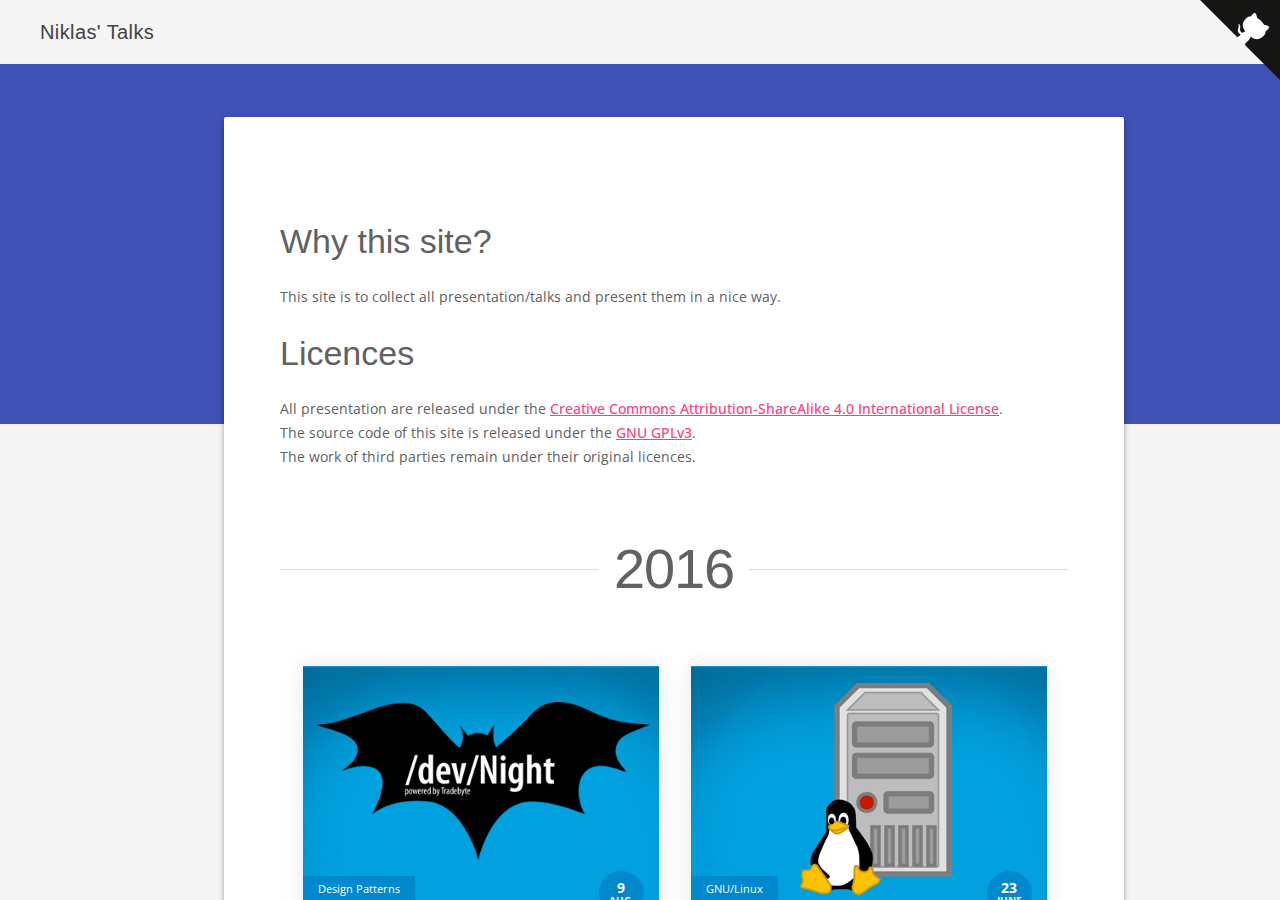
<file: public/index.html>
<!DOCTYPE html>
<html lang="en">
<head>
    <meta charset="UTF-8">
    <title>Awesome Presentation</title>

    <meta name="viewport" content="width=device-width, initial-scale=1.0">
    <link rel="icon" type="image/png" href="assets/img/favicon.png" />
    <meta name="twitter:card" content="summary_large_image">
    <meta name="twitter:image" content="//nheer.io/assets/img/avatar.jpg">
    <meta name="twitter:title" content="Niklas Heer">
    <meta name="twitter:description" content="All talks of Niklas Heer.">
    <meta name="twitter:creator" content="@niklas_heer">
    <meta property="og:title" content="Niklas Heer" />
    <meta property="og:type" content="website" />
    <meta property="og:description" content="All talks of Niklas Heer." />
    <meta property="og:url" content="https://talks.nheer.io/" />
    <meta property="og:image" content="https://nheer.io/assets/img/avatar.jpg" />
    <meta property="os:repo" content="https://github.com/niklas-heer/awesome-presentation" />
    <meta property="os:rcs_type" content="git" />

    <link rel="stylesheet" href="https://fonts.googleapis.com/icon?family=Material+Icons">
    <link rel="stylesheet" href="vendor/material.min.css">
    <link rel="stylesheet" href="assets/css/font-awesome.min.css">

    <link href='https://fonts.googleapis.com/css?family=Open+Sans:400,700' rel='stylesheet' type='text/css'>

    <link rel="stylesheet" href="assets/css/style.css">
    <link rel="stylesheet" href="assets/css/cards.css">
</head>
<body>

<div class="ap-layout mdl-layout mdl-layout--fixed-header mdl-js-layout mdl-color--grey-100">
    <header class="ap-header mdl-layout__header mdl-layout__header--scroll mdl-color--grey-100 mdl-color-text--grey-800">
        <div class="mdl-layout__header-row">
            <span class="mdl-layout-title">Niklas' Talks</span>
            <div class="mdl-layout-spacer"></div>

        </div>
    </header>
    <a style="z-index:5" href="https://github.com/niklas-heer/awesome-presentation" class="github-corner" aria-label="View source on Github"><svg width="80" height="80" viewBox="0 0 250 250" style="fill:#151513; color:#fff; position: absolute; top: 0; border: 0; right: 0;" aria-hidden="true"><path d="M0,0 L115,115 L130,115 L142,142 L250,250 L250,0 Z"></path><path d="M128.3,109.0 C113.8,99.7 119.0,89.6 119.0,89.6 C122.0,82.7 120.5,78.6 120.5,78.6 C119.2,72.0 123.4,76.3 123.4,76.3 C127.3,80.9 125.5,87.3 125.5,87.3 C122.9,97.6 130.6,101.9 134.4,103.2" fill="currentColor" style="transform-origin: 130px 106px;" class="octo-arm"></path><path d="M115.0,115.0 C114.9,115.1 118.7,116.5 119.8,115.4 L133.7,101.6 C136.9,99.2 139.9,98.4 142.2,98.6 C133.8,88.0 127.5,74.4 143.8,58.0 C148.5,53.4 154.0,51.2 159.7,51.0 C160.3,49.4 163.2,43.6 171.4,40.1 C171.4,40.1 176.1,42.5 178.8,56.2 C183.1,58.6 187.2,61.8 190.9,65.4 C194.5,69.0 197.7,73.2 200.1,77.6 C213.8,80.2 216.3,84.9 216.3,84.9 C212.7,93.1 206.9,96.0 205.4,96.6 C205.1,102.4 203.0,107.8 198.3,112.5 C181.9,128.9 168.3,122.5 157.7,114.1 C157.9,116.9 156.7,120.9 152.7,124.9 L141.0,136.5 C139.8,137.7 141.6,141.9 141.8,141.8 Z" fill="currentColor" class="octo-body"></path></svg></a><style>.github-corner:hover .octo-arm{animation:octocat-wave 560ms ease-in-out}@keyframes octocat-wave{0%,100%{transform:rotate(0)}20%,60%{transform:rotate(-25deg)}40%,80%{transform:rotate(10deg)}}@media (max-width:500px){.github-corner:hover .octo-arm{animation:none}.github-corner .octo-arm{animation:octocat-wave 560ms ease-in-out}}</style>
    <div class="ap-ribbon"></div>
    <main class="ap-main mdl-layout__content">
        <div class="ap-container mdl-grid">
            <div class="mdl-cell mdl-cell--2-col mdl-cell--hide-tablet mdl-cell--hide-phone"></div>
            <div class="ap-content mdl-color--white mdl-shadow--4dp content mdl-color-text--grey-700">
                <h3>Why this site?</h3>
                <p>
                    This site is to collect all presentation/talks and present them in a nice way.
                </p>
                <h3>Licences</h3>
                <p>
                    All presentation are released under the <a rel="license" href="https://creativecommons.org/licenses/by-sa/4.0/">Creative Commons Attribution-ShareAlike 4.0 International License</a>.
                    <br>
                    The source code of this site is released under the <a href="https://www.gnu.org/licenses/gpl-3.0.txt">GNU GPLv3</a>.
                    <br>
                    The work of third parties remain under their original licences.
                </p>

                <br />

                <div class="container"><h1>2016</h1></div>

                <div class="card_collection">

                    <article class="card">
                        <header class="card__thumb">
                            <a href="talks/2016_08_09-dev_night-transactions.html"><img src="assets/img/dev_night.png" ></a>
                        </header>
                        <div class="card__date">
                            <span class="card__date__day">9</span>
                            <span class="card__date__month">Aug.</span>
                        </div>
                        <div class="card__body">
                            <div class="card__category">Design Patterns</div>
                            <div class="card__title"><a href="talks/2016_08_09-dev_night-transactions.html">Transaction Pattern</a></div>
                            <div class="card__subtitle">Was ist eigentlich das Transaction Pattern?</div>
                            <p class="card__description">Dies ist ein Vortrag für die <a style="font-weight: bold; text-decoration: underline" href="https://www.tradebyte.com/dev-night/">/dev/night</a>-Veranstaltung.
                             Es soll in die Welt der Design Patterns einführen und uns die Frage beantworten: "Wozu braucht man das Transaction Pattern?"
                            </p>
                        </div>
                        <footer class="card__footer">
                            <span class="icon icon--time">25 min</span>
                            <span class="icon icon--user"><a href="https://nheer.io">Niklas Heer</a></span>
                            <span class="icon icon--law"><a href="https://creativecommons.org/licenses/by-sa/4.0/">CC BY-SA</a></span>
                        </footer>
                    </article>

                    <article class="card">
                        <header class="card__thumb">
                            <a href="talks/2016_06_23-linux_server.html"><img src="assets/img/linux.png" ></a>
                        </header>
                        <div class="card__date">
                            <span class="card__date__day">23</span>
                            <span class="card__date__month">June</span>
                        </div>
                        <div class="card__body">
                            <div class="card__category">GNU/Linux</div>
                            <div class="card__title"><a href="talks/2016_06_23-linux_server.html">Einführung in GNU/Linux-Server</a></div>
                            <div class="card__subtitle">Was ist eigentlich GNU/Linux? Was sind Distributionen?</div>
                            <p class="card__description">Eine Einführung in GNU/Linux. Angefangen bei der Geschichte
                            und hin zu den verschiedenen Distributionen.
                            </p>
                        </div>
                        <footer class="card__footer">
                            <span class="icon icon--time">50 min</span>
                            <span class="icon icon--user"><a href="https://nheer.io">Niklas Heer</a></span>
                            <span class="icon icon--law"><a href="https://creativecommons.org/licenses/by-sa/4.0/">CC BY-SA</a></span>
                        </footer>
                    </article>

                    <article class="card">
                        <header class="card__thumb">
                            <a href="talks/2016_04_28-overload_operators.html"><img src="assets/img/c++.png" ></a>
                        </header>
                        <div class="card__date">
                            <span class="card__date__day">28</span>
                            <span class="card__date__month">Apr.</span>
                        </div>
                        <div class="card__body">
                            <div class="card__category">Coding</div>
                            <div class="card__title"><a href="talks/2016_04_28-overload_operators.html">C++ - Operatoren überladen</a></div>
                            <div class="card__subtitle">Eine Einführung in das Überladen von Operatoren</div>
                            <p class="card__description">In C++ gibt es die Möglichkeit Operatoren wie "-" oder "+"
                                zu überladen und diese auf den Verwendungszweck anpassen.<br> Dies macht vor allem
                                bei eigenen Klassen Sinn.</p>
                        </div>
                        <footer class="card__footer">
                            <span class="icon icon--time">15 min</span>
                            <span class="icon icon--user"><a href="https://nheer.io">Niklas Heer</a></span>
                            <span class="icon icon--law"><a href="https://creativecommons.org/licenses/by-sa/4.0/">CC BY-SA</a></span>
                        </footer>
                    </article>

                    <article class="card">
                        <header class="card__thumb">
                            <a href="talks/2016_03_03-git.html"><img src="assets/img/git.png" ></a>
                        </header>
                        <div class="card__date">
                            <span class="card__date__day">3</span>
                            <span class="card__date__month">Mar.</span>
                        </div>
                        <div class="card__body">
                            <div class="card__category">Coding</div>
                            <div class="card__title"><a href="talks/2016_03_03-git.html">Einführung in Git</a></div>
                            <div class="card__subtitle">Was ist eigentlich Git und wie benutzt man es?</div>
                            <p class="card__description">Habt ihr euch schon immer mal gefragt was Git, Commits,
                                Repos und Forks sind und wozu man das braucht? Dann sollte dieser Vortrag einige
                                Fragen klären.</p>
                        </div>
                        <footer class="card__footer">
                            <span class="icon icon--time">45 min</span>
                            <span class="icon icon--user"><a href="https://nheer.io">Niklas Heer</a></span>
                            <span class="icon icon--law"><a href="https://creativecommons.org/licenses/by-sa/4.0/">CC BY-SA</a></span>
                        </footer>
                    </article>
                </div>
                <br>
                <br>
            </div>
        </div>
        <footer class="ap-footer mdl-mini-footer">
            <div class="mdl-mini-footer--left-section" style="text-align: center; margin: 0 auto">
                <p>Made with <span class="ion-heart love"> </span> by <span class="name"><a href="https://nheer.io">Niklas Heer</a></span></p>
                <p><a href="https://nheer.io/#imprint">imprint</a> • <a href="https://nheer.io/#disclaimer">disclaimer</a> • <a href="https://nheer.io/#privacy">privacy</a></p>
            </div>
        </footer>
    </main>
</div>
<script src="vendor/jquery-3.0.0.min.js"></script>
<script src="vendor/material.min.js"></script>
<script src="assets/js/main.js"></script>
</body>
</html>
</file>
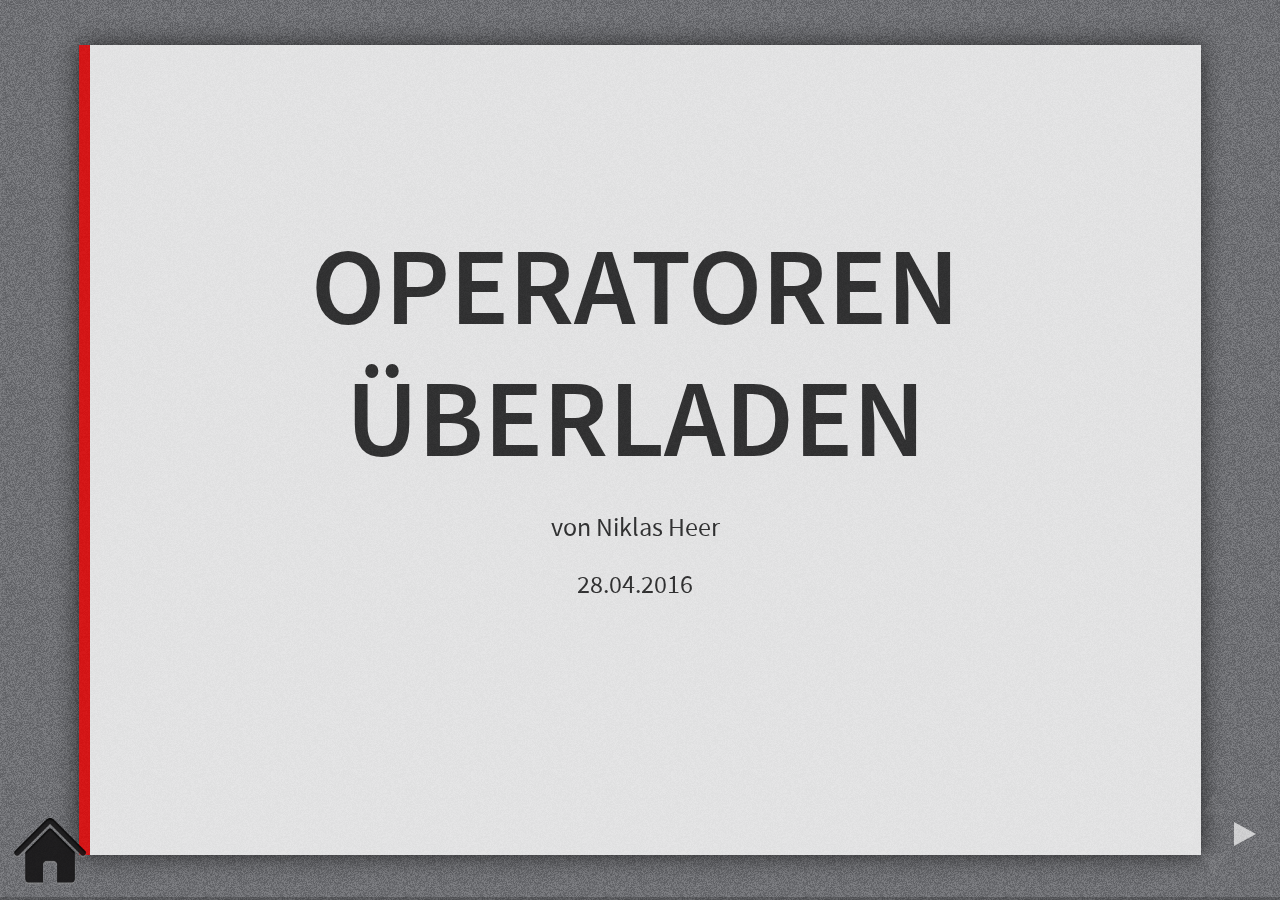
<file: public/talks/2016_04_28-overload_operators.html>
<!doctype html>
<html>
	<head>
		<meta charset="utf-8">
		<meta name="viewport" content="width=device-width, initial-scale=1.0, maximum-scale=1.0, user-scalable=no">

		<title>reveal.js</title>

		<link rel="stylesheet" href="css/reveal.css">
		<link rel="stylesheet" href="css/theme/nih.css">

		<!-- Theme used for syntax highlighting of code -->
		<link rel="stylesheet" href="lib/css/zenburn.css">

		<!-- Printing and PDF exports -->
		<script>
			var link = document.createElement( 'link' );
			link.rel = 'stylesheet';
			link.type = 'text/css';
			link.href = window.location.search.match( /print-pdf/gi ) ? 'css/print/pdf.css' : 'css/print/paper.css';
			document.getElementsByTagName( 'head' )[0].appendChild( link );
		</script>

		<style>
			.icon {
				z-index: 100;
				width: 80px;
				height: 80px;
				display: inline-block;
				background-image: url(../assets/img/home.png);
				background-size: cover;
				position: fixed;
				bottom: 10px;
				left: 10px;
			}
		</style>
	</head>
	<body>
		<a href="../index.html">
			<div class="icon"></div>
		</a>
		<div class="reveal">
			<div class="slides">
				<section>
					<h1>Operatoren überladen</h1>
				    <small>von Niklas Heer</small>
					<br>
					<small>28.04.2016</small>
				</section>
				<section>
					<section>
						<p>Mit Operatoren überladen ist gemeint, wenn man die Funktionsweise von z.B. der <code>+</code>-Funktion für seine Klasse anpasst um sie so intuitiver nutzbar zu machen.</p>
						<br>

						<pre class="fragment"><code class="hljs" data-trim contenteditable>
tBruch Bruch;
Bruch = Bruch + 5;
						</code></pre>
					</section>
					<section>
						<h2>Liste der Operatoren</h2>
						<pre><code class="hljs" data-trim contenteditable>
new        +   %   ~   >    /=   |=    <<=   >=   --   ()
delete     -   ^   !   +=   %=   <<    ==    &&   ,    []
new[]      *   &   =   -=   ^=   >>    !=    ||   ->*
delete[]   /   |   <   *=   &=   >>=   <=    ++   ->
						</code></pre>
					</section>
				</section>
				<section>
					<section>
						<h1>Beispiel</h1>
						<h2>Bruchrechnung</h2>
					</section>
					<section>
						<pre><code class="hljs" data-trim contenteditable>
class tBruch
{
public:
    tBruch() {zaehler=0; nenner=1;}
    int GetNenner()  {return nenner;}
    int GetZaehler()  {return zaehler;}
    void SetNenner(int p) {if (p!=0) nenner=p;}
    void SetZaehler(int p)  {zaehler=p;}
    void Addiere(int);
    void Addiere(tBruch);
    void Show();
private:
    int zaehler;
    int nenner;
};

void tBruch::Addiere(int summand)
{
    zaehler+=summand*nenner;
}

void tBruch::Addiere(tBruch summand)
{
    zaehler = zaehler*summand.GetNenner()
            + summand.GetZaehler()*nenner;
    nenner  = nenner * summand.GetNenner();
}
						</code></pre>
					</section>
				</section>

				<section>
					<section>
						<h1>Verwendung</h1>
						<h2>Beispiel anhand der Addition</h2>
					</section>
					<section>
						<pre><code class="hljs" data-trim data-noescape contenteditable>
class tBruch
{
public:
    tBruch() {zaehler=0; nenner=1;}
    int GetNenner()  {return nenner;}
    int GetZaehler()  {return zaehler;}
    void SetNenner(int p) {if (p!=0) nenner=p;}
    void SetZaehler(int p)  {zaehler=p;}
    tBruch operator+(int);
    tBruch operator+(tBruch);
    void Show();
private:
    int zaehler;
    int nenner;
};

tBruch tBruch::operator+(int summand)
{
    zaehler+=summand*nenner;
    return *this;                  // gibt Zeiger zurück
}

tBruch tBruch::operator+(tBruch summand)
{
    zaehler = zaehler*summand.GetNenner()
              + summand.GetZaehler()*nenner;
    nenner  = nenner * summand.GetNenner();
    return *this;
}
						</code></pre>
					</section>
					<section>
						<h2>Aufruf</h2>
						<pre><code class="hljs" data-trim data-noescape contenteditable>
tBruch Summe, Summand1, Summand2;

Summe = Summand1.operator+(Summand2);
Summe = Summand1 + Summand2;             // identisch zu .operator+
						</code></pre>
					</section>
				</section>
				<section>
					<section>
						<h1>Weitere Beispiele</h1>
					</section>
					<section>
						<h2>Inkrementieren und Dekrementieren</h2>
						<pre><code class="hljs" data-trim data-noescape contenteditable>
class tBruch
{
    tBruch& operator++();    // Präfix
    tBruch operator++(int);  // Postfix
    ...
};

tBruch& tBruch::operator++()
// Praefix-Inkrement
{
    // berechne den neuen Bruch
    // geht auch: *this = *this + 1;
    zaehler += nenner;
    return *this;
}

tBruch tBruch::operator++(int)
// Postfix-Inkrement
{
    tBruch oldBruch =*this; // alten Stand sichern
    zaehler += nenner;      // Variable erhöhen
    return oldBruch;        // return alten Stand
}
						</code></pre>
					</section>
					<section>
						<h2>Die Vergleichsoperatoren</h2>
						<h3></h3>
						<pre><code class="hljs" data-trim data-noescape contenteditable>
// Gleichheitsoperator (kleiner/größer analog)
bool tBruch::operator==(tBruch vgl)
{
    kuerze();
    vgl.kuerze();
    return (zaehler==vgl.zaehler && nenner==vgl.nenner);
}

// Ungleichheit
class tBruch
{
    ...
    bool operator==(tBruch op2);
    bool operator!=(tBruch op2)
        {
            return !(*this == op2);
        }
    ...
};
						</code></pre>
					</section>
				</section>
				<section>
					<section>
						<h1>Sonderfall</h1>
						<h2>Global überladen</h2>
					</section>
					<section>
						<h2>Besonderheiten auf einen Blick</h2>
						<ul>
							<li>können außerhalb einer Klasse verwendet werden</li>
							<li>diese Operatoren können damit nicht überladen werden:</li>
							<ul>
								<li><code> =</code> Zuweisungsoperator</li>
								<li><code>()</code> Funktionsaufruf</li>
								<li><code>[]</code> Index</li>
								<li><code>-></code> Zeigeroperator</li>
							</ul>
						</ul>
					</section>
					<section>
						<h2>Beispiel</h2>
						<pre><code class="hljs" data-trim contenteditable>
tBruch tBruch::operator+(int summand);   // globale Funktion

tBruch Buch;
Bruch = Bruch.operator+(5);              // Aufruf
Bruch = Bruch + 5;                       // Aufruf (Alternative)
						</code></pre>
					</section>
					<section>
						<h3>Hier kann auch die <code>friend</code>-Methode helfen</h3>
						<pre><code class="hljs" data-trim contenteditable>
class tBruch
{
    ...
    // die globale Funktion operator+ darf auf
    // Elementvariablen zugreifen
    friend tBruch operator+(int o1, const tBruch& o2);
    ...
};

tBruch operator+(int o1, const tBruch& o2)
{
    tBruch summe;
    summe.zaehler = o2.zaehler+o1*o2.nenner;
    summe.nenner = o2.nenner;
    return summe;
}
						</code></pre>
					</section>
				</section>
				<section>
					<section>
						<h1>Noch Fragen?</h1>
					</section>
					<section>
						<h1>Vielen Dank!</h1>
						<br>
						<p>Weitere Informationen: <a href="http://www.willemer.de/informatik/cpp/cppovrld.htm">http://www.willemer.de/informatik/cpp/cppovrld.htm</a></p>
					</section>
					<section>
						 <img src="./img/2016_04_28-overload_operators/all_the.jpg" style="background: rgba(0,0,0,0); border: none ;width: 65%; height:65%;"></img>
					</section>
				</section>
			</div>
		</div>

		<script src="lib/js/head.min.js"></script>
		<script src="js/reveal.js"></script>

		<script>
			// More info https://github.com/hakimel/reveal.js#configuration
			Reveal.initialize({
				history: true,

				// More info https://github.com/hakimel/reveal.js#dependencies
				dependencies: [
					{ src: 'plugin/markdown/marked.js' },
					{ src: 'plugin/markdown/markdown.js' },
					{ src: 'plugin/notes/notes.js', async: true },
					{ src: 'plugin/highlight/highlight.js', async: true, callback: function() { hljs.initHighlightingOnLoad(); } }
				]
			});
		</script>
	</body>
</html>
</file>
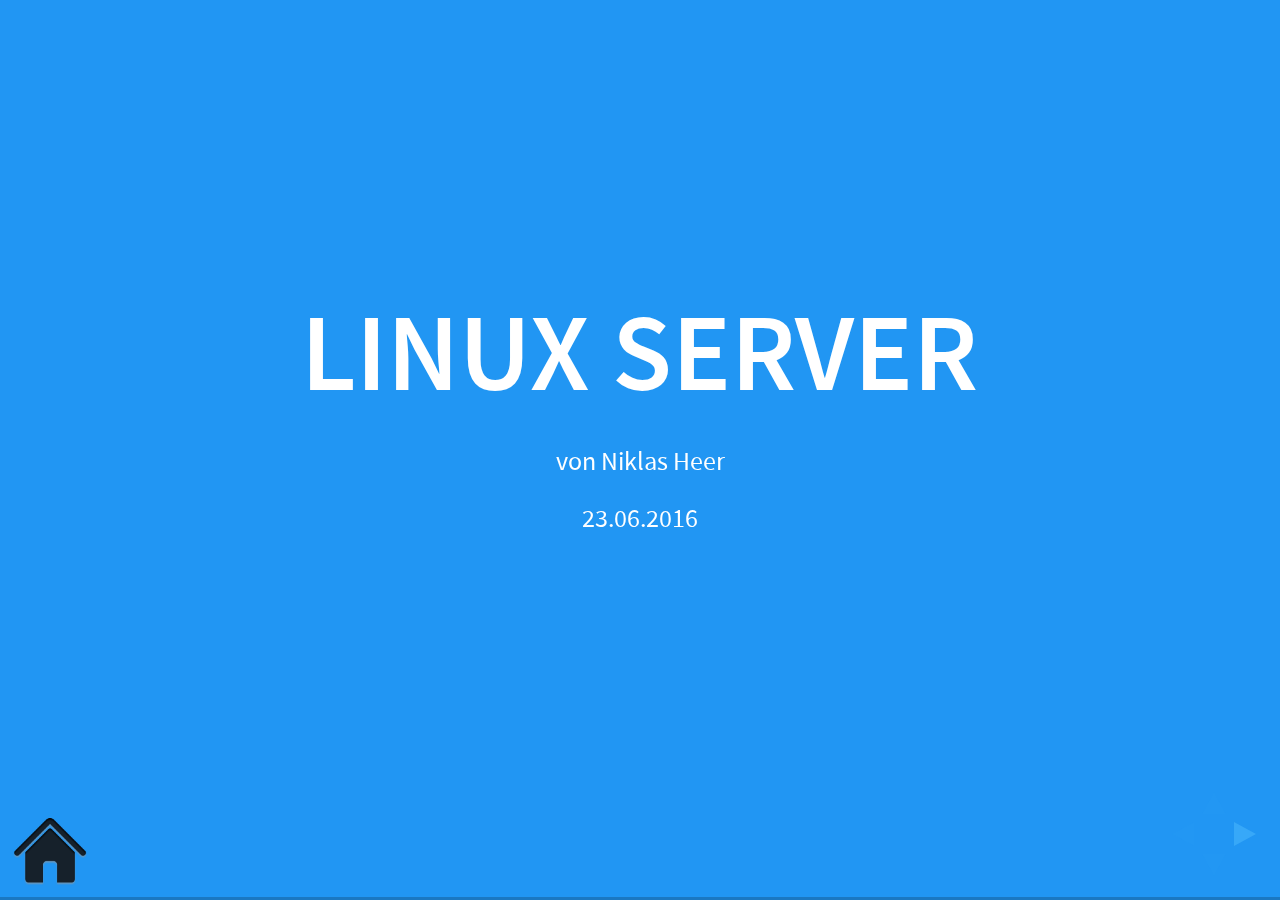
<file: public/talks/2016_06_23-linux_server.html>
<!doctype html>
<html>
	<head>
		<meta charset="utf-8">
		<meta name="viewport" content="width=device-width, initial-scale=1.0, maximum-scale=1.0, user-scalable=no">

		<title>reveal.js</title>

		<link rel="stylesheet" href="css/reveal.css">
		<link rel="stylesheet" href="css/theme/material.css">

		<!-- Theme used for syntax highlighting of code -->
		<link rel="stylesheet" href="lib/css/zenburn.css">

		<!-- Printing and PDF exports -->
		<script>
			var link = document.createElement( 'link' );
			link.rel = 'stylesheet';
			link.type = 'text/css';
			link.href = window.location.search.match( /print-pdf/gi ) ? 'css/print/pdf.css' : 'css/print/paper.css';
			document.getElementsByTagName( 'head' )[0].appendChild( link );
		</script>

		<style>
			.icon {
				z-index: 100;
				width: 80px;
				height: 80px;
				display: inline-block;
				background-image: url(../assets/img/home.png);
				background-size: cover;
				position: fixed;
				bottom: 10px;
				left: 10px;
			}
		</style>
	</head>
	<body>
		<a href="../index.html">
			<div class="icon"></div>
		</a>
		<div class="reveal">
			<div class="slides">
				<section>
					<h1>Linux Server</h1>
				    <small>von Niklas Heer</small>
				    <br>
				    <small>23.06.2016</small>
				</section>
				<!--<section>-->
					<!--<h2>Zu meiner Person</h2>-->
					<!--<p>Ich verwende Linux...</p>-->
					<!--<ul style="list-style-type: none;">-->
						<!--<li>...seit 10 Jahren privat</li>-->
						<!--<li>...seit 6 Jahren auf meinen Servern</li>-->
						<!--<li>...seit 4 Jahren als  mein Hauptbetriebssystem</li>-->
						<!--<li>...seit 3 Jahren auch beruflich</li>-->
						<!--<li>...seit 1 Jahr ausschließlich (auch auf der Arbeit)</li>-->
					<!--</ul>-->
					<!--<br/>-->
					<!--<p>Wer Fragen zu Linux hat kann gerne auf mich zukommen!</p>-->
					<!--<br/>-->
					<!--<i style="font-size: 15px;">Disclaimer: Die Präsentation kann persönliche Meinungen enthalten.</i>-->
				<!--</section>-->
				<section data-background-transition="zoom" data-background="#1976D2">
					<h1>Gliederung</h1>
					<p>
					<h3>
						<ol>
							<li class="fragment">Was ist Linux?</li>
							<li class="fragment">Distributionen</li>
							<li class="fragment">Fragen</li>
							<li class="fragment"><i>Demo</i></li>
						</ol>
					</h3>
					</p>
				</section>
				<section>
					<!--Was ist Linux-->
					<section data-background-transition="zoom" data-background="#1976D2">
						<h1>Was ist Linux?</h1>
					</section>
					<section>
						<h2>Statistiken</h2>
						<table>
							<thead>
							<tr>
								<th>Kategorie</th>
								<th>Linux</th>
								<th>Unix*</th>
								<th>Windows</th>
							</tr>
							</thead>
							<tbody>
							<tr>
								<td>PCs/Laptops</td>
								<td>2%</td>
								<td>9%</td>
								<td>89%</td>
							</tr>
							<tr>
								<td>Smartphones</td>
								<td><span style="color: #212121">65%</span></td>
								<td>24%</td>
								<td>2%</td>
							</tr>
							<tr>
								<td><span style="position: relative;left: -25px; top: 5px; float: left;"><span class="fragment current-fragment">> </span>Server (web)</span></td>
								<td><span style="color: #212121">37%</span></td>
								<td>30%</td>
								<td>33%</td>
							</tr>
							<tr>
								<td>  Supercomputer</td>
								<td><span style="color: #212121">99%</span></td>
								<td>1%</td>
								<td>-</td>
							</tr>
							<tr>
								<td>Mainframe</td>
								<td>28%</td>
								<td>72%</td>
								<td>-</td>
							</tr>
							<tr>
								<td>Embedded</td>
								<td><span style="color: #212121">30%</span></td>
								<td>4%</td>
								<td>12%</td>
							</tr>
							</tbody>
						</table>
						<br>
						<small>* OSX, iOS, FreeBSD, Solaris, AIX...</small>
						<br/><i style="font-size: 15px;">Quelle: <a href="https://en.wikipedia.org/wiki/Usage_share_of_operating_systems#Market_share_by_category">Wikipedia</a></i>
					</section>
					<section>
						<p>
							Als Linux oder auch GNU/Linux bezeichnet man ein <span class="fragment highlight-black visible">freies</span> <span class="fragment highlight-black visible">unix-ähnliches</span> Betriebssystem, welches auf dem <span class="fragment highlight-black visible">Linux-Kernel</span> und der <span class="fragment highlight-black visible">GNU-Software</span> basiert.
						</p>
					</section>
					<section>
						<h2>freies Linux</h2>
						<small>Druch die <i>"GNU General Public License" (GPL)</i></small>
						<img src="./img/2016_06_23-linux_server/fourfreedoms.png" style="background: rgba(0,0,0,0); border: none ;width: 60%; height:60%;"></img>
						<br/><i style="font-size: 15px;">Quelle: <a href="https://systemreboot.net/images/640px/fourfreedoms.png">https://systemreboot.net/post/what-is-free-software</a></i>
					</section>
					<section>
						<h2>unix-ähnliches Linux</h2>
						<p>Unix wurde 1969 in den Bell Labs entwickelt.</p>
						<h4>Merkmale:</h4>
						<ul>
							<li class="fragment">Modularität - Trennung von Kernel und Userland</li>
							<li class="fragment">Unix-Shell - z.B. bash</li>
							<li class="fragment">Benutzerverwaltung - root, Dateirechte</li>
							<li class="fragment">"alles ist eine Datei"</li>
						</ul>
					</section>
					<section>
						<h2>Der Linux-Kernel</h2>
						<ul>
							<li>1991 von Linus Torvalds entwickelt</li>
							<li>ist ein monolithischer Kernel</li>
							<li>steht unter der GPL</li>
						</ul>
						<br>
						<br>
						<img src="./img/2016_06_23-linux_server/linus.png" style="top: 10%; background: rgba(0,0,0,0); border: none ;width: 30%; height:30%;"></img>
						<br/><i style="font-size: 15px;">Quelle: <a href="http://1.bp.blogspot.com/-_EOfzILtAlc/TvtrX-nCmfI/AAAAAAAAKbY/Fbgn1MCK6hk/ga7.png">http://www.ubuntubuzz.com/2012/04/linus-torvalds-wins-millennium_20.html</a></i>
					</section>
					<section>
						<h2>Aufgaben des Linux-Kernels</h2>
						<img src="./img/2016_06_23-linux_server/Linux_Kernel_Struktur.svg.png" style="background: rgba(0,0,0,0); border: none ;width: 60%; height:60%;"></img>
						<br/><i style="font-size: 15px;">Quelle: <a href="https://de.wikipedia.org/wiki/Datei:Linux_Kernel_Struktur.svg">Wikipedia</a></i>
					</section>
					<section>
						<h2>Die GNU-Software</h2>
						<small>GNU steht für <i>"GNU ist Nicht Unix"</i></small>
						<br>
						<ul>
							<li>Gründung 1984 von Richard Stallman</li>
							<li>Ziel: Schaffung eines freien Betriebsystem</li>
							<li>1990 Beginn der Entwicklung des GNU Hurd Kernels</li>
							<li>Der Linux-Kernel <i>"ersetzte"</i> den Hurd-Kernel</li>
						</ul>
						<br>
						<br>
						<img src="./img/2016_06_23-linux_server/richard-stallman.png" style="top: 10%; background: rgba(0,0,0,0); border: none ;width: 25%; height:25%;box-shadow: none"></img>
						<br/><i style="font-size: 15px;">Quelle: <a href="https://images.duckduckgo.com/iu/?u=http%3A%2F%2F3.bp.blogspot.com%2F-4HFh4MLoAzk%2FTzZOehJ25ZI%2FAAAAAAAAAII%2FWtp_PTyPYLo%2Fs1600%2Frichard-stallman.png&f=1">duckduckgo.com</a></i>
					</section>
					<section>
						<h2>GNU-Software im Überblick</h2>
						<ul>
							<li>Shell (z.B. bash)</li>
							<li>Coreutils (z.B. ls, cp, mv...)</li>
							<li>Compiler (z.B. GCC - für C) </li>
							<li>Bibliotheken (z.B. glibc - C-Standard-Bibliothek)</li>
							<li>Umsetzung des POSIX-Standards (API Standard aus UNIX)</li>
						</ul>
					</section>
				</section>
				<section>
					<!--Distributionen-->
					<section data-background-transition="zoom" data-background="#1976D2">
						<h1>Distributionen</h1>
					</section>
					<section>
						<h2>Was sind Distributionen?</h2>
						<br>
						<p>Mit Distributionen oder auch Distros bezeichnet man Komplettpakete aus aufeinander abgestimmter Linux-Software.</p>
					</section>
					<section>
						<h2>Wie viele Distros gibt es?</h2>
						<br>
						<br>
						<div class="fragment">
							<h1>~ 800!</h1>
							<br/><i style="font-size: 15px;">Quelle: <a href="http://distrowatch.com/search.php?status=All">distrowatch.com</a></i>
						</div>
					</section>
					<section>
						<h2>800 Distros?!</h2>
						<br>
						<p>
							Es gibt aber hauptsächlich 3 Lager.
							<br>
							Unterscheidungsmerkmal: <i>Package Manager</i>.
						</p>
						<ul>
							<li>.deb-basierte</li>
							<li>.rpm-basierte</li>
							<li><i>andere</i></li>
						</ul>
					</section>
					<section>
						<h2>.deb-basierte</h2>
						<br>
						<p>
							Dieses Paketformat wurde 1995 von Debian entwickelt.
							<br>
							Dazu gehören u.a.:
						</p>
						<ul>
							<li>Debian</li>
							<li>Ubuntu</li>
							<li>Linux Mint</li>
						</ul>
						<br>
						<br>
						<img src="./img/2016_06_23-linux_server/debian.jpg" style="top: 10%; background: rgba(0,0,0,0); border: none ;width: 25%; height:25%;box-shadow: none"></img>
						<br/><i style="font-size: 15px;">Quelle: <a href="http://i1-news.softpedia-static.com/images/fitted/340x180/debian-gnu-linux-7-11-wheezy-is-the-last-in-the-series-debian-8-5-out-now.jpg">softpedia</a></i>
					</section>
					<section>
						<h2>.rpm-basierte</h2>
						<br>
						<p>
							Dieses Paketformat wurde 1997 von Redhat entwickelt.
							<br>
							Es ist laut der LSB (Linux Standard Base) der Standard.
							<br>
							Dazu gehören u.a.:
						</p>
						<ul>
							<li>Mageia/Mandriva</li>
							<li>Fedora/RHEL/CentOS</li>
							<li>openSUSE/SLES/SLED</li>
						</ul>
						<br>
						<br>
						<img src="./img/2016_06_23-linux_server/1024px-Red_Hat_logo.svg.png" style="top: 10%; background: rgba(0,0,0,0); border: none ;width: 25%; height:25%;box-shadow: none"></img>
						<br/><i style="font-size: 15px;">Quelle: <a href="https://de.wikipedia.org/wiki/Red_Hat_Enterprise_Linux#/media/File:Red_Hat_logo.svg">Wikipedia</a></i>
					</section>
					<section>
						<h2>Die verschiedenen Paketmanager</h2>
						<pre><code class="hljs" data-trim contenteditable>
# Debian, Ubuntu & Linux Mint
apt-get install bash

# Fedora
dnf install bash

# RHEL/CentOS
yum intall bash

# openSUSE/SLES/SLED
zypper in bash
						</code></pre>
					</section>
				</section>
				<section>
					<!--Fragen-->
					<section data-background-transition="zoom" data-background="#1976D2">
						<h1>Fragen?</h1>
					</section>
				</section>
				<section>
					<!--Quellen-->
					<section data-background-transition="zoom" data-background="#1976D2">
						<h1>Quellen</h1>
						<ul>
							<li>https://de.wikipedia.org</li>
							<li>http://www.linuxfoundation.org/</li>
							<li>https://www.fsf.org/</li>
							<li>http://www.softpedia.com/</li>
							<li>http://distrowatch.com/</li>
							<li>https://systemreboot.net</li>
							<li>https://www.suse.com/products/</li>
							<li>https://www.redhat.com/en</li>
							<li>über die Jahre angehäuftes Wissen</li>
						</ul>
					</section>
				</section>
				<section>
					<!--Demo-->
					<section data-background-transition="zoom" data-background="#B6B6B6">
						<h1><i>Demo</i></h1>
					</section>
				</section>
				<section>
					<section>
						<h2>One more thing</h2>
						<p>Es gibt auch Zertifikate für Linux, z.B. vom Linux Professional Institute (LPI)!</p>
						<ul>
							<li>Linux Essentials</li>
							<li>LPIC-1 Linux Server Professional</li>
							<li>LPIC-2 Linux Network Professional</li>
							<li>LPIC-3 Linux Enterprise Professional</li>
						</ul>
						<br/>
						<img src="./img/2016_06_23-linux_server/LPIC-1.png" style="top: 10%; background: rgba(0,0,0,0); border: none ;width: 20%; height:20%;box-shadow: none"></img>
						<br/><i style="font-size: 15px;">Quelle: <a href="https://de.wikipedia.org/wiki/Red_Hat_Enterprise_Linux#/media/File:Red_Hat_logo.svg">Wikipedia</a></i>
					</section>
					<section>
						<h1>Vielen Dank!</h1>
 					</section>
					<section>
						 <img src="./img/2016_06_23-linux_server/stallman.jpg" style="background: rgba(0,0,0,0); border: none ;width: 70%; height:70%;"></img>
					</section>
					<section data-background-transition="zoom" data-background="#1976D2">
						<h1>Bonus</h1>
						<h3>Docker vs. <i>"Virtual Machines"</i> (VMs)</h3>
					</section>
					<section>
						<h2>Docker</h2>
						<img src="./img/2016_06_23-linux_server/Docker-linux-interfaces.svg.png" style="background: rgba(0,0,0,0); border: none; width: 60%; height:60%;box-shadow: none"></img>
						<br/><i style="font-size: 15px;">Quelle: <a href="https://de.wikipedia.org/wiki/Docker_(Software)#/media/File:Docker-linux-interfaces.svg">Wikipedia</a></i>
					</section>
					<section>
						<h2>Virtual Machine</h2>
						<img src="./img/2016_06_23-linux_server/Hypervisors_new_V2.jpg" style="background: rgba(0,0,0,0); border: none; width: 55%; height:55%;box-shadow: none"></img>
						<br/><i style="font-size: 15px;">Quelle: <a href="https://www.viux.com/Portals/0/images/hosting/cloud_servers/Hypervisors_new_V2.jpg">https://www.viux.com</a></i>
					</section>
				</section>
			</div>
		</div>

		<script src="lib/js/head.min.js"></script>
		<script src="js/reveal.js"></script>

		<script>
			// More info https://github.com/hakimel/reveal.js#configuration
			Reveal.initialize({
				history: true,

				// More info https://github.com/hakimel/reveal.js#dependencies
				dependencies: [
					{ src: 'plugin/markdown/marked.js' },
					{ src: 'plugin/markdown/markdown.js' },
					{ src: 'plugin/notes/notes.js', async: true },
					{ src: 'plugin/highlight/highlight.js', async: true, callback: function() { hljs.initHighlightingOnLoad(); } }
				]
			});
		</script>
	</body>
</html>
</file>
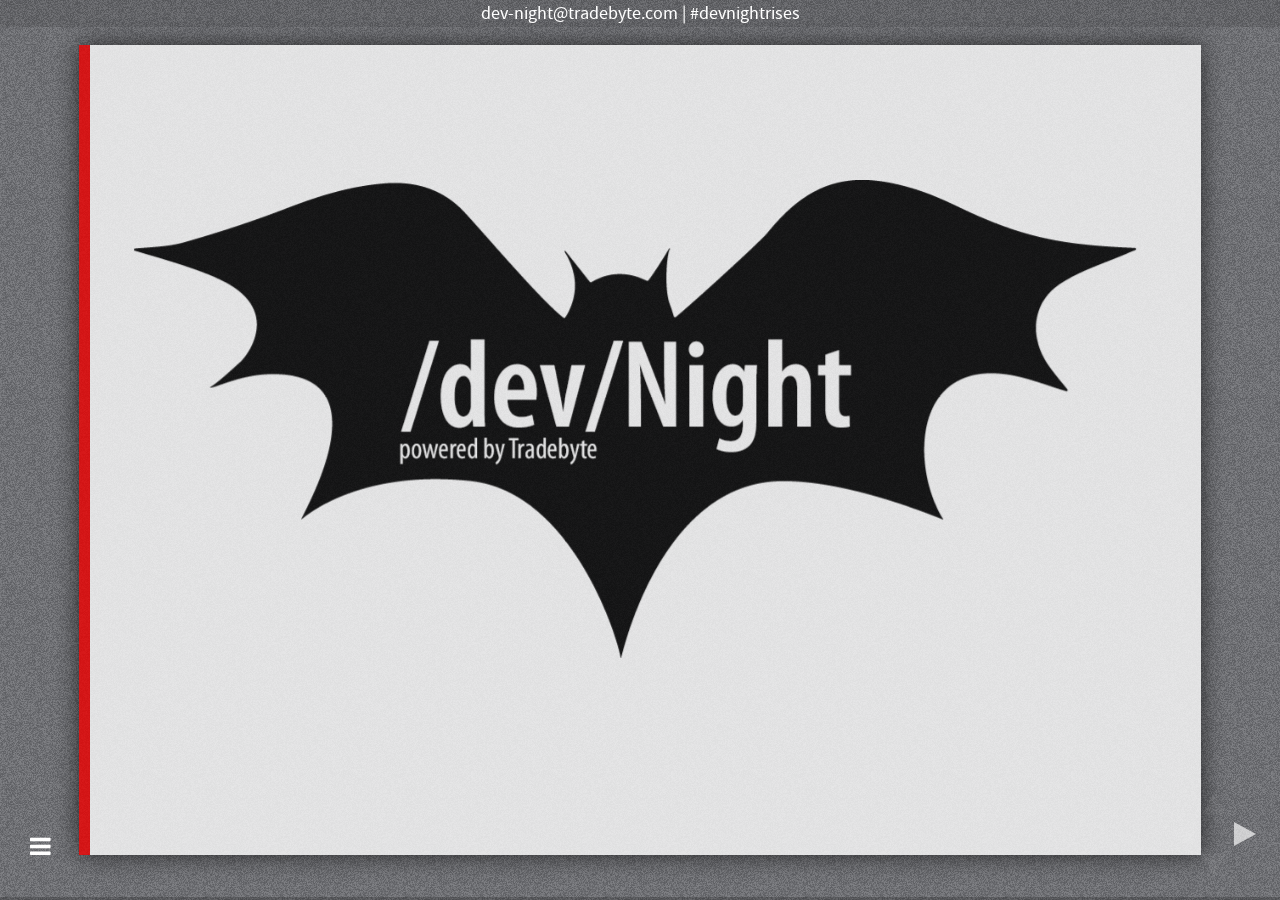
<file: public/talks/2016_08_02-dev_night-transactions.html>
<!doctype html>
<html>
	<head>
		<meta charset="utf-8">
		<meta name="viewport" content="width=device-width, initial-scale=1.0, maximum-scale=1.0, user-scalable=no">

		<title>reveal.js</title>

		<link rel="stylesheet" href="css/reveal.css">
		<link rel="stylesheet" href="css/theme/nih.css">

		<link rel="stylesheet" href="plugin/title-footer/title-footer.css">

		<!-- Theme used for syntax highlighting of code -->
		<link rel="stylesheet" href="lib/css/zenburn.css">

		<!-- Printing and PDF exports -->
		<script>
			var link = document.createElement( 'link' );
			link.rel = 'stylesheet';
			link.type = 'text/css';
			link.href = window.location.search.match( /print-pdf/gi ) ? 'css/print/pdf.css' : 'css/print/paper.css';
			document.getElementsByTagName( 'head' )[0].appendChild( link );
		</script>
	</head>
	<body>


	<div class="reveal">

		<div style="top: 0px; margin-left: 0px; width: 100%; background: rgba(0,0,0,0.1); text-align: center; height: 2vh; z-index: 5; font-size: 2vh; text-align: center; letter-spacing: 0em; padding-top: 0.5vh; padding-bottom: 0.5vh; opacity: 1; transition: opacity 800ms ease-in-out; position: fixed;">
		<span style="color:#fff; "><a href="mailto:dev-night@tradebyte.com" style="color:#fff; text-decoration: none">dev-night@tradebyte.com</a> | <a href="https://twitter.com/search?q=%23devnightrises&amp;src=hash" style="color:#fff; text-decoration: none">#devnightrises</a></span>
	</div>

			<div class="slides">
				<section data-state="no-toc-progress">
					<img src="./img/2016_08_02-dev_night-transactions/dev_night-logo.png">
				</section>

				<!-- Greeting -->
				<section>
					<section>
						<h1>Herzlich Willkommen!</h1>
					</section>

					<section>
						<p>Über das Event berichten:</p>
						<h2><a href="https://twitter.com/search?q=%23devnightrises&amp;src=hash">#devnightrises</a></h2>

						<br />

						<p>Bei Fragen:</p>
						<h2><a href="mailto:dev-night@tradebyte.com">dev-night@tradebyte.com</a></h2>
					</section>
				</section>

				<!-- Intro -->
				<section>
					<section>
						<h1>Transaction Patterns</h1>
					</section>

					<section>
						<h2>Warum ist das nützlich?</h2>
					</section>

					<section>
						<h2>Beispiel: Geldautomat</h2>

						<br />

						<p class="fragment">Was muss der Automat können?</p>

						<ul class="fragment">
							<li>Zusammenspiel von mehreren Diensten</li>
							<li>Aktionen müssen korrekt ausgeführt werden</li>
							<li>Ausfallsicherheit</li>
						</ul>

						<br />
						<br />

						<h3 class="fragment">Die Lösung: <b>ACID!</b></h3>
					</section>
				</section>

				<section>
					<h2>Was wir uns ansehen werden</h2>

					<img src="./img/2016_08_02-dev_night-transactions/map.jpg" style="background: rgba(0,0,0,0); border: none; width: 70%;"></img>
					<br/><i style="font-size: 15px;">Quelle: <a href="http://hillside.net/plop/plop99/proceedings/grand/plop_99_transaction_patterns.pdf">Hillside PDF</a></i>
				</section>

				<!-- ACID -->
				<section>
					<!--https://dev.mysql.com/doc/refman/5.5/en/mysql-acid.html-->

					<section>
						<img src="./img/2016_08_02-dev_night-transactions/ACID.jpg" style="background: rgba(0,0,0,0); border: none ;width: 90%; height:90%;"></img>
						<br/><i style="font-size: 15px;">Quelle: <a href="http://www.bsimard.com/presentation-neo4j">http://www.bsimard.com/presentation-neo4j</a></i>
					</section>

					<section>
						<p>Das <code><b>ACID Transaction pattern</b></code> beschreibt wie man eine Transaction designen kann die niemals in einen inkonsistenten oder unerwarteten Zustand läuft.</p>
					</section>

					<section>
						<h1>Beispiel?</h1>
					</section>

					<section>
						<img src="./img/2016_08_02-dev_night-transactions/MySQL.png" style="background: rgba(0,0,0,0); border: none ;width: 90%; height:90%;"></img>
						<br/><i style="font-size: 15px;">Quelle: <a href="https://de.wikipedia.org/wiki/Datei:Logo_MySQL.svg">Wikipedia</a></i>
					</section>

					<section>
						<h1 style="text-transform: none"><code>InnoDB</code></h1>
					</section>

					<section>
						<h2>Atomicity</h2>

						<br />

						<ul>
							<li>Autocommit Einstellung</li>
							<li><code>COMMIT</code> Statement</li>
							<li><code>ROLLBACK</code> Statement</li>
						</ul>

						<br />
						<br />

						<pre class="fragment"><code class="hljs" data-trim contenteditable>
START TRANSACTION;
UPDATE customers SET balance = 500 WHERE customer = 'Dennis';
COMMIT;
						</code></pre>
					</section>

					<section>
						<h2>Consistency</h2>

						<br />

						<ul>
							<li><code>InnoDB</code> <b><i>doublewrite buffer</i></b></li>
							<li><code>InnoDB</code> <b><i>crash recovery</i></b></li>
						</ul>

						<br />
						<br />

					</section>

					<section>
						<h2>Isolation</h2>

						<br />

						<ul>
							<li>Autocommit Einstellung</li>
							<li><code>SET ISOLATION LEVEL</code> Statement</li>
						</ul>
					</section>

					<section>
						<h2>Durability</h2>

						<br />

						<p>Verschiedene Einstellung zur Anpassung an die Hardware. z.B.:</p>

						<ul>
							<li>Autocommit Einstellung</li>
							<li>Konfiguration zu <code>innodb_file_per_table</code></li>
							<li>Konfiguration zu <code>sync_binlog</code></li>
						</ul>
					</section>

					<section>
						<img src="./img/2016_08_02-dev_night-transactions/bsp1.jpg" style="background: rgba(0,0,0,0); border: none ;width: 90%; height:90%;"></img>
						<br/><i style="font-size: 15px;">Quelle: <a href="http://hillside.net/plop/plop99/proceedings/grand/plop_99_transaction_patterns.pdf">Hillside PDF</a></i>
					</section>

					<section>
						<img src="./img/2016_08_02-dev_night-transactions/bsp2.jpg" style="background: rgba(0,0,0,0); border: none; width: 70%;"></img>
						<br/><i style="font-size: 15px;">Quelle: <a href="http://hillside.net/plop/plop99/proceedings/grand/plop_99_transaction_patterns.pdf">Hillside PDF</a></i>
					</section>

					<section>
						<img src="./img/2016_08_02-dev_night-transactions/bsp3.jpg" style="background: rgba(0,0,0,0); border: none; width: 70%;"></img>
						<br/><i style="font-size: 15px;">Quelle: <a href="http://hillside.net/plop/plop99/proceedings/grand/plop_99_transaction_patterns.pdf">Hillside PDF</a></i>
					</section>

				</section>

				<!-- Composite Transaction -->
				<section>
					<section>
						<h1>Composite Transaction</h1>
					</section>

					<section>
						<p>
							Einfache Transactions sind leichter korrekt zu implementieren.
							<br />
							Daher kann man komplexere Transactions aus einfacheren ACID Transactions entwickeln.
						</p>
					</section>

					<section>
						<img src="./img/2016_08_02-dev_night-transactions/comp.jpg" style="background: rgba(0,0,0,0); border: none; width: 58%;"></img>
						<br/><i style="font-size: 15px;">Quelle: <a href="http://hillside.net/plop/plop99/proceedings/grand/plop_99_transaction_patterns.pdf">Hillside PDF</a></i>
					</section>
				</section>

				<!-- 2 Phase -->
				<section>
					<section>
						<h1>Two Phase Commit</h1>
					</section>

					<section>
						<p>
							Wenn eine Transaction aus simpleren Transactions besteht, sollten entweder alle erfolgreich durchlaufen oder alle abgebrochen werden.
							<br />
							Bei einem Abbruch sollten alle Objekte in dem Status vor der Transactions verbleiben.
						</p>
					</section>

					<section>
						<img src="./img/2016_08_02-dev_night-transactions/2phase-1.jpg" style="background: rgba(0,0,0,0); border: none; width: 50%;"></img>
						<br/><i style="font-size: 15px;">Quelle: <a href="http://hillside.net/plop/plop99/proceedings/grand/plop_99_transaction_patterns.pdf">Hillside PDF</a></i>
					</section>

					<section>
						<img src="./img/2016_08_02-dev_night-transactions/2phase-2.jpg" style="background: rgba(0,0,0,0); border: none; width: 70%;"></img>
						<br/><i style="font-size: 15px;">Quelle: <a href="http://hillside.net/plop/plop99/proceedings/grand/plop_99_transaction_patterns.pdf">Hillside PDF</a></i>
					</section>
				</section>

				<!-- Übung -->
				<section>
					<section>
						<h1>Challenge</h1>
					</section>

					<section>
						<h2>Mategetränke-Automat</h2>

						<p>Ihr sollt mit dem "Two Phase Commit"-Pattern einen verteilten Service erstellen, der aus folgenden Komponenten besteht.</p>

						<ul>
							<li>AutomatenController</li>
							<li>Geldannahme</li>
							<li>Getränkeausgabe</li>
						</ul>
					</section>

					<section>
						<h2>Modalitäten</h2>

						<ul>
							<li>Zeit zum erstellen: ca. 1h 30m</li>
							<li>Team sollten max. aus <b>2-3 Leuten</b> bestehen.</li>
							<li>Ein Team implementiert <b>nur</b> einen <b>Service</b>.</li>
							<li>Wir wollen <b>Clean Code</b> schreiben.</li>
							<li>Wir wollen <b>Test First</b> entwickeln.</li>
							<li>Und am wichtigsten: <b>Have fun! :)</b></li>
						</ul>
					</section>
				</section>

				<section>
					<section>
						<img src="./img/2016_08_02-dev_night-transactions/happy-dance.gif">
						<br>
						<h2>Vielen Dank! :)</h2>
					</section>
				</section>
			</div>
		</div>


		<script src="lib/js/head.min.js"></script>
		<script src="js/reveal.js"></script>

		<script>
			// More info https://github.com/hakimel/reveal.js#configuration
			Reveal.initialize({
				history: true,

				// More info https://github.com/hakimel/reveal.js#dependencies
				dependencies: [
					{ src: 'plugin/markdown/marked.js' },
					{ src: 'plugin/markdown/markdown.js' },
					{ src: 'plugin/notes/notes.js', async: true },
					{ src: 'plugin/highlight/highlight.js', async: true, callback: function() { hljs.initHighlightingOnLoad(); } },
					{ src: 'plugin/title-footer/title-footer.js', async: true, callback: function() { title_footer.initialize('/dev/night - Transaction Patterns'); } },
					{ src: 'plugin/menu/menu.js' }
				],

				menu: {
					themes: [
						{ name: 'nih', theme: 'css/theme/nih.css' },
					],
					custom: [
						{ title: 'Über', icon: '<i class="fa fa-info">', content: '' +
						'<h2>Links</h2>' +
						'<ul class="slide-menu-items">' +
							'<li class="slide-menu-item"><a href="https://www.tradebyte.com/dev-night/">/dev/night Seite</a></li>' +
							'<li class="slide-menu-item"><a href="https://twitter.com/search?q=%23devnightrises&src=hash">/dev/night Twitter Hashtag</a></li>' +
							'<li class="slide-menu-item"><a href="https://www.tradebyte.com">Tradebyte Homepage</a></li>' +
							'<li class="slide-menu-item"><a href="http://nheer.io">Niklas Homepage</a></li>' +
							'<li class="slide-menu-item"><a href="http://talks.nheer.io">Niklas Präsentationen</a></li>' +
						'</ul>'}
					]
				}
			});
		</script>
	</body>
</html>
</file>
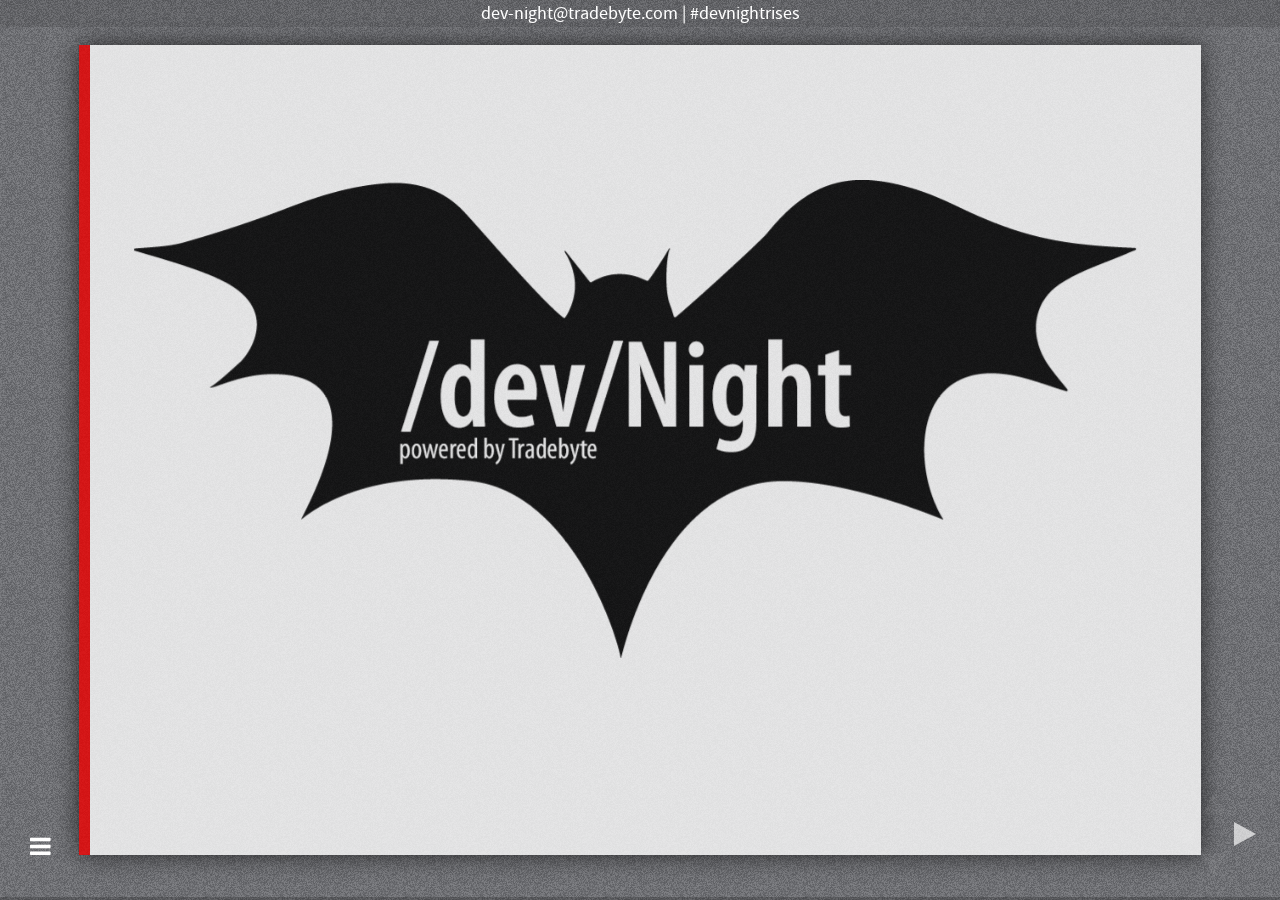
<file: public/talks/2016_08_09-dev_night-transactions.html>
<!doctype html>
<html>
	<head>
		<meta charset="utf-8">
		<meta name="viewport" content="width=device-width, initial-scale=1.0, maximum-scale=1.0, user-scalable=no">

		<title>reveal.js</title>

		<link rel="stylesheet" href="css/reveal.css">
		<link rel="stylesheet" href="css/theme/nih.css">

		<link rel="stylesheet" href="plugin/title-footer/title-footer.css">

		<!-- Theme used for syntax highlighting of code -->
		<link rel="stylesheet" href="lib/css/zenburn.css">

		<!-- Printing and PDF exports -->
		<script>
			var link = document.createElement( 'link' );
			link.rel = 'stylesheet';
			link.type = 'text/css';
			link.href = window.location.search.match( /print-pdf/gi ) ? 'css/print/pdf.css' : 'css/print/paper.css';
			document.getElementsByTagName( 'head' )[0].appendChild( link );
		</script>
	</head>
	<body>


	<div class="reveal">

		<div style="top: 0px; margin-left: 0px; width: 100%; background: rgba(0,0,0,0.1); text-align: center; height: 2vh; z-index: 5; font-size: 2vh; text-align: center; letter-spacing: 0em; padding-top: 0.5vh; padding-bottom: 0.5vh; opacity: 1; transition: opacity 800ms ease-in-out; position: fixed;">
		<span style="color:#fff; "><a href="mailto:dev-night@tradebyte.com" style="color:#fff; text-decoration: none">dev-night@tradebyte.com</a> | <a href="https://twitter.com/search?q=%23devnightrises&amp;src=hash" style="color:#fff; text-decoration: none">#devnightrises</a></span>
	</div>

			<div class="slides">
				<section data-state="no-toc-progress">
					<img src="./img/2016_08_09-dev_night-transactions/dev_night-logo.png">
				</section>

				<!-- Greeting -->
				<section>
					<section>
						<h1>Herzlich Willkommen!</h1>
					</section>

					<section>
						<p>Über das Event berichten:</p>
						<h2><a href="https://twitter.com/search?q=%23devnightrises&amp;src=hash">#devnightrises</a></h2>

						<br />

						<p>Bei Fragen:</p>
						<h2><a href="mailto:dev-night@tradebyte.com">dev-night@tradebyte.com</a></h2>
					</section>
				</section>

				<!-- Intro -->
				<section>
					<section>
						<h1>Transaction Patterns</h1>
					</section>

					<section>
						<h2>Warum ist das nützlich?</h2>
					</section>

					<section>
						<h2>Beispiel: Geldautomat</h2>

						<br />

						<p class="fragment">Was muss der Automat können?</p>

						<ul class="fragment">
							<li>Zusammenspiel von mehreren Diensten</li>
							<li>Aktionen müssen korrekt ausgeführt werden</li>
							<li>Ausfallsicherheit</li>
						</ul>

						<br />
						<br />

						<h3 class="fragment">Die Lösung: <b>ACID!</b></h3>
					</section>
				</section>

				<section>
					<h2>Was wir uns ansehen werden</h2>

					<img src="./img/2016_08_09-dev_night-transactions/map.jpg" style="background: rgba(0,0,0,0); border: none; width: 70%;"></img>
					<br/><i style="font-size: 15px;">Quelle: <a href="http://hillside.net/plop/plop99/proceedings/grand/plop_99_transaction_patterns.pdf">Hillside PDF</a></i>
				</section>

				<!-- ACID -->
				<section>
					<!--https://dev.mysql.com/doc/refman/5.5/en/mysql-acid.html-->

					<section>
						<img src="./img/2016_08_09-dev_night-transactions/ACID.jpg" style="background: rgba(0,0,0,0); border: none ;width: 90%; height:90%;"></img>
						<br/><i style="font-size: 15px;">Quelle: <a href="http://www.bsimard.com/presentation-neo4j">http://www.bsimard.com/presentation-neo4j</a></i>
					</section>

					<section>
						<p>Das <code><b>ACID Transaction pattern</b></code> beschreibt wie man eine Transaction designen kann die niemals in einen inkonsistenten oder unerwarteten Zustand läuft.</p>
					</section>

					<section>
						<h1>Beispiel?</h1>
					</section>

					<section>
						<img src="./img/2016_08_09-dev_night-transactions/MySQL.png" style="background: rgba(0,0,0,0); border: none ;width: 90%; height:90%;"></img>
						<br/><i style="font-size: 15px;">Quelle: <a href="https://de.wikipedia.org/wiki/Datei:Logo_MySQL.svg">Wikipedia</a></i>
					</section>

					<section>
						<h1 style="text-transform: none"><code>InnoDB</code></h1>
					</section>

					<section>
						<h2>Atomicity</h2>

						<br />

						<ul>
							<li>Autocommit Einstellung</li>
							<li><code>COMMIT</code> Statement</li>
							<li><code>ROLLBACK</code> Statement</li>
						</ul>

						<br />
						<br />

						<pre class="fragment"><code class="hljs" data-trim contenteditable>
START TRANSACTION;
UPDATE customers SET balance = 500 WHERE customer = 'Dennis';
COMMIT;
						</code></pre>
					</section>

					<section>
						<h2>Consistency</h2>

						<br />

						<ul>
							<li><code>InnoDB</code> <b><i>doublewrite buffer</i></b></li>
							<li><code>InnoDB</code> <b><i>crash recovery</i></b></li>
						</ul>

						<br />
						<br />

					</section>

					<section>
						<h2>Isolation</h2>

						<br />

						<ul>
							<li>Autocommit Einstellung</li>
							<li><code>SET ISOLATION LEVEL</code> Statement</li>
						</ul>
					</section>

					<section>
						<h2>Durability</h2>

						<br />

						<p>Verschiedene Einstellung zur Anpassung an die Hardware. z.B.:</p>

						<ul>
							<li>Autocommit Einstellung</li>
							<li>Konfiguration zu <code>innodb_file_per_table</code></li>
							<li>Konfiguration zu <code>sync_binlog</code></li>
						</ul>
					</section>

					<section>
						<img src="./img/2016_08_09-dev_night-transactions/bsp1.jpg" style="background: rgba(0,0,0,0); border: none ;width: 90%; height:90%;"></img>
						<br/><i style="font-size: 15px;">Quelle: <a href="http://hillside.net/plop/plop99/proceedings/grand/plop_99_transaction_patterns.pdf">Hillside PDF</a></i>
					</section>

					<section>
						<img src="./img/2016_08_09-dev_night-transactions/bsp2.jpg" style="background: rgba(0,0,0,0); border: none; width: 70%;"></img>
						<br/><i style="font-size: 15px;">Quelle: <a href="http://hillside.net/plop/plop99/proceedings/grand/plop_99_transaction_patterns.pdf">Hillside PDF</a></i>
					</section>

					<section>
						<img src="./img/2016_08_09-dev_night-transactions/bsp3.jpg" style="background: rgba(0,0,0,0); border: none; width: 70%;"></img>
						<br/><i style="font-size: 15px;">Quelle: <a href="http://hillside.net/plop/plop99/proceedings/grand/plop_99_transaction_patterns.pdf">Hillside PDF</a></i>
					</section>

				</section>

				<!-- Composite Transaction -->
				<section>
					<section>
						<h1>Composite Transaction</h1>
					</section>

					<section>
						<p>
							Einfache Transactions sind leichter korrekt zu implementieren.
							<br />
							Daher kann man komplexere Transactions aus einfacheren ACID Transactions entwickeln.
						</p>
					</section>

					<section>
						<img src="./img/2016_08_09-dev_night-transactions/comp.jpg" style="background: rgba(0,0,0,0); border: none; width: 58%;"></img>
						<br/><i style="font-size: 15px;">Quelle: <a href="http://hillside.net/plop/plop99/proceedings/grand/plop_99_transaction_patterns.pdf">Hillside PDF</a></i>
					</section>
				</section>

				<!-- 2 Phase -->
				<section>
					<section>
						<h1>Two Phase Commit</h1>
					</section>

					<section>
						<p>
							Wenn eine Transaction aus simpleren Transactions besteht, sollten entweder alle erfolgreich durchlaufen oder alle abgebrochen werden.
							<br />
							Bei einem Abbruch sollten alle Objekte in dem Status vor der Transactions verbleiben.
						</p>
					</section>

					<section>
						<img src="./img/2016_08_09-dev_night-transactions/2phase-1.jpg" style="background: rgba(0,0,0,0); border: none; width: 50%;"></img>
						<br/><i style="font-size: 15px;">Quelle: <a href="http://hillside.net/plop/plop99/proceedings/grand/plop_99_transaction_patterns.pdf">Hillside PDF</a></i>
					</section>

					<section>
						<img src="./img/2016_08_09-dev_night-transactions/2phase-2.jpg" style="background: rgba(0,0,0,0); border: none; width: 70%;"></img>
						<br/><i style="font-size: 15px;">Quelle: <a href="http://hillside.net/plop/plop99/proceedings/grand/plop_99_transaction_patterns.pdf">Hillside PDF</a></i>
					</section>
				</section>

				<!-- Übung -->
				<section>
					<section>
						<h1>Challenge</h1>
					</section>

					<section>
						<h2>Mategetränke-Automat</h2>

						<p>Ihr sollt mit dem "Two Phase Commit"-Pattern einen verteilten Service erstellen, der aus folgenden Komponenten besteht.</p>

						<ul>
							<li>AutomatenController</li>
							<li>Geldannahme</li>
							<li>Getränkeausgabe</li>
						</ul>
					</section>

					<section>
						<h2>Modalitäten</h2>

						<ul>
							<li>Zeit zum erstellen: ca. 1h 30m</li>
							<li>Team sollten max. aus <b>2-3 Leuten</b> bestehen.</li>
							<li>Ein Team implementiert <b>nur</b> einen <b>Service</b>.</li>
							<li>Wir wollen <b>Clean Code</b> schreiben.</li>
							<li>Wir wollen <b>Test First</b> entwickeln.</li>
							<li>Und am wichtigsten: <b>Have fun! :)</b></li>
						</ul>
					</section>
				</section>

				<section>
					<section>
						<img src="./img/2016_08_09-dev_night-transactions/happy-dance.gif">
						<br>
						<h2>Vielen Dank! :)</h2>
					</section>
				</section>
			</div>
		</div>


		<script src="lib/js/head.min.js"></script>
		<script src="js/reveal.js"></script>

		<script>
			// More info https://github.com/hakimel/reveal.js#configuration
			Reveal.initialize({
				history: true,

				// More info https://github.com/hakimel/reveal.js#dependencies
				dependencies: [
					{ src: 'plugin/markdown/marked.js' },
					{ src: 'plugin/markdown/markdown.js' },
					{ src: 'plugin/notes/notes.js', async: true },
					{ src: 'plugin/highlight/highlight.js', async: true, callback: function() { hljs.initHighlightingOnLoad(); } },
					{ src: 'plugin/title-footer/title-footer.js', async: true, callback: function() { title_footer.initialize('/dev/night - Transaction Patterns'); } },
					{ src: 'plugin/menu/menu.js' }
				],

				menu: {
					themes: [
						{ name: 'nih', theme: 'css/theme/nih.css' },
					],
					custom: [
						{ title: 'Über', icon: '<i class="fa fa-info">', content: '' +
						'<h2>Links</h2>' +
						'<ul class="slide-menu-items">' +
							'<li class="slide-menu-item"><a href="https://www.tradebyte.com/dev-night/">/dev/night Seite</a></li>' +
							'<li class="slide-menu-item"><a href="https://twitter.com/search?q=%23devnightrises&src=hash">/dev/night Twitter Hashtag</a></li>' +
							'<li class="slide-menu-item"><a href="https://www.tradebyte.com">Tradebyte Homepage</a></li>' +
							'<li class="slide-menu-item"><a href="http://nheer.io">Niklas Homepage</a></li>' +
							'<li class="slide-menu-item"><a href="http://talks.nheer.io">Niklas Präsentationen</a></li>' +
						'</ul>'}
					]
				}
			});
		</script>
	</body>
</html>
</file>
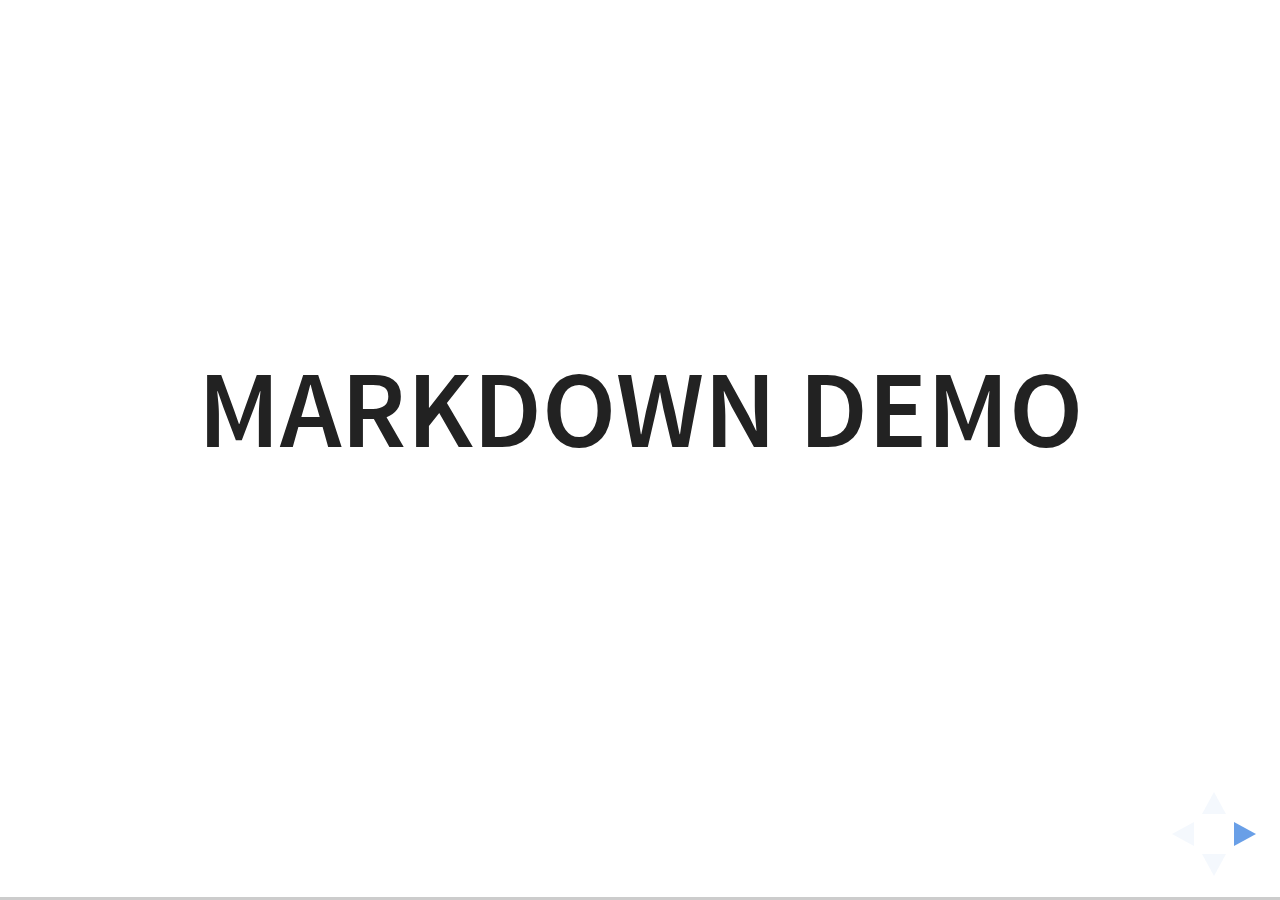
<file: public/talks/plugin/markdown/example.html>
<!doctype html>
<html lang="en">

	<head>
		<meta charset="utf-8">

		<title>reveal.js - Markdown Demo</title>

		<link rel="stylesheet" href="../../css/reveal.css">
		<link rel="stylesheet" href="../../css/theme/white.css" id="theme">

        <link rel="stylesheet" href="../../lib/css/zenburn.css">
	</head>

	<body>

		<div class="reveal">

			<div class="slides">

                <!-- Use external markdown resource, separate slides by three newlines; vertical slides by two newlines -->
                <section data-markdown="example.md" data-separator="^\n\n\n" data-separator-vertical="^\n\n"></section>

                <!-- Slides are separated by three dashes (quick 'n dirty regular expression) -->
                <section data-markdown data-separator="---">
                    <script type="text/template">
                        ## Demo 1
                        Slide 1
                        ---
                        ## Demo 1
                        Slide 2
                        ---
                        ## Demo 1
                        Slide 3
                    </script>
                </section>

                <!-- Slides are separated by newline + three dashes + newline, vertical slides identical but two dashes -->
                <section data-markdown data-separator="^\n---\n$" data-separator-vertical="^\n--\n$">
                    <script type="text/template">
                        ## Demo 2
                        Slide 1.1

                        --

                        ## Demo 2
                        Slide 1.2

                        ---

                        ## Demo 2
                        Slide 2
                    </script>
                </section>

                <!-- No "extra" slides, since there are no separators defined (so they'll become horizontal rulers) -->
                <section data-markdown>
                    <script type="text/template">
                        A

                        ---

                        B

                        ---

                        C
                    </script>
                </section>

                <!-- Slide attributes -->
                <section data-markdown>
                    <script type="text/template">
                        <!-- .slide: data-background="#000000" -->
                        ## Slide attributes
                    </script>
                </section>

                <!-- Element attributes -->
                <section data-markdown>
                    <script type="text/template">
                        ## Element attributes
                        - Item 1 <!-- .element: class="fragment" data-fragment-index="2" -->
                        - Item 2 <!-- .element: class="fragment" data-fragment-index="1" -->
                    </script>
                </section>

                <!-- Code -->
                <section data-markdown>
                    <script type="text/template">
                        ```php
                        public function foo()
                        {
                            $foo = array(
                                'bar' => 'bar'
                            )
                        }
                        ```
                    </script>
                </section>

            </div>
		</div>

		<script src="../../lib/js/head.min.js"></script>
		<script src="../../js/reveal.js"></script>

		<script>

			Reveal.initialize({
				controls: true,
				progress: true,
				history: true,
				center: true,

				// Optional libraries used to extend on reveal.js
				dependencies: [
					{ src: '../../lib/js/classList.js', condition: function() { return !document.body.classList; } },
					{ src: 'marked.js', condition: function() { return !!document.querySelector( '[data-markdown]' ); } },
                    { src: 'markdown.js', condition: function() { return !!document.querySelector( '[data-markdown]' ); } },
                    { src: '../highlight/highlight.js', async: true, callback: function() { hljs.initHighlightingOnLoad(); } },
					{ src: '../notes/notes.js' }
				]
			});

		</script>

	</body>
</html>
</file>
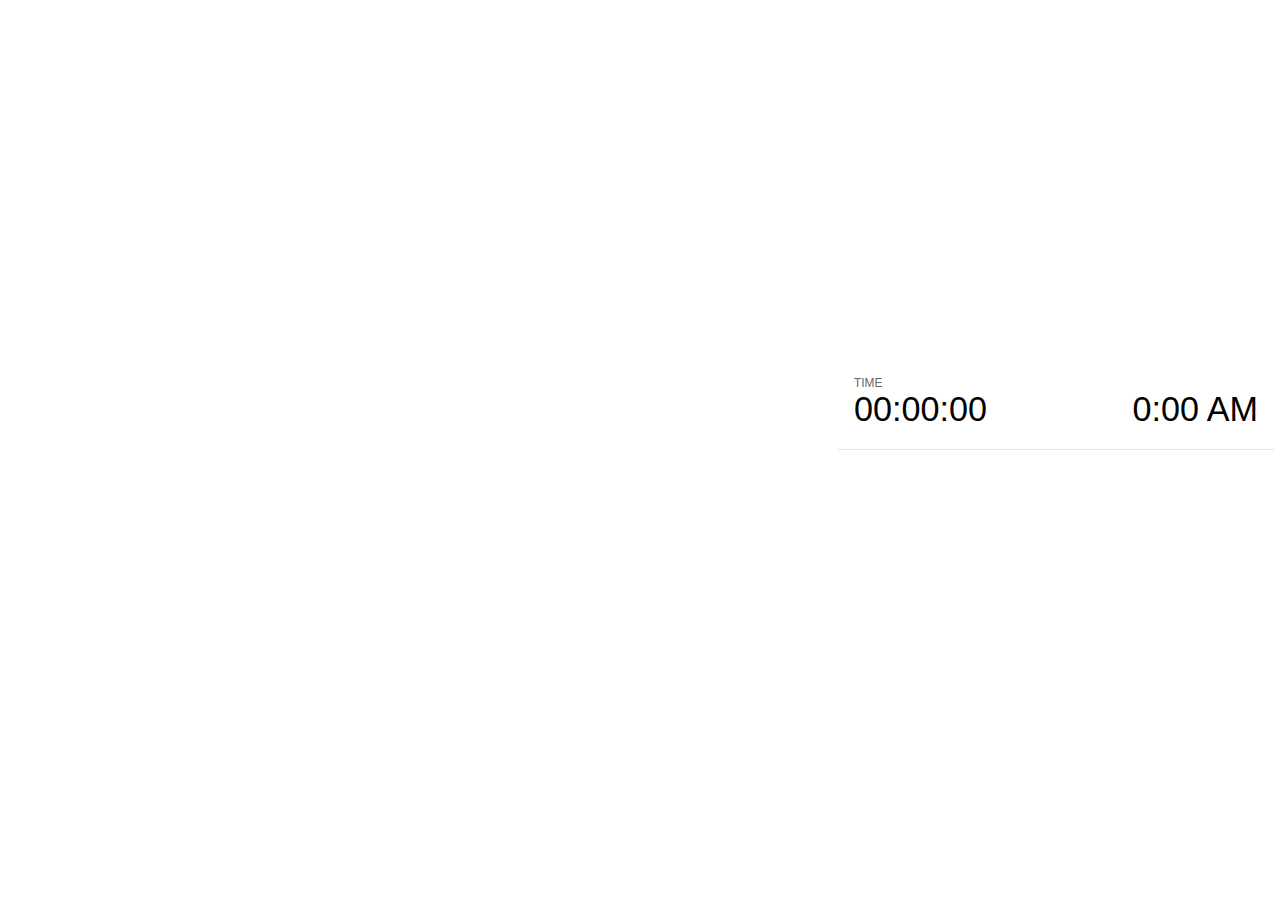
<file: public/talks/plugin/notes/notes.html>
<!doctype html>
<html lang="en">
	<head>
		<meta charset="utf-8">

		<title>reveal.js - Slide Notes</title>

		<style>
			body {
				font-family: Helvetica;
			}

			#current-slide,
			#upcoming-slide,
			#speaker-controls {
				padding: 6px;
				box-sizing: border-box;
				-moz-box-sizing: border-box;
			}

			#current-slide iframe,
			#upcoming-slide iframe {
				width: 100%;
				height: 100%;
				border: 1px solid #ddd;
			}

			#current-slide .label,
			#upcoming-slide .label {
				position: absolute;
				top: 10px;
				left: 10px;
				font-weight: bold;
				font-size: 14px;
				z-index: 2;
				color: rgba( 255, 255, 255, 0.9 );
			}

			#current-slide {
				position: absolute;
				width: 65%;
				height: 100%;
				top: 0;
				left: 0;
				padding-right: 0;
			}

			#upcoming-slide {
				position: absolute;
				width: 35%;
				height: 40%;
				right: 0;
				top: 0;
			}

			#speaker-controls {
				position: absolute;
				top: 40%;
				right: 0;
				width: 35%;
				height: 60%;
				overflow: auto;

				font-size: 18px;
			}

				.speaker-controls-time.hidden,
				.speaker-controls-notes.hidden {
					display: none;
				}

				.speaker-controls-time .label,
				.speaker-controls-notes .label {
					text-transform: uppercase;
					font-weight: normal;
					font-size: 0.66em;
					color: #666;
					margin: 0;
				}

				.speaker-controls-time {
					border-bottom: 1px solid rgba( 200, 200, 200, 0.5 );
					margin-bottom: 10px;
					padding: 10px 16px;
					padding-bottom: 20px;
					cursor: pointer;
				}

				.speaker-controls-time .reset-button {
					opacity: 0;
					float: right;
					color: #666;
					text-decoration: none;
				}
				.speaker-controls-time:hover .reset-button {
					opacity: 1;
				}

				.speaker-controls-time .timer,
				.speaker-controls-time .clock {
					width: 50%;
					font-size: 1.9em;
				}

				.speaker-controls-time .timer {
					float: left;
				}

				.speaker-controls-time .clock {
					float: right;
					text-align: right;
				}

				.speaker-controls-time span.mute {
					color: #bbb;
				}

				.speaker-controls-notes {
					padding: 10px 16px;
				}

				.speaker-controls-notes .value {
					margin-top: 5px;
					line-height: 1.4;
					font-size: 1.2em;
				}

			.clear {
				clear: both;
			}

			@media screen and (max-width: 1080px) {
				#speaker-controls {
					font-size: 16px;
				}
			}

			@media screen and (max-width: 900px) {
				#speaker-controls {
					font-size: 14px;
				}
			}

			@media screen and (max-width: 800px) {
				#speaker-controls {
					font-size: 12px;
				}
			}

		</style>
	</head>

	<body>

		<div id="current-slide"></div>
		<div id="upcoming-slide"><span class="label">UPCOMING:</span></div>
		<div id="speaker-controls">
			<div class="speaker-controls-time">
				<h4 class="label">Time <span class="reset-button">Click to Reset</span></h4>
				<div class="clock">
					<span class="clock-value">0:00 AM</span>
				</div>
				<div class="timer">
					<span class="hours-value">00</span><span class="minutes-value">:00</span><span class="seconds-value">:00</span>
				</div>
				<div class="clear"></div>
			</div>

			<div class="speaker-controls-notes hidden">
				<h4 class="label">Notes</h4>
				<div class="value"></div>
			</div>
		</div>

		<script src="../../plugin/markdown/marked.js"></script>
		<script>

			(function() {

				var notes,
					notesValue,
					currentState,
					currentSlide,
					upcomingSlide,
					connected = false;

				window.addEventListener( 'message', function( event ) {

					var data = JSON.parse( event.data );

					// The overview mode is only useful to the reveal.js instance
					// where navigation occurs so we don't sync it
					if( data.state ) delete data.state.overview;

					// Messages sent by the notes plugin inside of the main window
					if( data && data.namespace === 'reveal-notes' ) {
						if( data.type === 'connect' ) {
							handleConnectMessage( data );
						}
						else if( data.type === 'state' ) {
							handleStateMessage( data );
						}
					}
					// Messages sent by the reveal.js inside of the current slide preview
					else if( data && data.namespace === 'reveal' ) {
						if( /ready/.test( data.eventName ) ) {
							// Send a message back to notify that the handshake is complete
							window.opener.postMessage( JSON.stringify({ namespace: 'reveal-notes', type: 'connected'} ), '*' );
						}
						else if( /slidechanged|fragmentshown|fragmenthidden|paused|resumed/.test( data.eventName ) && currentState !== JSON.stringify( data.state ) ) {

							window.opener.postMessage( JSON.stringify({ method: 'setState', args: [ data.state ]} ), '*' );

						}
					}

				} );

				/**
				 * Called when the main window is trying to establish a
				 * connection.
				 */
				function handleConnectMessage( data ) {

					if( connected === false ) {
						connected = true;

						setupIframes( data );
						setupKeyboard();
						setupNotes();
						setupTimer();
					}

				}

				/**
				 * Called when the main window sends an updated state.
				 */
				function handleStateMessage( data ) {

					// Store the most recently set state to avoid circular loops
					// applying the same state
					currentState = JSON.stringify( data.state );

					// No need for updating the notes in case of fragment changes
					if ( data.notes ) {
						notes.classList.remove( 'hidden' );
						notesValue.style.whiteSpace = data.whitespace;
						if( data.markdown ) {
							notesValue.innerHTML = marked( data.notes );
						}
						else {
							notesValue.innerHTML = data.notes;
						}
					}
					else {
						notes.classList.add( 'hidden' );
					}

					// Update the note slides
					currentSlide.contentWindow.postMessage( JSON.stringify({ method: 'setState', args: [ data.state ] }), '*' );
					upcomingSlide.contentWindow.postMessage( JSON.stringify({ method: 'setState', args: [ data.state ] }), '*' );
					upcomingSlide.contentWindow.postMessage( JSON.stringify({ method: 'next' }), '*' );

				}

				// Limit to max one state update per X ms
				handleStateMessage = debounce( handleStateMessage, 200 );

				/**
				 * Forward keyboard events to the current slide window.
				 * This enables keyboard events to work even if focus
				 * isn't set on the current slide iframe.
				 */
				function setupKeyboard() {

					document.addEventListener( 'keydown', function( event ) {
						currentSlide.contentWindow.postMessage( JSON.stringify({ method: 'triggerKey', args: [ event.keyCode ] }), '*' );
					} );

				}

				/**
				 * Creates the preview iframes.
				 */
				function setupIframes( data ) {

					var params = [
						'receiver',
						'progress=false',
						'history=false',
						'transition=none',
						'autoSlide=0',
						'backgroundTransition=none'
					].join( '&' );

					var urlSeparator = /\?/.test(data.url) ? '&' : '?';
					var hash = '#/' + data.state.indexh + '/' + data.state.indexv;
					var currentURL = data.url + urlSeparator + params + '&postMessageEvents=true' + hash;
					var upcomingURL = data.url + urlSeparator + params + '&controls=false' + hash;

					currentSlide = document.createElement( 'iframe' );
					currentSlide.setAttribute( 'width', 1280 );
					currentSlide.setAttribute( 'height', 1024 );
					currentSlide.setAttribute( 'src', currentURL );
					document.querySelector( '#current-slide' ).appendChild( currentSlide );

					upcomingSlide = document.createElement( 'iframe' );
					upcomingSlide.setAttribute( 'width', 640 );
					upcomingSlide.setAttribute( 'height', 512 );
					upcomingSlide.setAttribute( 'src', upcomingURL );
					document.querySelector( '#upcoming-slide' ).appendChild( upcomingSlide );

				}

				/**
				 * Setup the notes UI.
				 */
				function setupNotes() {

					notes = document.querySelector( '.speaker-controls-notes' );
					notesValue = document.querySelector( '.speaker-controls-notes .value' );

				}

				/**
				 * Create the timer and clock and start updating them
				 * at an interval.
				 */
				function setupTimer() {

					var start = new Date(),
						timeEl = document.querySelector( '.speaker-controls-time' ),
						clockEl = timeEl.querySelector( '.clock-value' ),
						hoursEl = timeEl.querySelector( '.hours-value' ),
						minutesEl = timeEl.querySelector( '.minutes-value' ),
						secondsEl = timeEl.querySelector( '.seconds-value' );

					function _updateTimer() {

						var diff, hours, minutes, seconds,
							now = new Date();

						diff = now.getTime() - start.getTime();
						hours = Math.floor( diff / ( 1000 * 60 * 60 ) );
						minutes = Math.floor( ( diff / ( 1000 * 60 ) ) % 60 );
						seconds = Math.floor( ( diff / 1000 ) % 60 );

						clockEl.innerHTML = now.toLocaleTimeString( 'en-US', { hour12: true, hour: '2-digit', minute:'2-digit' } );
						hoursEl.innerHTML = zeroPadInteger( hours );
						hoursEl.className = hours > 0 ? '' : 'mute';
						minutesEl.innerHTML = ':' + zeroPadInteger( minutes );
						minutesEl.className = minutes > 0 ? '' : 'mute';
						secondsEl.innerHTML = ':' + zeroPadInteger( seconds );

					}

					// Update once directly
					_updateTimer();

					// Then update every second
					setInterval( _updateTimer, 1000 );

					timeEl.addEventListener( 'click', function() {
						start = new Date();
						_updateTimer();
						return false;
					} );

				}

				function zeroPadInteger( num ) {

					var str = '00' + parseInt( num );
					return str.substring( str.length - 2 );

				}

				/**
				 * Limits the frequency at which a function can be called.
				 */
				function debounce( fn, ms ) {

					var lastTime = 0,
						timeout;

					return function() {

						var args = arguments;
						var context = this;

						clearTimeout( timeout );

						var timeSinceLastCall = Date.now() - lastTime;
						if( timeSinceLastCall > ms ) {
							fn.apply( context, args );
							lastTime = Date.now();
						}
						else {
							timeout = setTimeout( function() {
								fn.apply( context, args );
								lastTime = Date.now();
							}, ms - timeSinceLastCall );
						}

					}

				}

			})();

		</script>
	</body>
</html>
</file>
<file: public/assets/css/cards.css>
*{box-sizing:border-box}body{font-family:'Open sans';font-size:16px;line-height:1.4;background:#d8e0e5}.card{width:356px;margin-left:18px;margin-right:10px;margin-top:35px;text-align:left;display:inline-block;background:#fff;box-shadow:0 0 20px rgba(0,0,0,0.1);-webkit-transition:box-shadow .3s;transition:box-shadow .3s;}.card:hover{box-shadow:0 0 50px rgba(0,0,0,0.3);}.card:hover .card__thumb{height:90px;}.card:hover .card__thumb img{opacity:.6;-webkit-transform:scale(1.2);-ms-transform:scale(1.2);transform:scale(1.2)}.card:hover .card__body{height:330px}.card:hover .card__title{-webkit-animation:titleBlur .3s;animation:titleBlur .3s}.card:hover .card__subtitle{-webkit-animation:subtitleBlur .3s;animation:subtitleBlur .3s}.card:hover .card__description{opacity:1;-webkit-transition-delay:.1s;transition-delay:.1s;-webkit-transform:translateY(0);-ms-transform:translateY(0);transform:translateY(0)}.card a{color:inherit;text-decoration:none}.card__date{background:#08c;position:relative;top:-30px;float:right;right:15px;width:45px;height:45px;border-radius:50%;color:#fff;text-align:center;line-height:13px;font-weight:bold;padding-top:10px}.card__date__day{display:block;font-size:14px}.card__date__month{display:block;font-size:10px;text-transform:uppercase}.card__thumb{height:235px;overflow:hidden;background-color:#000;-webkit-transition:height .3s;transition:height .3s;}.card__thumb img{display:block;opacity:1;-webkit-transition:opacity .3s,-webkit-transform .3s;transition:opacity .3s,transform .3s;-webkit-transform:scale(1);-ms-transform:scale(1);transform:scale(1)}.card__body{position:relative;padding:20px;height:185px;-webkit-transition:height .3s;transition:height .3s}.card__category{position:absolute;top:-25px;left:0;height:25px;padding:0 15px;background:#08c;color:#fff;font-size:11px;line-height:25px;}.card__category a{color:#fff;text-decoration:none;text-transform:uppercase}.card__title{padding:0 0 10px 0;margin:0;font-size:22px;color:#000;font-weight:bold}.card__subtitle{margin:0;padding:0 0 10px 0;color:#08c;font-size:19px}.card__description{position:absolute;left:20px;right:20px;bottom:65px;margin:0;padding:0;color:#666c74;font-size:14px;line-height:27px;opacity:0;-webkit-transition:opacity .2s,-webkit-transform .2s;transition:opacity .2s,transform .2s;-webkit-transition-delay:0s;transition-delay:0s;-webkit-transform:translateY(25px);-ms-transform:translateY(25px);transform:translateY(25px)}.card__footer{position:relative;color:#a3a9ab;bottom:20px;left:20px;font-size:11px;}.card__footer .icon--comment{margin-left:10px}.icon{display:inline-block;vertical-align:middle;margin-right:8px;}.icon:before{display:inline-block;text-align:center;height:14px;width:14px;margin-top:-2px;margin-right:6px}.icon--law{float:right;right:30px;position:relative;}.icon--law:before{content:"\f24e";margin-right:10px;display:inline-block;font:normal normal normal 16px/1 FontAwesome;text-rendering:auto;-webkit-font-smoothing:antialiased;-moz-osx-font-smoothing:grayscale;-webkit-transform:translate(0,0);-ms-transform:translate(0,0);transform:translate(0,0)}.icon--user:before{content:"\f007";display:inline-block;font:normal normal normal 16px/1 FontAwesome;text-rendering:auto;-webkit-font-smoothing:antialiased;-moz-osx-font-smoothing:grayscale;-webkit-transform:translate(0,0);-ms-transform:translate(0,0);transform:translate(0,0)}.icon--time:before{content:"\f017 ";display:inline-block;font:normal normal normal 16px/1 FontAwesome;text-rendering:auto;-webkit-font-smoothing:antialiased;-moz-osx-font-smoothing:grayscale;-webkit-transform:translate(0,0);-ms-transform:translate(0,0);transform:translate(0,0)}@-webkit-keyframes titleBlur{0%{opacity:.6;text-shadow:0 5px 5px rgba(0,0,0,0.6)}100%{opacity:1;text-shadow:0 5px 5px transparent}}@-webkit-keyframes subtitleBlur{0%{opacity:.6;text-shadow:0 5px 5px rgba(0,136,204,0.6)}100%{opacity:1;text-shadow:0 5px 5px rgba(0,136,204,0)}}@-moz-keyframes titleBlur{0%{opacity:.6;text-shadow:0 5px 5px rgba(0,0,0,0.6)}100%{opacity:1;text-shadow:0 5px 5px transparent}}@-webkit-keyframes titleBlur{0%{opacity:.6;text-shadow:0 5px 5px rgba(0,0,0,0.6)}100%{opacity:1;text-shadow:0 5px 5px transparent}}@-o-keyframes titleBlur{0%{opacity:.6;text-shadow:0 5px 5px rgba(0,0,0,0.6)}100%{opacity:1;text-shadow:0 5px 5px transparent}}@keyframes titleBlur{0%{opacity:.6;text-shadow:0 5px 5px rgba(0,0,0,0.6)}100%{opacity:1;text-shadow:0 5px 5px transparent}}@-moz-keyframes subtitleBlur{0%{opacity:.6;text-shadow:0 5px 5px rgba(0,136,204,0.6)}100%{opacity:1;text-shadow:0 5px 5px rgba(0,136,204,0)}}@-webkit-keyframes subtitleBlur{0%{opacity:.6;text-shadow:0 5px 5px rgba(0,136,204,0.6)}100%{opacity:1;text-shadow:0 5px 5px rgba(0,136,204,0)}}@-o-keyframes subtitleBlur{0%{opacity:.6;text-shadow:0 5px 5px rgba(0,136,204,0.6)}100%{opacity:1;text-shadow:0 5px 5px rgba(0,136,204,0)}}@keyframes subtitleBlur{0%{opacity:.6;text-shadow:0 5px 5px rgba(0,136,204,0.6)}100%{opacity:1;text-shadow:0 5px 5px rgba(0,136,204,0)}}
</file>
<file: public/talks/css/theme/nih.css>
/**
 * This theme is based on the white theme for reveal.js.
 *
 * By Niklas Heer, http://nheer.io
 */
@import url(../../lib/font/source-sans-pro/source-sans-pro.css);
section.has-dark-background, section.has-dark-background h1, section.has-dark-background h2, section.has-dark-background h3, section.has-dark-background h4, section.has-dark-background h5, section.has-dark-background h6 {
  color: #fff;
}

/*********************************************
 * GLOBAL STYLES
 *********************************************/
body {
    background: #6e6f73 url("../../img/general/noise.png");
}

.reveal {
    font-family: "Source Sans Pro", Helvetica, sans-serif;
    font-size: 38px;
    font-weight: normal;
    color: #222;
}

::selection {
    color: #fff;
    background: #98bdef;
    text-shadow: none;
}

.reveal .slides > section,
.reveal .slides > section > section {
    line-height: 1.3;
    font-weight: inherit;
    padding: 15px;
    width: 95%;
}

/*********************************************
 * HEADERS
 *********************************************/
.reveal h1,
.reveal h2,
.reveal h3,
.reveal h4,
.reveal h5,
.reveal h6 {
    margin: 0 0 20px 0;
    color: #222;
    font-family: "Source Sans Pro", Helvetica, sans-serif;
    font-weight: 600;
    line-height: 1.2;
    letter-spacing: normal;
    text-transform: uppercase;
    text-shadow: none;
    word-wrap: break-word;
}

.reveal h1 {
    font-size: 2.5em;
}

.reveal h2 {
    font-size: 1.6em;
}

.reveal h3 {
    font-size: 1.3em;
}

.reveal h4 {
    font-size: 1em;
}

.reveal h1 {
    text-shadow: none;
}

/*********************************************
 * OTHER
 *********************************************/
.reveal p {
    margin: 20px 0;
    line-height: 1.3;
}

/* Ensure certain elements are never larger than the slide itself */
.reveal img,
.reveal video,
.reveal iframe {
    max-width: 95%;
    max-height: 95%;
}

.reveal strong,
.reveal b {
    font-weight: bold;
}

.reveal em {
    font-style: italic;
}

.reveal ol,
.reveal dl,
.reveal ul {
    display: inline-block;
    text-align: left;
    margin: 0 0 0 1em;
}

.reveal ol {
    list-style-type: decimal;
}

.reveal ul {
    list-style-type: disc;
}

.reveal ul ul {
    list-style-type: square;
}

.reveal ul ul ul {
    list-style-type: circle;
}

.reveal ul ul,
.reveal ul ol,
.reveal ol ol,
.reveal ol ul {
    display: block;
    margin-left: 40px;
}

.reveal dt {
    font-weight: bold;
}

.reveal dd {
    margin-left: 40px;
}

.reveal q,
.reveal blockquote {
    quotes: none;
}

.reveal blockquote {
    display: block;
    position: relative;
    width: 70%;
    margin: 20px auto;
    padding: 5px;
    font-style: italic;
    background: rgba(255, 255, 255, 0.05);
    box-shadow: 0px 0px 2px rgba(0, 0, 0, 0.2);
}

.reveal blockquote p:first-child,
.reveal blockquote p:last-child {
    display: inline-block;
}

.reveal q {
    font-style: italic;
}

.reveal pre {
    display: block;
    position: relative;
    width: 90%;
    margin: 20px auto;
    text-align: left;
    font-size: 0.55em;
    font-family: monospace;
    line-height: 1.2em;
    word-wrap: break-word;
    box-shadow: 0px 0px 6px rgba(0, 0, 0, 0.3);
}

.reveal code {
    font-family: monospace;
}

.reveal pre code {
    display: block;
    padding: 5px;
    overflow: auto;
    max-height: 400px;
    word-wrap: normal;
}

.reveal table {
    margin: auto;
    border-collapse: collapse;
    border-spacing: 0;
}

.reveal table th {
    font-weight: bold;
}

.reveal table th,
.reveal table td {
    text-align: left;
    padding: 0.2em 0.5em 0.2em 0.5em;
    border-bottom: 1px solid;
}

.reveal table th[align="center"],
.reveal table td[align="center"] {
    text-align: center;
}

.reveal table th[align="right"],
.reveal table td[align="right"] {
    text-align: right;
}

.reveal table tbody tr:last-child th,
.reveal table tbody tr:last-child td {
     border-bottom: none;
}

.reveal sup {
    vertical-align: super;
}

.reveal sub {
    vertical-align: sub;
}

.reveal small {
    display: inline-block;
    font-size: 0.6em;
    line-height: 1.2em;
    vertical-align: top;
}

.reveal small * {
    vertical-align: top;
}

/*********************************************
 * LINKS
 *********************************************/
.reveal a {
    color: #2a76dd;
    text-decoration: none;
    -webkit-transition: color .15s ease;
    -moz-transition: color .15s ease;
    transition: color .15s ease;
}

.reveal a:hover {
    color: #6ca0e8;
    text-shadow: none;
    border: none;
}

.reveal .roll span:after {
    color: #fff;
    background: #1a53a1;
}

/*********************************************
 * IMAGES
 *********************************************/
.reveal section img {
    margin: 15px 0px;
    /*background: rgba(255, 255, 255, 0.12);*/
    /*border: 4px solid #222;*/
    /*box-shadow: 0 0 10px rgba(0, 0, 0, 0.15);*/
}

.reveal section img.plain {
    border: 0;
    box-shadow: none;
}

.reveal a img {
    -webkit-transition: all .15s linear;
    -moz-transition: all .15s linear;
    transition: all .15s linear;
}

.reveal a:hover img {
    /*background: rgba(255, 255, 255, 0.2);*/
    /*border-color: #2a76dd;*/
    /*box-shadow: 0 0 20px rgba(0, 0, 0, 0.55);*/
}

/*********************************************
 * NAVIGATION CONTROLS
 *********************************************/
.reveal .controls .navigate-left,
.reveal .controls .navigate-left.enabled {
    border-right-color: rgba(255,255,255,0.95);
}

.reveal .controls .navigate-right,
.reveal .controls .navigate-right.enabled {
    border-left-color: rgba(255,255,255,0.95);
}

.reveal .controls .navigate-up,
.reveal .controls .navigate-up.enabled {
    border-bottom-color: rgba(255,255,255,0.95);
}

.reveal .controls .navigate-down,
.reveal .controls .navigate-down.enabled {
    border-top-color: rgba(255,255,255,0.95);
}

.reveal .controls .navigate-left.enabled:hover {
    border-right-color: rgba(255,255,255,0.75);
}

.reveal .controls .navigate-right.enabled:hover {
    border-left-color: rgba(255,255,255,0.75);
}

.reveal .controls .navigate-up.enabled:hover {
    border-bottom-color: rgba(255,255,255,0.75);
}

.reveal .controls .navigate-down.enabled:hover {
    border-top-color: rgba(255,255,255,0.75);
}

/*********************************************
 * PROGRESS BAR
 *********************************************/
.reveal .progress {
    background: rgba(0, 0, 0, 0.2);
}

.reveal .progress span {
    background: #e00;
    -webkit-transition: width 800ms cubic-bezier(0.26, 0.86, 0.44, 0.985);
    -moz-transition: width 800ms cubic-bezier(0.26, 0.86, 0.44, 0.985);
    transition: width 800ms cubic-bezier(0.26, 0.86, 0.44, 0.985);
}

.reveal .slides {
    border-left: 10px solid #e00;
    box-shadow: 0 0 20px rgba(0,0,0,0.8);
    background-color: white;
    opacity: 0.8;
}

#title-footer a{
    color: white;
}

.reveal .slide-menu-button {
    bottom: 40px !important;
}

.reveal .slide-menu-button a {
    color: white;
}

.reveal .slide-menu-button a:hover {
    color: white;
    opacity: 0.8;
}
</file>
<file: public/talks/lib/css/zenburn.css>
/*

Zenburn style from voldmar.ru (c) Vladimir Epifanov <voldmar@voldmar.ru>
based on dark.css by Ivan Sagalaev

*/

.hljs {
  display: block;
  overflow-x: auto;
  padding: 0.5em;
  background: #3f3f3f;
  color: #dcdcdc;
}

.hljs-keyword,
.hljs-selector-tag,
.hljs-tag {
  color: #e3ceab;
}

.hljs-template-tag {
  color: #dcdcdc;
}

.hljs-number {
  color: #8cd0d3;
}

.hljs-variable,
.hljs-template-variable,
.hljs-attribute {
  color: #efdcbc;
}

.hljs-literal {
  color: #efefaf;
}

.hljs-subst {
  color: #8f8f8f;
}

.hljs-title,
.hljs-name,
.hljs-selector-id,
.hljs-selector-class,
.hljs-section,
.hljs-type {
  color: #efef8f;
}

.hljs-symbol,
.hljs-bullet,
.hljs-link {
  color: #dca3a3;
}

.hljs-deletion,
.hljs-string,
.hljs-built_in,
.hljs-builtin-name {
  color: #cc9393;
}

.hljs-addition,
.hljs-comment,
.hljs-quote,
.hljs-meta {
  color: #7f9f7f;
}


.hljs-emphasis {
  font-style: italic;
}

.hljs-strong {
  font-weight: bold;
}
</file>
<file: public/talks/css/theme/material.css>
/**
 * Black theme for reveal.js. This is the opposite of the 'white' theme.
 *
 * By Hakim El Hattab, http://hakim.se
 */
@import url(../../lib/font/source-sans-pro/source-sans-pro.css);
section.has-light-background, section.has-light-background h1, section.has-light-background h2, section.has-light-background h3, section.has-light-background h4, section.has-light-background h5, section.has-light-background h6 {
  color: #222; }

/*********************************************
 * GLOBAL STYLES
 *********************************************/
body {
  background: #2196F3;
  background-color: #2196F3; }

.reveal {
  font-family: "Source Sans Pro", Helvetica, sans-serif;
  font-size: 38px;
  font-weight: normal;
  color: #fff; }

::selection {
  color: #fff;
  background: #bee4fd;
  text-shadow: none; }

.reveal .slides > section,
.reveal .slides > section > section {
  line-height: 1.3;
  font-weight: inherit; }

/*********************************************
 * HEADERS
 *********************************************/
.reveal h1,
.reveal h2,
.reveal h3,
.reveal h4,
.reveal h5,
.reveal h6 {
  margin: 0 0 20px 0;
  color: #fff;
  font-family: "Source Sans Pro", Helvetica, sans-serif;
  font-weight: 600;
  line-height: 1.2;
  letter-spacing: normal;
  text-transform: uppercase;
  text-shadow: none;
  word-wrap: break-word; }

.reveal h1 {
  font-size: 2.5em; }

.reveal h2 {
  font-size: 1.6em; }

.reveal h3 {
  font-size: 1.3em; }

.reveal h4 {
  font-size: 1em; }

.reveal h1 {
  text-shadow: none; }

/*********************************************
 * OTHER
 *********************************************/
.reveal p {
  margin: 20px 0;
  line-height: 1.3; }

/* Ensure certain elements are never larger than the slide itself */
.reveal img,
.reveal video,
.reveal iframe {
  max-width: 95%;
  max-height: 95%; }

.reveal strong,
.reveal b {
  font-weight: bold; }

.reveal em {
  font-style: italic; }

.reveal ol,
.reveal dl,
.reveal ul {
  display: inline-block;
  text-align: left;
  margin: 0 0 0 1em; }

.reveal ol {
  list-style-type: decimal; }

.reveal ul {
  list-style-type: disc; }

.reveal ul ul {
  list-style-type: square; }

.reveal ul ul ul {
  list-style-type: circle; }

.reveal ul ul,
.reveal ul ol,
.reveal ol ol,
.reveal ol ul {
  display: block;
  margin-left: 40px; }

.reveal dt {
  font-weight: bold; }

.reveal dd {
  margin-left: 40px; }

.reveal q,
.reveal blockquote {
  quotes: none; }

.reveal blockquote {
  display: block;
  position: relative;
  width: 70%;
  margin: 20px auto;
  padding: 5px;
  font-style: italic;
  background: rgba(255, 255, 255, 0.05);
  box-shadow: 0px 0px 2px rgba(0, 0, 0, 0.2); }

.reveal blockquote p:first-child,
.reveal blockquote p:last-child {
  display: inline-block; }

.reveal q {
  font-style: italic; }

.reveal pre {
  display: block;
  position: relative;
  width: 90%;
  margin: 20px auto;
  text-align: left;
  font-size: 0.55em;
  font-family: monospace;
  line-height: 1.2em;
  word-wrap: break-word;
  box-shadow: 0px 0px 6px rgba(0, 0, 0, 0.3); }

.reveal code {
  font-family: monospace; }

.reveal pre code {
  display: block;
  padding: 5px;
  overflow: auto;
  max-height: 400px;
  word-wrap: normal; }

.reveal table {
  margin: auto;
  border-collapse: collapse;
  border-spacing: 0; }

.reveal table th {
  font-weight: bold; }

.reveal table th,
.reveal table td {
  text-align: left;
  padding: 0.2em 0.5em 0.2em 0.5em;
  border-bottom: 1px solid; }

.reveal table th[align="center"],
.reveal table td[align="center"] {
  text-align: center; }

.reveal table th[align="right"],
.reveal table td[align="right"] {
  text-align: right; }

.reveal table tbody tr:last-child th,
.reveal table tbody tr:last-child td {
  border-bottom: none; }

.reveal sup {
  vertical-align: super; }

.reveal sub {
  vertical-align: sub; }

.reveal small {
  display: inline-block;
  font-size: 0.6em;
  line-height: 1.2em;
  vertical-align: top; }

.reveal small * {
  vertical-align: top; }

/*********************************************
 * LINKS
 *********************************************/
.reveal a {
  color: #8dcffc;
  text-decoration: none;
  -webkit-transition: color .15s ease;
  -moz-transition: color .15s ease;
  transition: color .15s ease; }

.reveal a:hover {
  color: #212121;
  text-shadow: none;
  border: none; }

.reveal .roll span:after {
  color: #fff;
  background: #068de9; }

/*********************************************
 * IMAGES
 *********************************************/
.reveal section img {
  margin: 15px 0px;
  background: rgba(255, 255, 255, 0.12);
  border: 4px solid #fff;
  box-shadow: 0 0 10px rgba(0, 0, 0, 0.15); }

.reveal section img.plain {
  border: 0;
  box-shadow: none; }

.reveal a img {
  -webkit-transition: all .15s linear;
  -moz-transition: all .15s linear;
  transition: all .15s linear; }

.reveal a:hover img {
  background: rgba(255, 255, 255, 0.2);
  border-color: #42affa;
  box-shadow: 0 0 20px rgba(0, 0, 0, 0.55); }

/*********************************************
 * NAVIGATION CONTROLS
 *********************************************/
.reveal .controls .navigate-left,
.reveal .controls .navigate-left.enabled {
  border-right-color: #42affa; }

.reveal .controls .navigate-right,
.reveal .controls .navigate-right.enabled {
  border-left-color: #42affa; }

.reveal .controls .navigate-up,
.reveal .controls .navigate-up.enabled {
  border-bottom-color: #42affa; }

.reveal .controls .navigate-down,
.reveal .controls .navigate-down.enabled {
  border-top-color: #42affa; }

.reveal .controls .navigate-left.enabled:hover {
  border-right-color: #8dcffc; }

.reveal .controls .navigate-right.enabled:hover {
  border-left-color: #8dcffc; }

.reveal .controls .navigate-up.enabled:hover {
  border-bottom-color: #8dcffc; }

.reveal .controls .navigate-down.enabled:hover {
  border-top-color: #8dcffc; }

/*********************************************
 * PROGRESS BAR
 *********************************************/
.reveal .progress {
  background: rgba(0, 0, 0, 0.2); }

.reveal .progress span {
  background: #42affa;
  -webkit-transition: width 800ms cubic-bezier(0.26, 0.86, 0.44, 0.985);
  -moz-transition: width 800ms cubic-bezier(0.26, 0.86, 0.44, 0.985);
  transition: width 800ms cubic-bezier(0.26, 0.86, 0.44, 0.985); }
</file>
<file: public/talks/plugin/title-footer/title-footer.css>
/*************************************************
*                                                *
* CSS for the Title-Footer plugin for Reveal.js  *
*                                                *
* Author: Igor Leturia                           *
*                                                *
* License: GPL v3                                *
* http://www.gnu.org/copyleft/gpl.html           *
*                                                *
*************************************************/

/* Style for the Title-Footer footer */

#title-footer
{
	opacity: 1;
	transition: opacity 800ms ease-in-out;
	position: fixed;
	height: 2vh;
	z-index: 20;
	width: 100%;
	font-size: 2vh;
	text-align: center;
	letter-spacing: 0em;
	padding-top: 0.5vh;
	padding-bottom: 0.5vh;
}

/* Bottom position for the Title-Footer footer when both progress bar and TOC-Progress are visible */

div.progress[style="display: block;"] ~ #title-footer
{
	bottom: calc(3px + 10.5vh);
}

/* Bottom position for the Title-Footer footer when TOC-Progress is visible */

#title-footer
{
	bottom: 10.5vh;
}

/* This is to fix the positioning of the title which goes off screen due to a new reveal.js CSS property. */
#title-footer p{
	margin: 0;
}

/* Bottom position for the Title-Footer footer when progress bar is visible */

div.progress[style="display: block;"] ~ footer:last-of-type#title-footer
{
	bottom: 3px;
}

/* Bottom position for the Title-Footer footer when neither progress bar nor TOC-Progress are visible */

footer:last-of-type#title-footer
{
	bottom: 0px;
}

/* Make Title-Footer invisible if explicitly indicated */

.no-title-footer #title-footer
{
	opacity: 0;
	transition: opacity 800ms ease-in-out;
}

.no-toc-progress #title-footer
{
	opacity: 0;
	transition: opacity 800ms ease-in-out;
}

/* Make Title-Footer invisible in overview mode */

.overview #title-footer
{
	opacity: 0;
	transition: opacity 800ms ease-in-out;
}
</file>
<file: public/talks/css/theme/white.css>
/**
 * White theme for reveal.js. This is the opposite of the 'black' theme.
 *
 * By Hakim El Hattab, http://hakim.se
 */
@import url(../../lib/font/source-sans-pro/source-sans-pro.css);
section.has-dark-background, section.has-dark-background h1, section.has-dark-background h2, section.has-dark-background h3, section.has-dark-background h4, section.has-dark-background h5, section.has-dark-background h6 {
  color: #fff; }

/*********************************************
 * GLOBAL STYLES
 *********************************************/
body {
  background: #fff;
  background-color: #fff; }

.reveal {
  font-family: "Source Sans Pro", Helvetica, sans-serif;
  font-size: 38px;
  font-weight: normal;
  color: #222; }

::selection {
  color: #fff;
  background: #98bdef;
  text-shadow: none; }

.reveal .slides > section,
.reveal .slides > section > section {
  line-height: 1.3;
  font-weight: inherit; }

/*********************************************
 * HEADERS
 *********************************************/
.reveal h1,
.reveal h2,
.reveal h3,
.reveal h4,
.reveal h5,
.reveal h6 {
  margin: 0 0 20px 0;
  color: #222;
  font-family: "Source Sans Pro", Helvetica, sans-serif;
  font-weight: 600;
  line-height: 1.2;
  letter-spacing: normal;
  text-transform: uppercase;
  text-shadow: none;
  word-wrap: break-word; }

.reveal h1 {
  font-size: 2.5em; }

.reveal h2 {
  font-size: 1.6em; }

.reveal h3 {
  font-size: 1.3em; }

.reveal h4 {
  font-size: 1em; }

.reveal h1 {
  text-shadow: none; }

/*********************************************
 * OTHER
 *********************************************/
.reveal p {
  margin: 20px 0;
  line-height: 1.3; }

/* Ensure certain elements are never larger than the slide itself */
.reveal img,
.reveal video,
.reveal iframe {
  max-width: 95%;
  max-height: 95%; }

.reveal strong,
.reveal b {
  font-weight: bold; }

.reveal em {
  font-style: italic; }

.reveal ol,
.reveal dl,
.reveal ul {
  display: inline-block;
  text-align: left;
  margin: 0 0 0 1em; }

.reveal ol {
  list-style-type: decimal; }

.reveal ul {
  list-style-type: disc; }

.reveal ul ul {
  list-style-type: square; }

.reveal ul ul ul {
  list-style-type: circle; }

.reveal ul ul,
.reveal ul ol,
.reveal ol ol,
.reveal ol ul {
  display: block;
  margin-left: 40px; }

.reveal dt {
  font-weight: bold; }

.reveal dd {
  margin-left: 40px; }

.reveal q,
.reveal blockquote {
  quotes: none; }

.reveal blockquote {
  display: block;
  position: relative;
  width: 70%;
  margin: 20px auto;
  padding: 5px;
  font-style: italic;
  background: rgba(255, 255, 255, 0.05);
  box-shadow: 0px 0px 2px rgba(0, 0, 0, 0.2); }

.reveal blockquote p:first-child,
.reveal blockquote p:last-child {
  display: inline-block; }

.reveal q {
  font-style: italic; }

.reveal pre {
  display: block;
  position: relative;
  width: 90%;
  margin: 20px auto;
  text-align: left;
  font-size: 0.55em;
  font-family: monospace;
  line-height: 1.2em;
  word-wrap: break-word;
  box-shadow: 0px 0px 6px rgba(0, 0, 0, 0.3); }

.reveal code {
  font-family: monospace; }

.reveal pre code {
  display: block;
  padding: 5px;
  overflow: auto;
  max-height: 400px;
  word-wrap: normal; }

.reveal table {
  margin: auto;
  border-collapse: collapse;
  border-spacing: 0; }

.reveal table th {
  font-weight: bold; }

.reveal table th,
.reveal table td {
  text-align: left;
  padding: 0.2em 0.5em 0.2em 0.5em;
  border-bottom: 1px solid; }

.reveal table th[align="center"],
.reveal table td[align="center"] {
  text-align: center; }

.reveal table th[align="right"],
.reveal table td[align="right"] {
  text-align: right; }

.reveal table tbody tr:last-child th,
.reveal table tbody tr:last-child td {
  border-bottom: none; }

.reveal sup {
  vertical-align: super; }

.reveal sub {
  vertical-align: sub; }

.reveal small {
  display: inline-block;
  font-size: 0.6em;
  line-height: 1.2em;
  vertical-align: top; }

.reveal small * {
  vertical-align: top; }

/*********************************************
 * LINKS
 *********************************************/
.reveal a {
  color: #2a76dd;
  text-decoration: none;
  -webkit-transition: color .15s ease;
  -moz-transition: color .15s ease;
  transition: color .15s ease; }

.reveal a:hover {
  color: #6ca0e8;
  text-shadow: none;
  border: none; }

.reveal .roll span:after {
  color: #fff;
  background: #1a53a1; }

/*********************************************
 * IMAGES
 *********************************************/
.reveal section img {
  margin: 15px 0px;
  background: rgba(255, 255, 255, 0.12);
  border: 4px solid #222;
  box-shadow: 0 0 10px rgba(0, 0, 0, 0.15); }

.reveal section img.plain {
  border: 0;
  box-shadow: none; }

.reveal a img {
  -webkit-transition: all .15s linear;
  -moz-transition: all .15s linear;
  transition: all .15s linear; }

.reveal a:hover img {
  background: rgba(255, 255, 255, 0.2);
  border-color: #2a76dd;
  box-shadow: 0 0 20px rgba(0, 0, 0, 0.55); }

/*********************************************
 * NAVIGATION CONTROLS
 *********************************************/
.reveal .controls .navigate-left,
.reveal .controls .navigate-left.enabled {
  border-right-color: #2a76dd; }

.reveal .controls .navigate-right,
.reveal .controls .navigate-right.enabled {
  border-left-color: #2a76dd; }

.reveal .controls .navigate-up,
.reveal .controls .navigate-up.enabled {
  border-bottom-color: #2a76dd; }

.reveal .controls .navigate-down,
.reveal .controls .navigate-down.enabled {
  border-top-color: #2a76dd; }

.reveal .controls .navigate-left.enabled:hover {
  border-right-color: #6ca0e8; }

.reveal .controls .navigate-right.enabled:hover {
  border-left-color: #6ca0e8; }

.reveal .controls .navigate-up.enabled:hover {
  border-bottom-color: #6ca0e8; }

.reveal .controls .navigate-down.enabled:hover {
  border-top-color: #6ca0e8; }

/*********************************************
 * PROGRESS BAR
 *********************************************/
.reveal .progress {
  background: rgba(0, 0, 0, 0.2); }

.reveal .progress span {
  background: #2a76dd;
  -webkit-transition: width 800ms cubic-bezier(0.26, 0.86, 0.44, 0.985);
  -moz-transition: width 800ms cubic-bezier(0.26, 0.86, 0.44, 0.985);
  transition: width 800ms cubic-bezier(0.26, 0.86, 0.44, 0.985); }
</file>
<file: public/vendor/material.min.css>
/**
 * material-design-lite - Material Design Components in CSS, JS and HTML
 * @version v1.1.3
 * @license Apache-2.0
 * @copyright 2015 Google, Inc.
 * @link https://github.com/google/material-design-lite
 */
@charset "UTF-8";html{color:rgba(0,0,0,.87)}::-moz-selection{background:#b3d4fc;text-shadow:none}::selection{background:#b3d4fc;text-shadow:none}hr{display:block;height:1px;border:0;border-top:1px solid #ccc;margin:1em 0;padding:0}audio,canvas,iframe,img,svg,video{vertical-align:middle}fieldset{border:0;margin:0;padding:0}textarea{resize:vertical}.browserupgrade{margin:.2em 0;background:#ccc;color:#000;padding:.2em 0}.hidden{display:none!important}.visuallyhidden{border:0;clip:rect(0 0 0 0);height:1px;margin:-1px;overflow:hidden;padding:0;position:absolute;width:1px}.visuallyhidden.focusable:active,.visuallyhidden.focusable:focus{clip:auto;height:auto;margin:0;overflow:visible;position:static;width:auto}.invisible{visibility:hidden}.clearfix:before,.clearfix:after{content:" ";display:table}.clearfix:after{clear:both}@media print{*,*:before,*:after,*:first-letter{background:transparent!important;color:#000!important;box-shadow:none!important}a,a:visited{text-decoration:underline}a[href]:after{content:" (" attr(href)")"}abbr[title]:after{content:" (" attr(title)")"}a[href^="#"]:after,a[href^="javascript:"]:after{content:""}pre,blockquote{border:1px solid #999;page-break-inside:avoid}thead{display:table-header-group}tr,img{page-break-inside:avoid}img{max-width:100%!important}p,h2,h3{orphans:3;widows:3}h2,h3{page-break-after:avoid}}a,.mdl-accordion,.mdl-button,.mdl-card,.mdl-checkbox,.mdl-dropdown-menu,.mdl-icon-toggle,.mdl-item,.mdl-radio,.mdl-slider,.mdl-switch,.mdl-tabs__tab{-webkit-tap-highlight-color:transparent;-webkit-tap-highlight-color:rgba(255,255,255,0)}html{width:100%;height:100%;-ms-touch-action:manipulation;touch-action:manipulation}body{width:100%;min-height:100%;margin:0}main{display:block}*[hidden]{display:none!important}html,body{font-family:"Helvetica","Arial",sans-serif;font-size:14px;font-weight:400;line-height:20px}h1,h2,h3,h4,h5,h6,p{padding:0}h1 small,h2 small,h3 small,h4 small,h5 small,h6 small{font-family:"Roboto","Helvetica","Arial",sans-serif;font-weight:400;line-height:1.35;letter-spacing:-.02em;opacity:.54;font-size:.6em}h1{font-size:56px;line-height:1.35;letter-spacing:-.02em;margin:24px 0}h1,h2{font-family:"Roboto","Helvetica","Arial",sans-serif;font-weight:400}h2{font-size:45px;line-height:48px}h2,h3{margin:24px 0}h3{font-size:34px;line-height:40px}h3,h4{font-family:"Roboto","Helvetica","Arial",sans-serif;font-weight:400}h4{font-size:24px;line-height:32px;-moz-osx-font-smoothing:grayscale;margin:24px 0 16px}h5{font-size:20px;font-weight:500;line-height:1;letter-spacing:.02em}h5,h6{font-family:"Roboto","Helvetica","Arial",sans-serif;margin:24px 0 16px}h6{font-size:16px;letter-spacing:.04em}h6,p{font-weight:400;line-height:24px}p{font-size:14px;letter-spacing:0;margin:0 0 16px}a{color:#ff4081;font-weight:500}blockquote{font-family:"Roboto","Helvetica","Arial",sans-serif;position:relative;font-size:24px;font-weight:300;font-style:italic;line-height:1.35;letter-spacing:.08em}blockquote:before{position:absolute;left:-.5em;content:'“'}blockquote:after{content:'”';margin-left:-.05em}mark{background-color:#f4ff81}dt{font-weight:700}address{font-size:12px;line-height:1;font-style:normal}address,ul,ol{font-weight:400;letter-spacing:0}ul,ol{font-size:14px;line-height:24px}.mdl-typography--display-4,.mdl-typography--display-4-color-contrast{font-family:"Roboto","Helvetica","Arial",sans-serif;font-size:112px;font-weight:300;line-height:1;letter-spacing:-.04em}.mdl-typography--display-4-color-contrast{opacity:.54}.mdl-typography--display-3,.mdl-typography--display-3-color-contrast{font-family:"Roboto","Helvetica","Arial",sans-serif;font-size:56px;font-weight:400;line-height:1.35;letter-spacing:-.02em}.mdl-typography--display-3-color-contrast{opacity:.54}.mdl-typography--display-2,.mdl-typography--display-2-color-contrast{font-family:"Roboto","Helvetica","Arial",sans-serif;font-size:45px;font-weight:400;line-height:48px}.mdl-typography--display-2-color-contrast{opacity:.54}.mdl-typography--display-1,.mdl-typography--display-1-color-contrast{font-family:"Roboto","Helvetica","Arial",sans-serif;font-size:34px;font-weight:400;line-height:40px}.mdl-typography--display-1-color-contrast{opacity:.54}.mdl-typography--headline,.mdl-typography--headline-color-contrast{font-family:"Roboto","Helvetica","Arial",sans-serif;font-size:24px;font-weight:400;line-height:32px;-moz-osx-font-smoothing:grayscale}.mdl-typography--headline-color-contrast{opacity:.87}.mdl-typography--title,.mdl-typography--title-color-contrast{font-family:"Roboto","Helvetica","Arial",sans-serif;font-size:20px;font-weight:500;line-height:1;letter-spacing:.02em}.mdl-typography--title-color-contrast{opacity:.87}.mdl-typography--subhead,.mdl-typography--subhead-color-contrast{font-family:"Roboto","Helvetica","Arial",sans-serif;font-size:16px;font-weight:400;line-height:24px;letter-spacing:.04em}.mdl-typography--subhead-color-contrast{opacity:.87}.mdl-typography--body-2,.mdl-typography--body-2-color-contrast{font-size:14px;font-weight:700;line-height:24px;letter-spacing:0}.mdl-typography--body-2-color-contrast{opacity:.87}.mdl-typography--body-1,.mdl-typography--body-1-color-contrast{font-size:14px;font-weight:400;line-height:24px;letter-spacing:0}.mdl-typography--body-1-color-contrast{opacity:.87}.mdl-typography--body-2-force-preferred-font,.mdl-typography--body-2-force-preferred-font-color-contrast{font-family:"Roboto","Helvetica","Arial",sans-serif;font-size:14px;font-weight:500;line-height:24px;letter-spacing:0}.mdl-typography--body-2-force-preferred-font-color-contrast{opacity:.87}.mdl-typography--body-1-force-preferred-font,.mdl-typography--body-1-force-preferred-font-color-contrast{font-family:"Roboto","Helvetica","Arial",sans-serif;font-size:14px;font-weight:400;line-height:24px;letter-spacing:0}.mdl-typography--body-1-force-preferred-font-color-contrast{opacity:.87}.mdl-typography--caption,.mdl-typography--caption-force-preferred-font{font-size:12px;font-weight:400;line-height:1;letter-spacing:0}.mdl-typography--caption-force-preferred-font{font-family:"Roboto","Helvetica","Arial",sans-serif}.mdl-typography--caption-color-contrast,.mdl-typography--caption-force-preferred-font-color-contrast{font-size:12px;font-weight:400;line-height:1;letter-spacing:0;opacity:.54}.mdl-typography--caption-force-preferred-font-color-contrast,.mdl-typography--menu{font-family:"Roboto","Helvetica","Arial",sans-serif}.mdl-typography--menu{font-size:14px;font-weight:500;line-height:1;letter-spacing:0}.mdl-typography--menu-color-contrast{opacity:.87}.mdl-typography--menu-color-contrast,.mdl-typography--button,.mdl-typography--button-color-contrast{font-family:"Roboto","Helvetica","Arial",sans-serif;font-size:14px;font-weight:500;line-height:1;letter-spacing:0}.mdl-typography--button,.mdl-typography--button-color-contrast{text-transform:uppercase}.mdl-typography--button-color-contrast{opacity:.87}.mdl-typography--text-left{text-align:left}.mdl-typography--text-right{text-align:right}.mdl-typography--text-center{text-align:center}.mdl-typography--text-justify{text-align:justify}.mdl-typography--text-nowrap{white-space:nowrap}.mdl-typography--text-lowercase{text-transform:lowercase}.mdl-typography--text-uppercase{text-transform:uppercase}.mdl-typography--text-capitalize{text-transform:capitalize}.mdl-typography--font-thin{font-weight:200!important}.mdl-typography--font-light{font-weight:300!important}.mdl-typography--font-regular{font-weight:400!important}.mdl-typography--font-medium{font-weight:500!important}.mdl-typography--font-bold{font-weight:700!important}.mdl-typography--font-black{font-weight:900!important}.material-icons{font-family:'Material Icons';font-weight:400;font-style:normal;font-size:24px;line-height:1;letter-spacing:normal;text-transform:none;display:inline-block;word-wrap:normal;-moz-font-feature-settings:'liga';font-feature-settings:'liga';-webkit-font-feature-settings:'liga';-webkit-font-smoothing:antialiased}.mdl-color-text--red{color:#f44336 !important}.mdl-color--red{background-color:#f44336 !important}.mdl-color-text--red-50{color:#ffebee !important}.mdl-color--red-50{background-color:#ffebee !important}.mdl-color-text--red-100{color:#ffcdd2 !important}.mdl-color--red-100{background-color:#ffcdd2 !important}.mdl-color-text--red-200{color:#ef9a9a !important}.mdl-color--red-200{background-color:#ef9a9a !important}.mdl-color-text--red-300{color:#e57373 !important}.mdl-color--red-300{background-color:#e57373 !important}.mdl-color-text--red-400{color:#ef5350 !important}.mdl-color--red-400{background-color:#ef5350 !important}.mdl-color-text--red-500{color:#f44336 !important}.mdl-color--red-500{background-color:#f44336 !important}.mdl-color-text--red-600{color:#e53935 !important}.mdl-color--red-600{background-color:#e53935 !important}.mdl-color-text--red-700{color:#d32f2f !important}.mdl-color--red-700{background-color:#d32f2f !important}.mdl-color-text--red-800{color:#c62828 !important}.mdl-color--red-800{background-color:#c62828 !important}.mdl-color-text--red-900{color:#b71c1c !important}.mdl-color--red-900{background-color:#b71c1c !important}.mdl-color-text--red-A100{color:#ff8a80 !important}.mdl-color--red-A100{background-color:#ff8a80 !important}.mdl-color-text--red-A200{color:#ff5252 !important}.mdl-color--red-A200{background-color:#ff5252 !important}.mdl-color-text--red-A400{color:#ff1744 !important}.mdl-color--red-A400{background-color:#ff1744 !important}.mdl-color-text--red-A700{color:#d50000 !important}.mdl-color--red-A700{background-color:#d50000 !important}.mdl-color-text--pink{color:#e91e63 !important}.mdl-color--pink{background-color:#e91e63 !important}.mdl-color-text--pink-50{color:#fce4ec !important}.mdl-color--pink-50{background-color:#fce4ec !important}.mdl-color-text--pink-100{color:#f8bbd0 !important}.mdl-color--pink-100{background-color:#f8bbd0 !important}.mdl-color-text--pink-200{color:#f48fb1 !important}.mdl-color--pink-200{background-color:#f48fb1 !important}.mdl-color-text--pink-300{color:#f06292 !important}.mdl-color--pink-300{background-color:#f06292 !important}.mdl-color-text--pink-400{color:#ec407a !important}.mdl-color--pink-400{background-color:#ec407a !important}.mdl-color-text--pink-500{color:#e91e63 !important}.mdl-color--pink-500{background-color:#e91e63 !important}.mdl-color-text--pink-600{color:#d81b60 !important}.mdl-color--pink-600{background-color:#d81b60 !important}.mdl-color-text--pink-700{color:#c2185b !important}.mdl-color--pink-700{background-color:#c2185b !important}.mdl-color-text--pink-800{color:#ad1457 !important}.mdl-color--pink-800{background-color:#ad1457 !important}.mdl-color-text--pink-900{color:#880e4f !important}.mdl-color--pink-900{background-color:#880e4f !important}.mdl-color-text--pink-A100{color:#ff80ab !important}.mdl-color--pink-A100{background-color:#ff80ab !important}.mdl-color-text--pink-A200{color:#ff4081 !important}.mdl-color--pink-A200{background-color:#ff4081 !important}.mdl-color-text--pink-A400{color:#f50057 !important}.mdl-color--pink-A400{background-color:#f50057 !important}.mdl-color-text--pink-A700{color:#c51162 !important}.mdl-color--pink-A700{background-color:#c51162 !important}.mdl-color-text--purple{color:#9c27b0 !important}.mdl-color--purple{background-color:#9c27b0 !important}.mdl-color-text--purple-50{color:#f3e5f5 !important}.mdl-color--purple-50{background-color:#f3e5f5 !important}.mdl-color-text--purple-100{color:#e1bee7 !important}.mdl-color--purple-100{background-color:#e1bee7 !important}.mdl-color-text--purple-200{color:#ce93d8 !important}.mdl-color--purple-200{background-color:#ce93d8 !important}.mdl-color-text--purple-300{color:#ba68c8 !important}.mdl-color--purple-300{background-color:#ba68c8 !important}.mdl-color-text--purple-400{color:#ab47bc !important}.mdl-color--purple-400{background-color:#ab47bc !important}.mdl-color-text--purple-500{color:#9c27b0 !important}.mdl-color--purple-500{background-color:#9c27b0 !important}.mdl-color-text--purple-600{color:#8e24aa !important}.mdl-color--purple-600{background-color:#8e24aa !important}.mdl-color-text--purple-700{color:#7b1fa2 !important}.mdl-color--purple-700{background-color:#7b1fa2 !important}.mdl-color-text--purple-800{color:#6a1b9a !important}.mdl-color--purple-800{background-color:#6a1b9a !important}.mdl-color-text--purple-900{color:#4a148c !important}.mdl-color--purple-900{background-color:#4a148c !important}.mdl-color-text--purple-A100{color:#ea80fc !important}.mdl-color--purple-A100{background-color:#ea80fc !important}.mdl-color-text--purple-A200{color:#e040fb !important}.mdl-color--purple-A200{background-color:#e040fb !important}.mdl-color-text--purple-A400{color:#d500f9 !important}.mdl-color--purple-A400{background-color:#d500f9 !important}.mdl-color-text--purple-A700{color:#a0f !important}.mdl-color--purple-A700{background-color:#a0f !important}.mdl-color-text--deep-purple{color:#673ab7 !important}.mdl-color--deep-purple{background-color:#673ab7 !important}.mdl-color-text--deep-purple-50{color:#ede7f6 !important}.mdl-color--deep-purple-50{background-color:#ede7f6 !important}.mdl-color-text--deep-purple-100{color:#d1c4e9 !important}.mdl-color--deep-purple-100{background-color:#d1c4e9 !important}.mdl-color-text--deep-purple-200{color:#b39ddb !important}.mdl-color--deep-purple-200{background-color:#b39ddb !important}.mdl-color-text--deep-purple-300{color:#9575cd !important}.mdl-color--deep-purple-300{background-color:#9575cd !important}.mdl-color-text--deep-purple-400{color:#7e57c2 !important}.mdl-color--deep-purple-400{background-color:#7e57c2 !important}.mdl-color-text--deep-purple-500{color:#673ab7 !important}.mdl-color--deep-purple-500{background-color:#673ab7 !important}.mdl-color-text--deep-purple-600{color:#5e35b1 !important}.mdl-color--deep-purple-600{background-color:#5e35b1 !important}.mdl-color-text--deep-purple-700{color:#512da8 !important}.mdl-color--deep-purple-700{background-color:#512da8 !important}.mdl-color-text--deep-purple-800{color:#4527a0 !important}.mdl-color--deep-purple-800{background-color:#4527a0 !important}.mdl-color-text--deep-purple-900{color:#311b92 !important}.mdl-color--deep-purple-900{background-color:#311b92 !important}.mdl-color-text--deep-purple-A100{color:#b388ff !important}.mdl-color--deep-purple-A100{background-color:#b388ff !important}.mdl-color-text--deep-purple-A200{color:#7c4dff !important}.mdl-color--deep-purple-A200{background-color:#7c4dff !important}.mdl-color-text--deep-purple-A400{color:#651fff !important}.mdl-color--deep-purple-A400{background-color:#651fff !important}.mdl-color-text--deep-purple-A700{color:#6200ea !important}.mdl-color--deep-purple-A700{background-color:#6200ea !important}.mdl-color-text--indigo{color:#3f51b5 !important}.mdl-color--indigo{background-color:#3f51b5 !important}.mdl-color-text--indigo-50{color:#e8eaf6 !important}.mdl-color--indigo-50{background-color:#e8eaf6 !important}.mdl-color-text--indigo-100{color:#c5cae9 !important}.mdl-color--indigo-100{background-color:#c5cae9 !important}.mdl-color-text--indigo-200{color:#9fa8da !important}.mdl-color--indigo-200{background-color:#9fa8da !important}.mdl-color-text--indigo-300{color:#7986cb !important}.mdl-color--indigo-300{background-color:#7986cb !important}.mdl-color-text--indigo-400{color:#5c6bc0 !important}.mdl-color--indigo-400{background-color:#5c6bc0 !important}.mdl-color-text--indigo-500{color:#3f51b5 !important}.mdl-color--indigo-500{background-color:#3f51b5 !important}.mdl-color-text--indigo-600{color:#3949ab !important}.mdl-color--indigo-600{background-color:#3949ab !important}.mdl-color-text--indigo-700{color:#303f9f !important}.mdl-color--indigo-700{background-color:#303f9f !important}.mdl-color-text--indigo-800{color:#283593 !important}.mdl-color--indigo-800{background-color:#283593 !important}.mdl-color-text--indigo-900{color:#1a237e !important}.mdl-color--indigo-900{background-color:#1a237e !important}.mdl-color-text--indigo-A100{color:#8c9eff !important}.mdl-color--indigo-A100{background-color:#8c9eff !important}.mdl-color-text--indigo-A200{color:#536dfe !important}.mdl-color--indigo-A200{background-color:#536dfe !important}.mdl-color-text--indigo-A400{color:#3d5afe !important}.mdl-color--indigo-A400{background-color:#3d5afe !important}.mdl-color-text--indigo-A700{color:#304ffe !important}.mdl-color--indigo-A700{background-color:#304ffe !important}.mdl-color-text--blue{color:#2196f3 !important}.mdl-color--blue{background-color:#2196f3 !important}.mdl-color-text--blue-50{color:#e3f2fd !important}.mdl-color--blue-50{background-color:#e3f2fd !important}.mdl-color-text--blue-100{color:#bbdefb !important}.mdl-color--blue-100{background-color:#bbdefb !important}.mdl-color-text--blue-200{color:#90caf9 !important}.mdl-color--blue-200{background-color:#90caf9 !important}.mdl-color-text--blue-300{color:#64b5f6 !important}.mdl-color--blue-300{background-color:#64b5f6 !important}.mdl-color-text--blue-400{color:#42a5f5 !important}.mdl-color--blue-400{background-color:#42a5f5 !important}.mdl-color-text--blue-500{color:#2196f3 !important}.mdl-color--blue-500{background-color:#2196f3 !important}.mdl-color-text--blue-600{color:#1e88e5 !important}.mdl-color--blue-600{background-color:#1e88e5 !important}.mdl-color-text--blue-700{color:#1976d2 !important}.mdl-color--blue-700{background-color:#1976d2 !important}.mdl-color-text--blue-800{color:#1565c0 !important}.mdl-color--blue-800{background-color:#1565c0 !important}.mdl-color-text--blue-900{color:#0d47a1 !important}.mdl-color--blue-900{background-color:#0d47a1 !important}.mdl-color-text--blue-A100{color:#82b1ff !important}.mdl-color--blue-A100{background-color:#82b1ff !important}.mdl-color-text--blue-A200{color:#448aff !important}.mdl-color--blue-A200{background-color:#448aff !important}.mdl-color-text--blue-A400{color:#2979ff !important}.mdl-color--blue-A400{background-color:#2979ff !important}.mdl-color-text--blue-A700{color:#2962ff !important}.mdl-color--blue-A700{background-color:#2962ff !important}.mdl-color-text--light-blue{color:#03a9f4 !important}.mdl-color--light-blue{background-color:#03a9f4 !important}.mdl-color-text--light-blue-50{color:#e1f5fe !important}.mdl-color--light-blue-50{background-color:#e1f5fe !important}.mdl-color-text--light-blue-100{color:#b3e5fc !important}.mdl-color--light-blue-100{background-color:#b3e5fc !important}.mdl-color-text--light-blue-200{color:#81d4fa !important}.mdl-color--light-blue-200{background-color:#81d4fa !important}.mdl-color-text--light-blue-300{color:#4fc3f7 !important}.mdl-color--light-blue-300{background-color:#4fc3f7 !important}.mdl-color-text--light-blue-400{color:#29b6f6 !important}.mdl-color--light-blue-400{background-color:#29b6f6 !important}.mdl-color-text--light-blue-500{color:#03a9f4 !important}.mdl-color--light-blue-500{background-color:#03a9f4 !important}.mdl-color-text--light-blue-600{color:#039be5 !important}.mdl-color--light-blue-600{background-color:#039be5 !important}.mdl-color-text--light-blue-700{color:#0288d1 !important}.mdl-color--light-blue-700{background-color:#0288d1 !important}.mdl-color-text--light-blue-800{color:#0277bd !important}.mdl-color--light-blue-800{background-color:#0277bd !important}.mdl-color-text--light-blue-900{color:#01579b !important}.mdl-color--light-blue-900{background-color:#01579b !important}.mdl-color-text--light-blue-A100{color:#80d8ff !important}.mdl-color--light-blue-A100{background-color:#80d8ff !important}.mdl-color-text--light-blue-A200{color:#40c4ff !important}.mdl-color--light-blue-A200{background-color:#40c4ff !important}.mdl-color-text--light-blue-A400{color:#00b0ff !important}.mdl-color--light-blue-A400{background-color:#00b0ff !important}.mdl-color-text--light-blue-A700{color:#0091ea !important}.mdl-color--light-blue-A700{background-color:#0091ea !important}.mdl-color-text--cyan{color:#00bcd4 !important}.mdl-color--cyan{background-color:#00bcd4 !important}.mdl-color-text--cyan-50{color:#e0f7fa !important}.mdl-color--cyan-50{background-color:#e0f7fa !important}.mdl-color-text--cyan-100{color:#b2ebf2 !important}.mdl-color--cyan-100{background-color:#b2ebf2 !important}.mdl-color-text--cyan-200{color:#80deea !important}.mdl-color--cyan-200{background-color:#80deea !important}.mdl-color-text--cyan-300{color:#4dd0e1 !important}.mdl-color--cyan-300{background-color:#4dd0e1 !important}.mdl-color-text--cyan-400{color:#26c6da !important}.mdl-color--cyan-400{background-color:#26c6da !important}.mdl-color-text--cyan-500{color:#00bcd4 !important}.mdl-color--cyan-500{background-color:#00bcd4 !important}.mdl-color-text--cyan-600{color:#00acc1 !important}.mdl-color--cyan-600{background-color:#00acc1 !important}.mdl-color-text--cyan-700{color:#0097a7 !important}.mdl-color--cyan-700{background-color:#0097a7 !important}.mdl-color-text--cyan-800{color:#00838f !important}.mdl-color--cyan-800{background-color:#00838f !important}.mdl-color-text--cyan-900{color:#006064 !important}.mdl-color--cyan-900{background-color:#006064 !important}.mdl-color-text--cyan-A100{color:#84ffff !important}.mdl-color--cyan-A100{background-color:#84ffff !important}.mdl-color-text--cyan-A200{color:#18ffff !important}.mdl-color--cyan-A200{background-color:#18ffff !important}.mdl-color-text--cyan-A400{color:#00e5ff !important}.mdl-color--cyan-A400{background-color:#00e5ff !important}.mdl-color-text--cyan-A700{color:#00b8d4 !important}.mdl-color--cyan-A700{background-color:#00b8d4 !important}.mdl-color-text--teal{color:#009688 !important}.mdl-color--teal{background-color:#009688 !important}.mdl-color-text--teal-50{color:#e0f2f1 !important}.mdl-color--teal-50{background-color:#e0f2f1 !important}.mdl-color-text--teal-100{color:#b2dfdb !important}.mdl-color--teal-100{background-color:#b2dfdb !important}.mdl-color-text--teal-200{color:#80cbc4 !important}.mdl-color--teal-200{background-color:#80cbc4 !important}.mdl-color-text--teal-300{color:#4db6ac !important}.mdl-color--teal-300{background-color:#4db6ac !important}.mdl-color-text--teal-400{color:#26a69a !important}.mdl-color--teal-400{background-color:#26a69a !important}.mdl-color-text--teal-500{color:#009688 !important}.mdl-color--teal-500{background-color:#009688 !important}.mdl-color-text--teal-600{color:#00897b !important}.mdl-color--teal-600{background-color:#00897b !important}.mdl-color-text--teal-700{color:#00796b !important}.mdl-color--teal-700{background-color:#00796b !important}.mdl-color-text--teal-800{color:#00695c !important}.mdl-color--teal-800{background-color:#00695c !important}.mdl-color-text--teal-900{color:#004d40 !important}.mdl-color--teal-900{background-color:#004d40 !important}.mdl-color-text--teal-A100{color:#a7ffeb !important}.mdl-color--teal-A100{background-color:#a7ffeb !important}.mdl-color-text--teal-A200{color:#64ffda !important}.mdl-color--teal-A200{background-color:#64ffda !important}.mdl-color-text--teal-A400{color:#1de9b6 !important}.mdl-color--teal-A400{background-color:#1de9b6 !important}.mdl-color-text--teal-A700{color:#00bfa5 !important}.mdl-color--teal-A700{background-color:#00bfa5 !important}.mdl-color-text--green{color:#4caf50 !important}.mdl-color--green{background-color:#4caf50 !important}.mdl-color-text--green-50{color:#e8f5e9 !important}.mdl-color--green-50{background-color:#e8f5e9 !important}.mdl-color-text--green-100{color:#c8e6c9 !important}.mdl-color--green-100{background-color:#c8e6c9 !important}.mdl-color-text--green-200{color:#a5d6a7 !important}.mdl-color--green-200{background-color:#a5d6a7 !important}.mdl-color-text--green-300{color:#81c784 !important}.mdl-color--green-300{background-color:#81c784 !important}.mdl-color-text--green-400{color:#66bb6a !important}.mdl-color--green-400{background-color:#66bb6a !important}.mdl-color-text--green-500{color:#4caf50 !important}.mdl-color--green-500{background-color:#4caf50 !important}.mdl-color-text--green-600{color:#43a047 !important}.mdl-color--green-600{background-color:#43a047 !important}.mdl-color-text--green-700{color:#388e3c !important}.mdl-color--green-700{background-color:#388e3c !important}.mdl-color-text--green-800{color:#2e7d32 !important}.mdl-color--green-800{background-color:#2e7d32 !important}.mdl-color-text--green-900{color:#1b5e20 !important}.mdl-color--green-900{background-color:#1b5e20 !important}.mdl-color-text--green-A100{color:#b9f6ca !important}.mdl-color--green-A100{background-color:#b9f6ca !important}.mdl-color-text--green-A200{color:#69f0ae !important}.mdl-color--green-A200{background-color:#69f0ae !important}.mdl-color-text--green-A400{color:#00e676 !important}.mdl-color--green-A400{background-color:#00e676 !important}.mdl-color-text--green-A700{color:#00c853 !important}.mdl-color--green-A700{background-color:#00c853 !important}.mdl-color-text--light-green{color:#8bc34a !important}.mdl-color--light-green{background-color:#8bc34a !important}.mdl-color-text--light-green-50{color:#f1f8e9 !important}.mdl-color--light-green-50{background-color:#f1f8e9 !important}.mdl-color-text--light-green-100{color:#dcedc8 !important}.mdl-color--light-green-100{background-color:#dcedc8 !important}.mdl-color-text--light-green-200{color:#c5e1a5 !important}.mdl-color--light-green-200{background-color:#c5e1a5 !important}.mdl-color-text--light-green-300{color:#aed581 !important}.mdl-color--light-green-300{background-color:#aed581 !important}.mdl-color-text--light-green-400{color:#9ccc65 !important}.mdl-color--light-green-400{background-color:#9ccc65 !important}.mdl-color-text--light-green-500{color:#8bc34a !important}.mdl-color--light-green-500{background-color:#8bc34a !important}.mdl-color-text--light-green-600{color:#7cb342 !important}.mdl-color--light-green-600{background-color:#7cb342 !important}.mdl-color-text--light-green-700{color:#689f38 !important}.mdl-color--light-green-700{background-color:#689f38 !important}.mdl-color-text--light-green-800{color:#558b2f !important}.mdl-color--light-green-800{background-color:#558b2f !important}.mdl-color-text--light-green-900{color:#33691e !important}.mdl-color--light-green-900{background-color:#33691e !important}.mdl-color-text--light-green-A100{color:#ccff90 !important}.mdl-color--light-green-A100{background-color:#ccff90 !important}.mdl-color-text--light-green-A200{color:#b2ff59 !important}.mdl-color--light-green-A200{background-color:#b2ff59 !important}.mdl-color-text--light-green-A400{color:#76ff03 !important}.mdl-color--light-green-A400{background-color:#76ff03 !important}.mdl-color-text--light-green-A700{color:#64dd17 !important}.mdl-color--light-green-A700{background-color:#64dd17 !important}.mdl-color-text--lime{color:#cddc39 !important}.mdl-color--lime{background-color:#cddc39 !important}.mdl-color-text--lime-50{color:#f9fbe7 !important}.mdl-color--lime-50{background-color:#f9fbe7 !important}.mdl-color-text--lime-100{color:#f0f4c3 !important}.mdl-color--lime-100{background-color:#f0f4c3 !important}.mdl-color-text--lime-200{color:#e6ee9c !important}.mdl-color--lime-200{background-color:#e6ee9c !important}.mdl-color-text--lime-300{color:#dce775 !important}.mdl-color--lime-300{background-color:#dce775 !important}.mdl-color-text--lime-400{color:#d4e157 !important}.mdl-color--lime-400{background-color:#d4e157 !important}.mdl-color-text--lime-500{color:#cddc39 !important}.mdl-color--lime-500{background-color:#cddc39 !important}.mdl-color-text--lime-600{color:#c0ca33 !important}.mdl-color--lime-600{background-color:#c0ca33 !important}.mdl-color-text--lime-700{color:#afb42b !important}.mdl-color--lime-700{background-color:#afb42b !important}.mdl-color-text--lime-800{color:#9e9d24 !important}.mdl-color--lime-800{background-color:#9e9d24 !important}.mdl-color-text--lime-900{color:#827717 !important}.mdl-color--lime-900{background-color:#827717 !important}.mdl-color-text--lime-A100{color:#f4ff81 !important}.mdl-color--lime-A100{background-color:#f4ff81 !important}.mdl-color-text--lime-A200{color:#eeff41 !important}.mdl-color--lime-A200{background-color:#eeff41 !important}.mdl-color-text--lime-A400{color:#c6ff00 !important}.mdl-color--lime-A400{background-color:#c6ff00 !important}.mdl-color-text--lime-A700{color:#aeea00 !important}.mdl-color--lime-A700{background-color:#aeea00 !important}.mdl-color-text--yellow{color:#ffeb3b !important}.mdl-color--yellow{background-color:#ffeb3b !important}.mdl-color-text--yellow-50{color:#fffde7 !important}.mdl-color--yellow-50{background-color:#fffde7 !important}.mdl-color-text--yellow-100{color:#fff9c4 !important}.mdl-color--yellow-100{background-color:#fff9c4 !important}.mdl-color-text--yellow-200{color:#fff59d !important}.mdl-color--yellow-200{background-color:#fff59d !important}.mdl-color-text--yellow-300{color:#fff176 !important}.mdl-color--yellow-300{background-color:#fff176 !important}.mdl-color-text--yellow-400{color:#ffee58 !important}.mdl-color--yellow-400{background-color:#ffee58 !important}.mdl-color-text--yellow-500{color:#ffeb3b !important}.mdl-color--yellow-500{background-color:#ffeb3b !important}.mdl-color-text--yellow-600{color:#fdd835 !important}.mdl-color--yellow-600{background-color:#fdd835 !important}.mdl-color-text--yellow-700{color:#fbc02d !important}.mdl-color--yellow-700{background-color:#fbc02d !important}.mdl-color-text--yellow-800{color:#f9a825 !important}.mdl-color--yellow-800{background-color:#f9a825 !important}.mdl-color-text--yellow-900{color:#f57f17 !important}.mdl-color--yellow-900{background-color:#f57f17 !important}.mdl-color-text--yellow-A100{color:#ffff8d !important}.mdl-color--yellow-A100{background-color:#ffff8d !important}.mdl-color-text--yellow-A200{color:#ff0 !important}.mdl-color--yellow-A200{background-color:#ff0 !important}.mdl-color-text--yellow-A400{color:#ffea00 !important}.mdl-color--yellow-A400{background-color:#ffea00 !important}.mdl-color-text--yellow-A700{color:#ffd600 !important}.mdl-color--yellow-A700{background-color:#ffd600 !important}.mdl-color-text--amber{color:#ffc107 !important}.mdl-color--amber{background-color:#ffc107 !important}.mdl-color-text--amber-50{color:#fff8e1 !important}.mdl-color--amber-50{background-color:#fff8e1 !important}.mdl-color-text--amber-100{color:#ffecb3 !important}.mdl-color--amber-100{background-color:#ffecb3 !important}.mdl-color-text--amber-200{color:#ffe082 !important}.mdl-color--amber-200{background-color:#ffe082 !important}.mdl-color-text--amber-300{color:#ffd54f !important}.mdl-color--amber-300{background-color:#ffd54f !important}.mdl-color-text--amber-400{color:#ffca28 !important}.mdl-color--amber-400{background-color:#ffca28 !important}.mdl-color-text--amber-500{color:#ffc107 !important}.mdl-color--amber-500{background-color:#ffc107 !important}.mdl-color-text--amber-600{color:#ffb300 !important}.mdl-color--amber-600{background-color:#ffb300 !important}.mdl-color-text--amber-700{color:#ffa000 !important}.mdl-color--amber-700{background-color:#ffa000 !important}.mdl-color-text--amber-800{color:#ff8f00 !important}.mdl-color--amber-800{background-color:#ff8f00 !important}.mdl-color-text--amber-900{color:#ff6f00 !important}.mdl-color--amber-900{background-color:#ff6f00 !important}.mdl-color-text--amber-A100{color:#ffe57f !important}.mdl-color--amber-A100{background-color:#ffe57f !important}.mdl-color-text--amber-A200{color:#ffd740 !important}.mdl-color--amber-A200{background-color:#ffd740 !important}.mdl-color-text--amber-A400{color:#ffc400 !important}.mdl-color--amber-A400{background-color:#ffc400 !important}.mdl-color-text--amber-A700{color:#ffab00 !important}.mdl-color--amber-A700{background-color:#ffab00 !important}.mdl-color-text--orange{color:#ff9800 !important}.mdl-color--orange{background-color:#ff9800 !important}.mdl-color-text--orange-50{color:#fff3e0 !important}.mdl-color--orange-50{background-color:#fff3e0 !important}.mdl-color-text--orange-100{color:#ffe0b2 !important}.mdl-color--orange-100{background-color:#ffe0b2 !important}.mdl-color-text--orange-200{color:#ffcc80 !important}.mdl-color--orange-200{background-color:#ffcc80 !important}.mdl-color-text--orange-300{color:#ffb74d !important}.mdl-color--orange-300{background-color:#ffb74d !important}.mdl-color-text--orange-400{color:#ffa726 !important}.mdl-color--orange-400{background-color:#ffa726 !important}.mdl-color-text--orange-500{color:#ff9800 !important}.mdl-color--orange-500{background-color:#ff9800 !important}.mdl-color-text--orange-600{color:#fb8c00 !important}.mdl-color--orange-600{background-color:#fb8c00 !important}.mdl-color-text--orange-700{color:#f57c00 !important}.mdl-color--orange-700{background-color:#f57c00 !important}.mdl-color-text--orange-800{color:#ef6c00 !important}.mdl-color--orange-800{background-color:#ef6c00 !important}.mdl-color-text--orange-900{color:#e65100 !important}.mdl-color--orange-900{background-color:#e65100 !important}.mdl-color-text--orange-A100{color:#ffd180 !important}.mdl-color--orange-A100{background-color:#ffd180 !important}.mdl-color-text--orange-A200{color:#ffab40 !important}.mdl-color--orange-A200{background-color:#ffab40 !important}.mdl-color-text--orange-A400{color:#ff9100 !important}.mdl-color--orange-A400{background-color:#ff9100 !important}.mdl-color-text--orange-A700{color:#ff6d00 !important}.mdl-color--orange-A700{background-color:#ff6d00 !important}.mdl-color-text--deep-orange{color:#ff5722 !important}.mdl-color--deep-orange{background-color:#ff5722 !important}.mdl-color-text--deep-orange-50{color:#fbe9e7 !important}.mdl-color--deep-orange-50{background-color:#fbe9e7 !important}.mdl-color-text--deep-orange-100{color:#ffccbc !important}.mdl-color--deep-orange-100{background-color:#ffccbc !important}.mdl-color-text--deep-orange-200{color:#ffab91 !important}.mdl-color--deep-orange-200{background-color:#ffab91 !important}.mdl-color-text--deep-orange-300{color:#ff8a65 !important}.mdl-color--deep-orange-300{background-color:#ff8a65 !important}.mdl-color-text--deep-orange-400{color:#ff7043 !important}.mdl-color--deep-orange-400{background-color:#ff7043 !important}.mdl-color-text--deep-orange-500{color:#ff5722 !important}.mdl-color--deep-orange-500{background-color:#ff5722 !important}.mdl-color-text--deep-orange-600{color:#f4511e !important}.mdl-color--deep-orange-600{background-color:#f4511e !important}.mdl-color-text--deep-orange-700{color:#e64a19 !important}.mdl-color--deep-orange-700{background-color:#e64a19 !important}.mdl-color-text--deep-orange-800{color:#d84315 !important}.mdl-color--deep-orange-800{background-color:#d84315 !important}.mdl-color-text--deep-orange-900{color:#bf360c !important}.mdl-color--deep-orange-900{background-color:#bf360c !important}.mdl-color-text--deep-orange-A100{color:#ff9e80 !important}.mdl-color--deep-orange-A100{background-color:#ff9e80 !important}.mdl-color-text--deep-orange-A200{color:#ff6e40 !important}.mdl-color--deep-orange-A200{background-color:#ff6e40 !important}.mdl-color-text--deep-orange-A400{color:#ff3d00 !important}.mdl-color--deep-orange-A400{background-color:#ff3d00 !important}.mdl-color-text--deep-orange-A700{color:#dd2c00 !important}.mdl-color--deep-orange-A700{background-color:#dd2c00 !important}.mdl-color-text--brown{color:#795548 !important}.mdl-color--brown{background-color:#795548 !important}.mdl-color-text--brown-50{color:#efebe9 !important}.mdl-color--brown-50{background-color:#efebe9 !important}.mdl-color-text--brown-100{color:#d7ccc8 !important}.mdl-color--brown-100{background-color:#d7ccc8 !important}.mdl-color-text--brown-200{color:#bcaaa4 !important}.mdl-color--brown-200{background-color:#bcaaa4 !important}.mdl-color-text--brown-300{color:#a1887f !important}.mdl-color--brown-300{background-color:#a1887f !important}.mdl-color-text--brown-400{color:#8d6e63 !important}.mdl-color--brown-400{background-color:#8d6e63 !important}.mdl-color-text--brown-500{color:#795548 !important}.mdl-color--brown-500{background-color:#795548 !important}.mdl-color-text--brown-600{color:#6d4c41 !important}.mdl-color--brown-600{background-color:#6d4c41 !important}.mdl-color-text--brown-700{color:#5d4037 !important}.mdl-color--brown-700{background-color:#5d4037 !important}.mdl-color-text--brown-800{color:#4e342e !important}.mdl-color--brown-800{background-color:#4e342e !important}.mdl-color-text--brown-900{color:#3e2723 !important}.mdl-color--brown-900{background-color:#3e2723 !important}.mdl-color-text--grey{color:#9e9e9e !important}.mdl-color--grey{background-color:#9e9e9e !important}.mdl-color-text--grey-50{color:#fafafa !important}.mdl-color--grey-50{background-color:#fafafa !important}.mdl-color-text--grey-100{color:#f5f5f5 !important}.mdl-color--grey-100{background-color:#f5f5f5 !important}.mdl-color-text--grey-200{color:#eee !important}.mdl-color--grey-200{background-color:#eee !important}.mdl-color-text--grey-300{color:#e0e0e0 !important}.mdl-color--grey-300{background-color:#e0e0e0 !important}.mdl-color-text--grey-400{color:#bdbdbd !important}.mdl-color--grey-400{background-color:#bdbdbd !important}.mdl-color-text--grey-500{color:#9e9e9e !important}.mdl-color--grey-500{background-color:#9e9e9e !important}.mdl-color-text--grey-600{color:#757575 !important}.mdl-color--grey-600{background-color:#757575 !important}.mdl-color-text--grey-700{color:#616161 !important}.mdl-color--grey-700{background-color:#616161 !important}.mdl-color-text--grey-800{color:#424242 !important}.mdl-color--grey-800{background-color:#424242 !important}.mdl-color-text--grey-900{color:#212121 !important}.mdl-color--grey-900{background-color:#212121 !important}.mdl-color-text--blue-grey{color:#607d8b !important}.mdl-color--blue-grey{background-color:#607d8b !important}.mdl-color-text--blue-grey-50{color:#eceff1 !important}.mdl-color--blue-grey-50{background-color:#eceff1 !important}.mdl-color-text--blue-grey-100{color:#cfd8dc !important}.mdl-color--blue-grey-100{background-color:#cfd8dc !important}.mdl-color-text--blue-grey-200{color:#b0bec5 !important}.mdl-color--blue-grey-200{background-color:#b0bec5 !important}.mdl-color-text--blue-grey-300{color:#90a4ae !important}.mdl-color--blue-grey-300{background-color:#90a4ae !important}.mdl-color-text--blue-grey-400{color:#78909c !important}.mdl-color--blue-grey-400{background-color:#78909c !important}.mdl-color-text--blue-grey-500{color:#607d8b !important}.mdl-color--blue-grey-500{background-color:#607d8b !important}.mdl-color-text--blue-grey-600{color:#546e7a !important}.mdl-color--blue-grey-600{background-color:#546e7a !important}.mdl-color-text--blue-grey-700{color:#455a64 !important}.mdl-color--blue-grey-700{background-color:#455a64 !important}.mdl-color-text--blue-grey-800{color:#37474f !important}.mdl-color--blue-grey-800{background-color:#37474f !important}.mdl-color-text--blue-grey-900{color:#263238 !important}.mdl-color--blue-grey-900{background-color:#263238 !important}.mdl-color--black{background-color:#000 !important}.mdl-color-text--black{color:#000 !important}.mdl-color--white{background-color:#fff !important}.mdl-color-text--white{color:#fff !important}.mdl-color--primary{background-color:#3f51b5 !important}.mdl-color--primary-contrast{background-color:#fff !important}.mdl-color--primary-dark{background-color:#303f9f !important}.mdl-color--accent{background-color:#ff4081 !important}.mdl-color--accent-contrast{background-color:#fff !important}.mdl-color-text--primary{color:#3f51b5 !important}.mdl-color-text--primary-contrast{color:#fff !important}.mdl-color-text--primary-dark{color:#303f9f !important}.mdl-color-text--accent{color:#ff4081 !important}.mdl-color-text--accent-contrast{color:#fff !important}.mdl-ripple{background:#000;border-radius:50%;height:50px;left:0;opacity:0;pointer-events:none;position:absolute;top:0;-webkit-transform:translate(-50%,-50%);transform:translate(-50%,-50%);width:50px;overflow:hidden}.mdl-ripple.is-animating{transition:transform .3s cubic-bezier(0,0,.2,1),width .3s cubic-bezier(0,0,.2,1),height .3s cubic-bezier(0,0,.2,1),opacity .6s cubic-bezier(0,0,.2,1);transition:transform .3s cubic-bezier(0,0,.2,1),width .3s cubic-bezier(0,0,.2,1),height .3s cubic-bezier(0,0,.2,1),opacity .6s cubic-bezier(0,0,.2,1),-webkit-transform .3s cubic-bezier(0,0,.2,1)}.mdl-ripple.is-visible{opacity:.3}.mdl-animation--default,.mdl-animation--fast-out-slow-in{transition-timing-function:cubic-bezier(.4,0,.2,1)}.mdl-animation--linear-out-slow-in{transition-timing-function:cubic-bezier(0,0,.2,1)}.mdl-animation--fast-out-linear-in{transition-timing-function:cubic-bezier(.4,0,1,1)}.mdl-badge{position:relative;white-space:nowrap;margin-right:24px}.mdl-badge:not([data-badge]){margin-right:auto}.mdl-badge[data-badge]:after{content:attr(data-badge);display:-webkit-flex;display:-ms-flexbox;display:flex;-webkit-flex-direction:row;-ms-flex-direction:row;flex-direction:row;-webkit-flex-wrap:wrap;-ms-flex-wrap:wrap;flex-wrap:wrap;-webkit-justify-content:center;-ms-flex-pack:center;justify-content:center;-webkit-align-content:center;-ms-flex-line-pack:center;align-content:center;-webkit-align-items:center;-ms-flex-align:center;align-items:center;position:absolute;top:-11px;right:-24px;font-family:"Roboto","Helvetica","Arial",sans-serif;font-weight:600;font-size:12px;width:22px;height:22px;border-radius:50%;background:#ff4081;color:#fff}.mdl-button .mdl-badge[data-badge]:after{top:-10px;right:-5px}.mdl-badge.mdl-badge--no-background[data-badge]:after{color:#ff4081;background:rgba(255,255,255,.2);box-shadow:0 0 1px gray}.mdl-badge.mdl-badge--overlap{margin-right:10px}.mdl-badge.mdl-badge--overlap:after{right:-10px}.mdl-button{background:0 0;border:none;border-radius:2px;color:#000;position:relative;height:36px;margin:0;min-width:64px;padding:0 16px;display:inline-block;font-family:"Roboto","Helvetica","Arial",sans-serif;font-size:14px;font-weight:500;text-transform:uppercase;letter-spacing:0;overflow:hidden;will-change:box-shadow;transition:box-shadow .2s cubic-bezier(.4,0,1,1),background-color .2s cubic-bezier(.4,0,.2,1),color .2s cubic-bezier(.4,0,.2,1);outline:none;cursor:pointer;text-decoration:none;text-align:center;line-height:36px;vertical-align:middle}.mdl-button::-moz-focus-inner{border:0}.mdl-button:hover{background-color:rgba(158,158,158,.2)}.mdl-button:focus:not(:active){background-color:rgba(0,0,0,.12)}.mdl-button:active{background-color:rgba(158,158,158,.4)}.mdl-button.mdl-button--colored{color:#3f51b5}.mdl-button.mdl-button--colored:focus:not(:active){background-color:rgba(0,0,0,.12)}input.mdl-button[type="submit"]{-webkit-appearance:none}.mdl-button--raised{background:rgba(158,158,158,.2);box-shadow:0 2px 2px 0 rgba(0,0,0,.14),0 3px 1px -2px rgba(0,0,0,.2),0 1px 5px 0 rgba(0,0,0,.12)}.mdl-button--raised:active{box-shadow:0 4px 5px 0 rgba(0,0,0,.14),0 1px 10px 0 rgba(0,0,0,.12),0 2px 4px -1px rgba(0,0,0,.2);background-color:rgba(158,158,158,.4)}.mdl-button--raised:focus:not(:active){box-shadow:0 0 8px rgba(0,0,0,.18),0 8px 16px rgba(0,0,0,.36);background-color:rgba(158,158,158,.4)}.mdl-button--raised.mdl-button--colored{background:#3f51b5;color:#fff}.mdl-button--raised.mdl-button--colored:hover{background-color:#3f51b5}.mdl-button--raised.mdl-button--colored:active{background-color:#3f51b5}.mdl-button--raised.mdl-button--colored:focus:not(:active){background-color:#3f51b5}.mdl-button--raised.mdl-button--colored .mdl-ripple{background:#fff}.mdl-button--fab{border-radius:50%;font-size:24px;height:56px;margin:auto;min-width:56px;width:56px;padding:0;overflow:hidden;background:rgba(158,158,158,.2);box-shadow:0 1px 1.5px 0 rgba(0,0,0,.12),0 1px 1px 0 rgba(0,0,0,.24);position:relative;line-height:normal}.mdl-button--fab .material-icons{position:absolute;top:50%;left:50%;-webkit-transform:translate(-12px,-12px);transform:translate(-12px,-12px);line-height:24px;width:24px}.mdl-button--fab.mdl-button--mini-fab{height:40px;min-width:40px;width:40px}.mdl-button--fab .mdl-button__ripple-container{border-radius:50%;-webkit-mask-image:-webkit-radial-gradient(circle,#fff,#000)}.mdl-button--fab:active{box-shadow:0 4px 5px 0 rgba(0,0,0,.14),0 1px 10px 0 rgba(0,0,0,.12),0 2px 4px -1px rgba(0,0,0,.2);background-color:rgba(158,158,158,.4)}.mdl-button--fab:focus:not(:active){box-shadow:0 0 8px rgba(0,0,0,.18),0 8px 16px rgba(0,0,0,.36);background-color:rgba(158,158,158,.4)}.mdl-button--fab.mdl-button--colored{background:#ff4081;color:#fff}.mdl-button--fab.mdl-button--colored:hover{background-color:#ff4081}.mdl-button--fab.mdl-button--colored:focus:not(:active){background-color:#ff4081}.mdl-button--fab.mdl-button--colored:active{background-color:#ff4081}.mdl-button--fab.mdl-button--colored .mdl-ripple{background:#fff}.mdl-button--icon{border-radius:50%;font-size:24px;height:32px;margin-left:0;margin-right:0;min-width:32px;width:32px;padding:0;overflow:hidden;color:inherit;line-height:normal}.mdl-button--icon .material-icons{position:absolute;top:50%;left:50%;-webkit-transform:translate(-12px,-12px);transform:translate(-12px,-12px);line-height:24px;width:24px}.mdl-button--icon.mdl-button--mini-icon{height:24px;min-width:24px;width:24px}.mdl-button--icon.mdl-button--mini-icon .material-icons{top:0;left:0}.mdl-button--icon .mdl-button__ripple-container{border-radius:50%;-webkit-mask-image:-webkit-radial-gradient(circle,#fff,#000)}.mdl-button__ripple-container{display:block;height:100%;left:0;position:absolute;top:0;width:100%;z-index:0;overflow:hidden}.mdl-button[disabled] .mdl-button__ripple-container .mdl-ripple,.mdl-button.mdl-button--disabled .mdl-button__ripple-container .mdl-ripple{background-color:transparent}.mdl-button--primary.mdl-button--primary{color:#3f51b5}.mdl-button--primary.mdl-button--primary .mdl-ripple{background:#fff}.mdl-button--primary.mdl-button--primary.mdl-button--raised,.mdl-button--primary.mdl-button--primary.mdl-button--fab{color:#fff;background-color:#3f51b5}.mdl-button--accent.mdl-button--accent{color:#ff4081}.mdl-button--accent.mdl-button--accent .mdl-ripple{background:#fff}.mdl-button--accent.mdl-button--accent.mdl-button--raised,.mdl-button--accent.mdl-button--accent.mdl-button--fab{color:#fff;background-color:#ff4081}.mdl-button[disabled][disabled],.mdl-button.mdl-button--disabled.mdl-button--disabled{color:rgba(0,0,0,.26);cursor:default;background-color:transparent}.mdl-button--fab[disabled][disabled],.mdl-button--fab.mdl-button--disabled.mdl-button--disabled{background-color:rgba(0,0,0,.12);color:rgba(0,0,0,.26)}.mdl-button--raised[disabled][disabled],.mdl-button--raised.mdl-button--disabled.mdl-button--disabled{background-color:rgba(0,0,0,.12);color:rgba(0,0,0,.26);box-shadow:none}.mdl-button--colored[disabled][disabled],.mdl-button--colored.mdl-button--disabled.mdl-button--disabled{color:rgba(0,0,0,.26)}.mdl-button .material-icons{vertical-align:middle}.mdl-card{display:-webkit-flex;display:-ms-flexbox;display:flex;-webkit-flex-direction:column;-ms-flex-direction:column;flex-direction:column;font-size:16px;font-weight:400;min-height:200px;overflow:hidden;width:330px;z-index:1;position:relative;background:#fff;border-radius:2px;box-sizing:border-box}.mdl-card__media{background-color:#ff4081;background-repeat:repeat;background-position:50% 50%;background-size:cover;background-origin:padding-box;background-attachment:scroll;box-sizing:border-box}.mdl-card__title{-webkit-align-items:center;-ms-flex-align:center;align-items:center;color:#000;display:block;display:-webkit-flex;display:-ms-flexbox;display:flex;-webkit-justify-content:stretch;-ms-flex-pack:stretch;justify-content:stretch;line-height:normal;padding:16px;-webkit-perspective-origin:165px 56px;perspective-origin:165px 56px;-webkit-transform-origin:165px 56px;transform-origin:165px 56px;box-sizing:border-box}.mdl-card__title.mdl-card--border{border-bottom:1px solid rgba(0,0,0,.1)}.mdl-card__title-text{-webkit-align-self:flex-end;-ms-flex-item-align:end;align-self:flex-end;color:inherit;display:block;display:-webkit-flex;display:-ms-flexbox;display:flex;font-size:24px;font-weight:300;line-height:normal;overflow:hidden;-webkit-transform-origin:149px 48px;transform-origin:149px 48px;margin:0}.mdl-card__subtitle-text{font-size:14px;color:rgba(0,0,0,.54);margin:0}.mdl-card__supporting-text{color:rgba(0,0,0,.54);font-size:1rem;line-height:18px;overflow:hidden;padding:16px;width:90%}.mdl-card__actions{font-size:16px;line-height:normal;width:100%;background-color:transparent;padding:8px;box-sizing:border-box}.mdl-card__actions.mdl-card--border{border-top:1px solid rgba(0,0,0,.1)}.mdl-card--expand{-webkit-flex-grow:1;-ms-flex-positive:1;flex-grow:1}.mdl-card__menu{position:absolute;right:16px;top:16px}.mdl-checkbox{position:relative;z-index:1;vertical-align:middle;display:inline-block;box-sizing:border-box;width:100%;height:24px;margin:0;padding:0}.mdl-checkbox.is-upgraded{padding-left:24px}.mdl-checkbox__input{line-height:24px}.mdl-checkbox.is-upgraded .mdl-checkbox__input{position:absolute;width:0;height:0;margin:0;padding:0;opacity:0;-ms-appearance:none;-moz-appearance:none;-webkit-appearance:none;appearance:none;border:none}.mdl-checkbox__box-outline{position:absolute;top:3px;left:0;display:inline-block;box-sizing:border-box;width:16px;height:16px;margin:0;cursor:pointer;overflow:hidden;border:2px solid rgba(0,0,0,.54);border-radius:2px;z-index:2}.mdl-checkbox.is-checked .mdl-checkbox__box-outline{border:2px solid #3f51b5}fieldset[disabled] .mdl-checkbox .mdl-checkbox__box-outline,.mdl-checkbox.is-disabled .mdl-checkbox__box-outline{border:2px solid rgba(0,0,0,.26);cursor:auto}.mdl-checkbox__focus-helper{position:absolute;top:3px;left:0;display:inline-block;box-sizing:border-box;width:16px;height:16px;border-radius:50%;background-color:transparent}.mdl-checkbox.is-focused .mdl-checkbox__focus-helper{box-shadow:0 0 0 8px rgba(0,0,0,.1);background-color:rgba(0,0,0,.1)}.mdl-checkbox.is-focused.is-checked .mdl-checkbox__focus-helper{box-shadow:0 0 0 8px rgba(63,81,181,.26);background-color:rgba(63,81,181,.26)}.mdl-checkbox__tick-outline{position:absolute;top:0;left:0;height:100%;width:100%;-webkit-mask:url("[data-uri]");mask:url("[data-uri]");background:0 0;transition-duration:.28s;transition-timing-function:cubic-bezier(.4,0,.2,1);transition-property:background}.mdl-checkbox.is-checked .mdl-checkbox__tick-outline{background:#3f51b5 url("[data-uri]")}fieldset[disabled] .mdl-checkbox.is-checked .mdl-checkbox__tick-outline,.mdl-checkbox.is-checked.is-disabled .mdl-checkbox__tick-outline{background:rgba(0,0,0,.26)url("[data-uri]")}.mdl-checkbox__label{position:relative;cursor:pointer;font-size:16px;line-height:24px;margin:0}fieldset[disabled] .mdl-checkbox .mdl-checkbox__label,.mdl-checkbox.is-disabled .mdl-checkbox__label{color:rgba(0,0,0,.26);cursor:auto}.mdl-checkbox__ripple-container{position:absolute;z-index:2;top:-6px;left:-10px;box-sizing:border-box;width:36px;height:36px;border-radius:50%;cursor:pointer;overflow:hidden;-webkit-mask-image:-webkit-radial-gradient(circle,#fff,#000)}.mdl-checkbox__ripple-container .mdl-ripple{background:#3f51b5}fieldset[disabled] .mdl-checkbox .mdl-checkbox__ripple-container,.mdl-checkbox.is-disabled .mdl-checkbox__ripple-container{cursor:auto}fieldset[disabled] .mdl-checkbox .mdl-checkbox__ripple-container .mdl-ripple,.mdl-checkbox.is-disabled .mdl-checkbox__ripple-container .mdl-ripple{background:0 0}.mdl-data-table{position:relative;border:1px solid rgba(0,0,0,.12);border-collapse:collapse;white-space:nowrap;font-size:13px;background-color:#fff}.mdl-data-table thead{padding-bottom:3px}.mdl-data-table thead .mdl-data-table__select{margin-top:0}.mdl-data-table tbody tr{position:relative;height:48px;transition-duration:.28s;transition-timing-function:cubic-bezier(.4,0,.2,1);transition-property:background-color}.mdl-data-table tbody tr.is-selected{background-color:#e0e0e0}.mdl-data-table tbody tr:hover{background-color:#eee}.mdl-data-table td{text-align:right}.mdl-data-table th{padding:0 18px 12px 18px;text-align:right}.mdl-data-table td:first-of-type,.mdl-data-table th:first-of-type{padding-left:24px}.mdl-data-table td:last-of-type,.mdl-data-table th:last-of-type{padding-right:24px}.mdl-data-table td{position:relative;height:48px;border-top:1px solid rgba(0,0,0,.12);border-bottom:1px solid rgba(0,0,0,.12);padding:12px 18px;box-sizing:border-box}.mdl-data-table td,.mdl-data-table td .mdl-data-table__select{vertical-align:middle}.mdl-data-table th{position:relative;vertical-align:bottom;text-overflow:ellipsis;font-weight:700;line-height:24px;letter-spacing:0;height:48px;font-size:12px;color:rgba(0,0,0,.54);padding-bottom:8px;box-sizing:border-box}.mdl-data-table th.mdl-data-table__header--sorted-ascending,.mdl-data-table th.mdl-data-table__header--sorted-descending{color:rgba(0,0,0,.87)}.mdl-data-table th.mdl-data-table__header--sorted-ascending:before,.mdl-data-table th.mdl-data-table__header--sorted-descending:before{font-family:'Material Icons';font-weight:400;font-style:normal;line-height:1;letter-spacing:normal;text-transform:none;display:inline-block;word-wrap:normal;-moz-font-feature-settings:'liga';font-feature-settings:'liga';-webkit-font-feature-settings:'liga';-webkit-font-smoothing:antialiased;font-size:16px;content:"\e5d8";margin-right:5px;vertical-align:sub}.mdl-data-table th.mdl-data-table__header--sorted-ascending:hover,.mdl-data-table th.mdl-data-table__header--sorted-descending:hover{cursor:pointer}.mdl-data-table th.mdl-data-table__header--sorted-ascending:hover:before,.mdl-data-table th.mdl-data-table__header--sorted-descending:hover:before{color:rgba(0,0,0,.26)}.mdl-data-table th.mdl-data-table__header--sorted-descending:before{content:"\e5db"}.mdl-data-table__select{width:16px}.mdl-data-table__cell--non-numeric.mdl-data-table__cell--non-numeric{text-align:left}.mdl-dialog{border:none;box-shadow:0 9px 46px 8px rgba(0,0,0,.14),0 11px 15px -7px rgba(0,0,0,.12),0 24px 38px 3px rgba(0,0,0,.2);width:280px}.mdl-dialog__title{padding:24px 24px 0;margin:0;font-size:2.5rem}.mdl-dialog__actions{padding:8px 8px 8px 24px;display:-webkit-flex;display:-ms-flexbox;display:flex;-webkit-flex-direction:row-reverse;-ms-flex-direction:row-reverse;flex-direction:row-reverse;-webkit-flex-wrap:wrap;-ms-flex-wrap:wrap;flex-wrap:wrap}.mdl-dialog__actions>*{margin-right:8px;height:36px}.mdl-dialog__actions>*:first-child{margin-right:0}.mdl-dialog__actions--full-width{padding:0 0 8px}.mdl-dialog__actions--full-width>*{height:48px;-webkit-flex:0 0 100%;-ms-flex:0 0 100%;flex:0 0 100%;padding-right:16px;margin-right:0;text-align:right}.mdl-dialog__content{padding:20px 24px 24px;color:rgba(0,0,0,.54)}.mdl-mega-footer{padding:16px 40px;color:#9e9e9e;background-color:#424242}.mdl-mega-footer--top-section:after,.mdl-mega-footer--middle-section:after,.mdl-mega-footer--bottom-section:after,.mdl-mega-footer__top-section:after,.mdl-mega-footer__middle-section:after,.mdl-mega-footer__bottom-section:after{content:'';display:block;clear:both}.mdl-mega-footer--left-section,.mdl-mega-footer__left-section,.mdl-mega-footer--right-section,.mdl-mega-footer__right-section{margin-bottom:16px}.mdl-mega-footer--right-section a,.mdl-mega-footer__right-section a{display:block;margin-bottom:16px;color:inherit;text-decoration:none}@media screen and (min-width:760px){.mdl-mega-footer--left-section,.mdl-mega-footer__left-section{float:left}.mdl-mega-footer--right-section,.mdl-mega-footer__right-section{float:right}.mdl-mega-footer--right-section a,.mdl-mega-footer__right-section a{display:inline-block;margin-left:16px;line-height:36px;vertical-align:middle}}.mdl-mega-footer--social-btn,.mdl-mega-footer__social-btn{width:36px;height:36px;padding:0;margin:0;background-color:#9e9e9e;border:none}.mdl-mega-footer--drop-down-section,.mdl-mega-footer__drop-down-section{display:block;position:relative}@media screen and (min-width:760px){.mdl-mega-footer--drop-down-section,.mdl-mega-footer__drop-down-section{width:33%}.mdl-mega-footer--drop-down-section:nth-child(1),.mdl-mega-footer--drop-down-section:nth-child(2),.mdl-mega-footer__drop-down-section:nth-child(1),.mdl-mega-footer__drop-down-section:nth-child(2){float:left}.mdl-mega-footer--drop-down-section:nth-child(3),.mdl-mega-footer__drop-down-section:nth-child(3){float:right}.mdl-mega-footer--drop-down-section:nth-child(3):after,.mdl-mega-footer__drop-down-section:nth-child(3):after{clear:right}.mdl-mega-footer--drop-down-section:nth-child(4),.mdl-mega-footer__drop-down-section:nth-child(4){clear:right;float:right}.mdl-mega-footer--middle-section:after,.mdl-mega-footer__middle-section:after{content:'';display:block;clear:both}.mdl-mega-footer--bottom-section,.mdl-mega-footer__bottom-section{padding-top:0}}@media screen and (min-width:1024px){.mdl-mega-footer--drop-down-section,.mdl-mega-footer--drop-down-section:nth-child(3),.mdl-mega-footer--drop-down-section:nth-child(4),.mdl-mega-footer__drop-down-section,.mdl-mega-footer__drop-down-section:nth-child(3),.mdl-mega-footer__drop-down-section:nth-child(4){width:24%;float:left}}.mdl-mega-footer--heading-checkbox,.mdl-mega-footer__heading-checkbox{position:absolute;width:100%;height:55.8px;padding:32px;margin:-16px 0 0;cursor:pointer;z-index:1;opacity:0}.mdl-mega-footer--heading-checkbox+.mdl-mega-footer--heading:after,.mdl-mega-footer--heading-checkbox+.mdl-mega-footer__heading:after,.mdl-mega-footer__heading-checkbox+.mdl-mega-footer--heading:after,.mdl-mega-footer__heading-checkbox+.mdl-mega-footer__heading:after{font-family:'Material Icons';content:'\E5CE'}.mdl-mega-footer--heading-checkbox:checked~.mdl-mega-footer--link-list,.mdl-mega-footer--heading-checkbox:checked~.mdl-mega-footer__link-list,.mdl-mega-footer--heading-checkbox:checked+.mdl-mega-footer--heading+.mdl-mega-footer--link-list,.mdl-mega-footer--heading-checkbox:checked+.mdl-mega-footer__heading+.mdl-mega-footer__link-list,.mdl-mega-footer__heading-checkbox:checked~.mdl-mega-footer--link-list,.mdl-mega-footer__heading-checkbox:checked~.mdl-mega-footer__link-list,.mdl-mega-footer__heading-checkbox:checked+.mdl-mega-footer--heading+.mdl-mega-footer--link-list,.mdl-mega-footer__heading-checkbox:checked+.mdl-mega-footer__heading+.mdl-mega-footer__link-list{display:none}.mdl-mega-footer--heading-checkbox:checked+.mdl-mega-footer--heading:after,.mdl-mega-footer--heading-checkbox:checked+.mdl-mega-footer__heading:after,.mdl-mega-footer__heading-checkbox:checked+.mdl-mega-footer--heading:after,.mdl-mega-footer__heading-checkbox:checked+.mdl-mega-footer__heading:after{font-family:'Material Icons';content:'\E5CF'}.mdl-mega-footer--heading,.mdl-mega-footer__heading{position:relative;width:100%;padding-right:39.8px;margin-bottom:16px;box-sizing:border-box;font-size:14px;line-height:23.8px;font-weight:500;white-space:nowrap;text-overflow:ellipsis;overflow:hidden;color:#e0e0e0}.mdl-mega-footer--heading:after,.mdl-mega-footer__heading:after{content:'';position:absolute;top:0;right:0;display:block;width:23.8px;height:23.8px;background-size:cover}.mdl-mega-footer--link-list,.mdl-mega-footer__link-list{list-style:none;padding:0;margin:0 0 32px}.mdl-mega-footer--link-list:after,.mdl-mega-footer__link-list:after{clear:both;display:block;content:''}.mdl-mega-footer--link-list li,.mdl-mega-footer__link-list li{font-size:14px;font-weight:400;letter-spacing:0;line-height:20px}.mdl-mega-footer--link-list a,.mdl-mega-footer__link-list a{color:inherit;text-decoration:none;white-space:nowrap}@media screen and (min-width:760px){.mdl-mega-footer--heading-checkbox,.mdl-mega-footer__heading-checkbox{display:none}.mdl-mega-footer--heading-checkbox+.mdl-mega-footer--heading:after,.mdl-mega-footer--heading-checkbox+.mdl-mega-footer__heading:after,.mdl-mega-footer__heading-checkbox+.mdl-mega-footer--heading:after,.mdl-mega-footer__heading-checkbox+.mdl-mega-footer__heading:after{content:''}.mdl-mega-footer--heading-checkbox:checked~.mdl-mega-footer--link-list,.mdl-mega-footer--heading-checkbox:checked~.mdl-mega-footer__link-list,.mdl-mega-footer--heading-checkbox:checked+.mdl-mega-footer__heading+.mdl-mega-footer__link-list,.mdl-mega-footer--heading-checkbox:checked+.mdl-mega-footer--heading+.mdl-mega-footer--link-list,.mdl-mega-footer__heading-checkbox:checked~.mdl-mega-footer--link-list,.mdl-mega-footer__heading-checkbox:checked~.mdl-mega-footer__link-list,.mdl-mega-footer__heading-checkbox:checked+.mdl-mega-footer__heading+.mdl-mega-footer__link-list,.mdl-mega-footer__heading-checkbox:checked+.mdl-mega-footer--heading+.mdl-mega-footer--link-list{display:block}.mdl-mega-footer--heading-checkbox:checked+.mdl-mega-footer--heading:after,.mdl-mega-footer--heading-checkbox:checked+.mdl-mega-footer__heading:after,.mdl-mega-footer__heading-checkbox:checked+.mdl-mega-footer--heading:after,.mdl-mega-footer__heading-checkbox:checked+.mdl-mega-footer__heading:after{content:''}}.mdl-mega-footer--bottom-section,.mdl-mega-footer__bottom-section{padding-top:16px;margin-bottom:16px}.mdl-logo{margin-bottom:16px;color:#fff}.mdl-mega-footer--bottom-section .mdl-mega-footer--link-list li,.mdl-mega-footer__bottom-section .mdl-mega-footer__link-list li{float:left;margin-bottom:0;margin-right:16px}@media screen and (min-width:760px){.mdl-logo{float:left;margin-bottom:0;margin-right:16px}}.mdl-mini-footer{display:-webkit-flex;display:-ms-flexbox;display:flex;-webkit-flex-flow:row wrap;-ms-flex-flow:row wrap;flex-flow:row wrap;-webkit-justify-content:space-between;-ms-flex-pack:justify;justify-content:space-between;padding:32px 16px;color:#9e9e9e;background-color:#424242}.mdl-mini-footer:after{content:'';display:block}.mdl-mini-footer .mdl-logo{line-height:36px}.mdl-mini-footer--link-list,.mdl-mini-footer__link-list{display:-webkit-flex;display:-ms-flexbox;display:flex;-webkit-flex-flow:row nowrap;-ms-flex-flow:row nowrap;flex-flow:row nowrap;list-style:none;margin:0;padding:0}.mdl-mini-footer--link-list li,.mdl-mini-footer__link-list li{margin-bottom:0;margin-right:16px}@media screen and (min-width:760px){.mdl-mini-footer--link-list li,.mdl-mini-footer__link-list li{line-height:36px}}.mdl-mini-footer--link-list a,.mdl-mini-footer__link-list a{color:inherit;text-decoration:none;white-space:nowrap}.mdl-mini-footer--left-section,.mdl-mini-footer__left-section{display:inline-block;-webkit-order:0;-ms-flex-order:0;order:0}.mdl-mini-footer--right-section,.mdl-mini-footer__right-section{display:inline-block;-webkit-order:1;-ms-flex-order:1;order:1}.mdl-mini-footer--social-btn,.mdl-mini-footer__social-btn{width:36px;height:36px;padding:0;margin:0;background-color:#9e9e9e;border:none}.mdl-icon-toggle{position:relative;z-index:1;vertical-align:middle;display:inline-block;height:32px;margin:0;padding:0}.mdl-icon-toggle__input{line-height:32px}.mdl-icon-toggle.is-upgraded .mdl-icon-toggle__input{position:absolute;width:0;height:0;margin:0;padding:0;opacity:0;-ms-appearance:none;-moz-appearance:none;-webkit-appearance:none;appearance:none;border:none}.mdl-icon-toggle__label{display:inline-block;position:relative;cursor:pointer;height:32px;width:32px;min-width:32px;color:#616161;border-radius:50%;padding:0;margin-left:0;margin-right:0;text-align:center;background-color:transparent;will-change:background-color;transition:background-color .2s cubic-bezier(.4,0,.2,1),color .2s cubic-bezier(.4,0,.2,1)}.mdl-icon-toggle__label.material-icons{line-height:32px;font-size:24px}.mdl-icon-toggle.is-checked .mdl-icon-toggle__label{color:#3f51b5}.mdl-icon-toggle.is-disabled .mdl-icon-toggle__label{color:rgba(0,0,0,.26);cursor:auto;transition:none}.mdl-icon-toggle.is-focused .mdl-icon-toggle__label{background-color:rgba(0,0,0,.12)}.mdl-icon-toggle.is-focused.is-checked .mdl-icon-toggle__label{background-color:rgba(63,81,181,.26)}.mdl-icon-toggle__ripple-container{position:absolute;z-index:2;top:-2px;left:-2px;box-sizing:border-box;width:36px;height:36px;border-radius:50%;cursor:pointer;overflow:hidden;-webkit-mask-image:-webkit-radial-gradient(circle,#fff,#000)}.mdl-icon-toggle__ripple-container .mdl-ripple{background:#616161}.mdl-icon-toggle.is-disabled .mdl-icon-toggle__ripple-container{cursor:auto}.mdl-icon-toggle.is-disabled .mdl-icon-toggle__ripple-container .mdl-ripple{background:0 0}.mdl-list{display:block;padding:8px 0;list-style:none}.mdl-list__item{font-family:"Roboto","Helvetica","Arial",sans-serif;font-size:16px;font-weight:400;letter-spacing:.04em;line-height:1;min-height:48px;-webkit-flex-direction:row;-ms-flex-direction:row;flex-direction:row;-webkit-flex-wrap:nowrap;-ms-flex-wrap:nowrap;flex-wrap:nowrap;padding:16px;cursor:default;color:rgba(0,0,0,.87);overflow:hidden}.mdl-list__item,.mdl-list__item .mdl-list__item-primary-content{box-sizing:border-box;display:-webkit-flex;display:-ms-flexbox;display:flex;-webkit-align-items:center;-ms-flex-align:center;align-items:center}.mdl-list__item .mdl-list__item-primary-content{-webkit-order:0;-ms-flex-order:0;order:0;-webkit-flex-grow:2;-ms-flex-positive:2;flex-grow:2;text-decoration:none}.mdl-list__item .mdl-list__item-primary-content .mdl-list__item-icon{margin-right:32px}.mdl-list__item .mdl-list__item-primary-content .mdl-list__item-avatar{margin-right:16px}.mdl-list__item .mdl-list__item-secondary-content{display:-webkit-flex;display:-ms-flexbox;display:flex;-webkit-flex-flow:column;-ms-flex-flow:column;flex-flow:column;-webkit-align-items:flex-end;-ms-flex-align:end;align-items:flex-end;margin-left:16px}.mdl-list__item .mdl-list__item-secondary-content .mdl-list__item-secondary-action label{display:inline}.mdl-list__item .mdl-list__item-secondary-content .mdl-list__item-secondary-info{font-size:12px;font-weight:400;line-height:1;letter-spacing:0;color:rgba(0,0,0,.54)}.mdl-list__item .mdl-list__item-secondary-content .mdl-list__item-sub-header{padding:0 0 0 16px}.mdl-list__item-icon,.mdl-list__item-icon.material-icons{height:24px;width:24px;font-size:24px;box-sizing:border-box;color:#757575}.mdl-list__item-avatar,.mdl-list__item-avatar.material-icons{height:40px;width:40px;box-sizing:border-box;border-radius:50%;background-color:#757575;font-size:40px;color:#fff}.mdl-list__item--two-line{height:72px}.mdl-list__item--two-line .mdl-list__item-primary-content{height:36px;line-height:20px;display:block}.mdl-list__item--two-line .mdl-list__item-primary-content .mdl-list__item-avatar{float:left}.mdl-list__item--two-line .mdl-list__item-primary-content .mdl-list__item-icon{float:left;margin-top:6px}.mdl-list__item--two-line .mdl-list__item-primary-content .mdl-list__item-secondary-content{height:36px}.mdl-list__item--two-line .mdl-list__item-primary-content .mdl-list__item-sub-title{font-size:14px;font-weight:400;letter-spacing:0;line-height:18px;color:rgba(0,0,0,.54);display:block;padding:0}.mdl-list__item--three-line{height:88px}.mdl-list__item--three-line .mdl-list__item-primary-content{height:52px;line-height:20px;display:block}.mdl-list__item--three-line .mdl-list__item-primary-content .mdl-list__item-avatar,.mdl-list__item--three-line .mdl-list__item-primary-content .mdl-list__item-icon{float:left}.mdl-list__item--three-line .mdl-list__item-secondary-content{height:52px}.mdl-list__item--three-line .mdl-list__item-text-body{font-size:14px;font-weight:400;letter-spacing:0;line-height:18px;height:52px;color:rgba(0,0,0,.54);display:block;padding:0}.mdl-menu__container{display:block;margin:0;padding:0;border:none;position:absolute;overflow:visible;height:0;width:0;visibility:hidden;z-index:-1}.mdl-menu__container.is-visible,.mdl-menu__container.is-animating{z-index:999;visibility:visible}.mdl-menu__outline{display:block;background:#fff;margin:0;padding:0;border:none;border-radius:2px;position:absolute;top:0;left:0;overflow:hidden;opacity:0;-webkit-transform:scale(0);transform:scale(0);-webkit-transform-origin:0 0;transform-origin:0 0;box-shadow:0 2px 2px 0 rgba(0,0,0,.14),0 3px 1px -2px rgba(0,0,0,.2),0 1px 5px 0 rgba(0,0,0,.12);will-change:transform;transition:transform .3s cubic-bezier(.4,0,.2,1),opacity .2s cubic-bezier(.4,0,.2,1);transition:transform .3s cubic-bezier(.4,0,.2,1),opacity .2s cubic-bezier(.4,0,.2,1),-webkit-transform .3s cubic-bezier(.4,0,.2,1);z-index:-1}.mdl-menu__container.is-visible .mdl-menu__outline{opacity:1;-webkit-transform:scale(1);transform:scale(1);z-index:999}.mdl-menu__outline.mdl-menu--bottom-right{-webkit-transform-origin:100% 0;transform-origin:100% 0}.mdl-menu__outline.mdl-menu--top-left{-webkit-transform-origin:0 100%;transform-origin:0 100%}.mdl-menu__outline.mdl-menu--top-right{-webkit-transform-origin:100% 100%;transform-origin:100% 100%}.mdl-menu{position:absolute;list-style:none;top:0;left:0;height:auto;width:auto;min-width:124px;padding:8px 0;margin:0;opacity:0;clip:rect(0 0 0 0);z-index:-1}.mdl-menu__container.is-visible .mdl-menu{opacity:1;z-index:999}.mdl-menu.is-animating{transition:opacity .2s cubic-bezier(.4,0,.2,1),clip .3s cubic-bezier(.4,0,.2,1)}.mdl-menu.mdl-menu--bottom-right{left:auto;right:0}.mdl-menu.mdl-menu--top-left{top:auto;bottom:0}.mdl-menu.mdl-menu--top-right{top:auto;left:auto;bottom:0;right:0}.mdl-menu.mdl-menu--unaligned{top:auto;left:auto}.mdl-menu__item{display:block;border:none;color:rgba(0,0,0,.87);background-color:transparent;text-align:left;margin:0;padding:0 16px;outline-color:#bdbdbd;position:relative;overflow:hidden;font-size:14px;font-weight:400;letter-spacing:0;text-decoration:none;cursor:pointer;height:48px;line-height:48px;white-space:nowrap;opacity:0;transition:opacity .2s cubic-bezier(.4,0,.2,1);-webkit-user-select:none;-moz-user-select:none;-ms-user-select:none;user-select:none}.mdl-menu__container.is-visible .mdl-menu__item{opacity:1}.mdl-menu__item::-moz-focus-inner{border:0}.mdl-menu__item--full-bleed-divider{border-bottom:1px solid rgba(0,0,0,.12)}.mdl-menu__item[disabled],.mdl-menu__item[data-mdl-disabled]{color:#bdbdbd;background-color:transparent;cursor:auto}.mdl-menu__item[disabled]:hover,.mdl-menu__item[data-mdl-disabled]:hover{background-color:transparent}.mdl-menu__item[disabled]:focus,.mdl-menu__item[data-mdl-disabled]:focus{background-color:transparent}.mdl-menu__item[disabled] .mdl-ripple,.mdl-menu__item[data-mdl-disabled] .mdl-ripple{background:0 0}.mdl-menu__item:hover{background-color:#eee}.mdl-menu__item:focus{outline:none;background-color:#eee}.mdl-menu__item:active{background-color:#e0e0e0}.mdl-menu__item--ripple-container{display:block;height:100%;left:0;position:absolute;top:0;width:100%;z-index:0;overflow:hidden}.mdl-progress{display:block;position:relative;height:4px;width:500px;max-width:100%}.mdl-progress>.bar{display:block;position:absolute;top:0;bottom:0;width:0%;transition:width .2s cubic-bezier(.4,0,.2,1)}.mdl-progress>.progressbar{background-color:#3f51b5;z-index:1;left:0}.mdl-progress>.bufferbar{background-image:linear-gradient(to right,rgba(255,255,255,.7),rgba(255,255,255,.7)),linear-gradient(to right,#3f51b5 ,#3f51b5);z-index:0;left:0}.mdl-progress>.auxbar{right:0}@supports (-webkit-appearance:none){.mdl-progress:not(.mdl-progress--indeterminate):not(.mdl-progress--indeterminate)>.auxbar,.mdl-progress:not(.mdl-progress__indeterminate):not(.mdl-progress__indeterminate)>.auxbar{background-image:linear-gradient(to right,rgba(255,255,255,.7),rgba(255,255,255,.7)),linear-gradient(to right,#3f51b5 ,#3f51b5);-webkit-mask:url("[data-uri]");mask:url("[data-uri]")}}.mdl-progress:not(.mdl-progress--indeterminate)>.auxbar,.mdl-progress:not(.mdl-progress__indeterminate)>.auxbar{background-image:linear-gradient(to right,rgba(255,255,255,.9),rgba(255,255,255,.9)),linear-gradient(to right,#3f51b5 ,#3f51b5)}.mdl-progress.mdl-progress--indeterminate>.bar1,.mdl-progress.mdl-progress__indeterminate>.bar1{-webkit-animation-name:indeterminate1;animation-name:indeterminate1}.mdl-progress.mdl-progress--indeterminate>.bar1,.mdl-progress.mdl-progress__indeterminate>.bar1,.mdl-progress.mdl-progress--indeterminate>.bar3,.mdl-progress.mdl-progress__indeterminate>.bar3{background-color:#3f51b5;-webkit-animation-duration:2s;animation-duration:2s;-webkit-animation-iteration-count:infinite;animation-iteration-count:infinite;-webkit-animation-timing-function:linear;animation-timing-function:linear}.mdl-progress.mdl-progress--indeterminate>.bar3,.mdl-progress.mdl-progress__indeterminate>.bar3{background-image:none;-webkit-animation-name:indeterminate2;animation-name:indeterminate2}@-webkit-keyframes indeterminate1{0%{left:0%;width:0%}50%{left:25%;width:75%}75%{left:100%;width:0%}}@keyframes indeterminate1{0%{left:0%;width:0%}50%{left:25%;width:75%}75%{left:100%;width:0%}}@-webkit-keyframes indeterminate2{0%,50%{left:0%;width:0%}75%{left:0%;width:25%}100%{left:100%;width:0%}}@keyframes indeterminate2{0%,50%{left:0%;width:0%}75%{left:0%;width:25%}100%{left:100%;width:0%}}.mdl-navigation{display:-webkit-flex;display:-ms-flexbox;display:flex;-webkit-flex-wrap:nowrap;-ms-flex-wrap:nowrap;flex-wrap:nowrap;box-sizing:border-box}.mdl-navigation__link{color:#424242;text-decoration:none;margin:0;font-size:14px;font-weight:400;line-height:24px;letter-spacing:0;opacity:.87}.mdl-navigation__link .material-icons{vertical-align:middle}.mdl-layout{width:100%;height:100%;display:-webkit-flex;display:-ms-flexbox;display:flex;-webkit-flex-direction:column;-ms-flex-direction:column;flex-direction:column;overflow-y:auto;overflow-x:hidden;position:relative;-webkit-overflow-scrolling:touch}.mdl-layout.is-small-screen .mdl-layout--large-screen-only{display:none}.mdl-layout:not(.is-small-screen) .mdl-layout--small-screen-only{display:none}.mdl-layout__container{position:absolute;width:100%;height:100%}.mdl-layout__title,.mdl-layout-title{display:block;position:relative;font-family:"Roboto","Helvetica","Arial",sans-serif;font-size:20px;line-height:1;letter-spacing:.02em;font-weight:400;box-sizing:border-box}.mdl-layout-spacer{-webkit-flex-grow:1;-ms-flex-positive:1;flex-grow:1}.mdl-layout__drawer{display:-webkit-flex;display:-ms-flexbox;display:flex;-webkit-flex-direction:column;-ms-flex-direction:column;flex-direction:column;-webkit-flex-wrap:nowrap;-ms-flex-wrap:nowrap;flex-wrap:nowrap;width:240px;height:100%;max-height:100%;position:absolute;top:0;left:0;box-shadow:0 2px 2px 0 rgba(0,0,0,.14),0 3px 1px -2px rgba(0,0,0,.2),0 1px 5px 0 rgba(0,0,0,.12);box-sizing:border-box;border-right:1px solid #e0e0e0;background:#fafafa;-webkit-transform:translateX(-250px);transform:translateX(-250px);-webkit-transform-style:preserve-3d;transform-style:preserve-3d;will-change:transform;transition-duration:.2s;transition-timing-function:cubic-bezier(.4,0,.2,1);transition-property:transform;transition-property:transform,-webkit-transform;color:#424242;overflow:visible;overflow-y:auto;z-index:5}.mdl-layout__drawer.is-visible{-webkit-transform:translateX(0);transform:translateX(0)}.mdl-layout__drawer.is-visible~.mdl-layout__content.mdl-layout__content{overflow:hidden}.mdl-layout__drawer>*{-webkit-flex-shrink:0;-ms-flex-negative:0;flex-shrink:0}.mdl-layout__drawer>.mdl-layout__title,.mdl-layout__drawer>.mdl-layout-title{line-height:64px;padding-left:40px}@media screen and (max-width:1024px){.mdl-layout__drawer>.mdl-layout__title,.mdl-layout__drawer>.mdl-layout-title{line-height:56px;padding-left:16px}}.mdl-layout__drawer .mdl-navigation{-webkit-flex-direction:column;-ms-flex-direction:column;flex-direction:column;-webkit-align-items:stretch;-ms-flex-align:stretch;-ms-grid-row-align:stretch;align-items:stretch;padding-top:16px}.mdl-layout__drawer .mdl-navigation .mdl-navigation__link{display:block;-webkit-flex-shrink:0;-ms-flex-negative:0;flex-shrink:0;padding:16px 40px;margin:0;color:#757575}@media screen and (max-width:1024px){.mdl-layout__drawer .mdl-navigation .mdl-navigation__link{padding:16px}}.mdl-layout__drawer .mdl-navigation .mdl-navigation__link:hover{background-color:#e0e0e0}.mdl-layout__drawer .mdl-navigation .mdl-navigation__link--current{background-color:#000;color:#e0e0e0}@media screen and (min-width:1025px){.mdl-layout--fixed-drawer>.mdl-layout__drawer{-webkit-transform:translateX(0);transform:translateX(0)}}.mdl-layout__drawer-button{display:block;position:absolute;height:48px;width:48px;border:0;-webkit-flex-shrink:0;-ms-flex-negative:0;flex-shrink:0;overflow:hidden;text-align:center;cursor:pointer;font-size:26px;line-height:50px;font-family:Helvetica,Arial,sans-serif;margin:10px 12px;top:0;left:0;color:#fff;z-index:4}.mdl-layout__header .mdl-layout__drawer-button{position:absolute;color:#fff;background-color:inherit}@media screen and (max-width:1024px){.mdl-layout__header .mdl-layout__drawer-button{margin:4px}}@media screen and (max-width:1024px){.mdl-layout__drawer-button{margin:4px;color:rgba(0,0,0,.5)}}@media screen and (min-width:1025px){.mdl-layout--fixed-drawer>.mdl-layout__drawer-button,.mdl-layout--no-desktop-drawer-button .mdl-layout__drawer-button{display:none}}.mdl-layout--no-drawer-button .mdl-layout__drawer-button{display:none}.mdl-layout__header{display:-webkit-flex;display:-ms-flexbox;display:flex;-webkit-flex-direction:column;-ms-flex-direction:column;flex-direction:column;-webkit-flex-wrap:nowrap;-ms-flex-wrap:nowrap;flex-wrap:nowrap;-webkit-justify-content:flex-start;-ms-flex-pack:start;justify-content:flex-start;box-sizing:border-box;-webkit-flex-shrink:0;-ms-flex-negative:0;flex-shrink:0;width:100%;margin:0;padding:0;border:none;min-height:64px;max-height:1000px;z-index:3;background-color:#3f51b5;color:#fff;box-shadow:0 2px 2px 0 rgba(0,0,0,.14),0 3px 1px -2px rgba(0,0,0,.2),0 1px 5px 0 rgba(0,0,0,.12);transition-duration:.2s;transition-timing-function:cubic-bezier(.4,0,.2,1);transition-property:max-height,box-shadow}@media screen and (max-width:1024px){.mdl-layout__header{min-height:56px}}.mdl-layout--fixed-drawer.is-upgraded:not(.is-small-screen)>.mdl-layout__header{margin-left:240px;width:calc(100% - 240px)}@media screen and (min-width:1025px){.mdl-layout--fixed-drawer>.mdl-layout__header .mdl-layout__header-row{padding-left:40px}}.mdl-layout__header>.mdl-layout-icon{position:absolute;left:40px;top:16px;height:32px;width:32px;overflow:hidden;z-index:3;display:block}@media screen and (max-width:1024px){.mdl-layout__header>.mdl-layout-icon{left:16px;top:12px}}.mdl-layout.has-drawer .mdl-layout__header>.mdl-layout-icon{display:none}.mdl-layout__header.is-compact{max-height:64px}@media screen and (max-width:1024px){.mdl-layout__header.is-compact{max-height:56px}}.mdl-layout__header.is-compact.has-tabs{height:112px}@media screen and (max-width:1024px){.mdl-layout__header.is-compact.has-tabs{min-height:104px}}@media screen and (max-width:1024px){.mdl-layout__header{display:none}.mdl-layout--fixed-header>.mdl-layout__header{display:-webkit-flex;display:-ms-flexbox;display:flex}}.mdl-layout__header--transparent.mdl-layout__header--transparent{background-color:transparent;box-shadow:none}.mdl-layout__header--seamed,.mdl-layout__header--scroll{box-shadow:none}.mdl-layout__header--waterfall{box-shadow:none;overflow:hidden}.mdl-layout__header--waterfall.is-casting-shadow{box-shadow:0 2px 2px 0 rgba(0,0,0,.14),0 3px 1px -2px rgba(0,0,0,.2),0 1px 5px 0 rgba(0,0,0,.12)}.mdl-layout__header--waterfall.mdl-layout__header--waterfall-hide-top{-webkit-justify-content:flex-end;-ms-flex-pack:end;justify-content:flex-end}.mdl-layout__header-row{display:-webkit-flex;display:-ms-flexbox;display:flex;-webkit-flex-direction:row;-ms-flex-direction:row;flex-direction:row;-webkit-flex-wrap:nowrap;-ms-flex-wrap:nowrap;flex-wrap:nowrap;-webkit-flex-shrink:0;-ms-flex-negative:0;flex-shrink:0;box-sizing:border-box;-webkit-align-self:stretch;-ms-flex-item-align:stretch;align-self:stretch;-webkit-align-items:center;-ms-flex-align:center;align-items:center;height:64px;margin:0;padding:0 40px 0 80px}.mdl-layout--no-drawer-button .mdl-layout__header-row{padding-left:40px}@media screen and (min-width:1025px){.mdl-layout--no-desktop-drawer-button .mdl-layout__header-row{padding-left:40px}}@media screen and (max-width:1024px){.mdl-layout__header-row{height:56px;padding:0 16px 0 72px}.mdl-layout--no-drawer-button .mdl-layout__header-row{padding-left:16px}}.mdl-layout__header-row>*{-webkit-flex-shrink:0;-ms-flex-negative:0;flex-shrink:0}.mdl-layout__header--scroll .mdl-layout__header-row{width:100%}.mdl-layout__header-row .mdl-navigation{margin:0;padding:0;height:64px;-webkit-flex-direction:row;-ms-flex-direction:row;flex-direction:row;-webkit-align-items:center;-ms-flex-align:center;-ms-grid-row-align:center;align-items:center}@media screen and (max-width:1024px){.mdl-layout__header-row .mdl-navigation{height:56px}}.mdl-layout__header-row .mdl-navigation__link{display:block;color:#fff;line-height:64px;padding:0 24px}@media screen and (max-width:1024px){.mdl-layout__header-row .mdl-navigation__link{line-height:56px;padding:0 16px}}.mdl-layout__obfuscator{background-color:transparent;position:absolute;top:0;left:0;height:100%;width:100%;z-index:4;visibility:hidden;transition-property:background-color;transition-duration:.2s;transition-timing-function:cubic-bezier(.4,0,.2,1)}.mdl-layout__obfuscator.is-visible{background-color:rgba(0,0,0,.5);visibility:visible}@supports (pointer-events:auto){.mdl-layout__obfuscator{background-color:rgba(0,0,0,.5);opacity:0;transition-property:opacity;visibility:visible;pointer-events:none}.mdl-layout__obfuscator.is-visible{pointer-events:auto;opacity:1}}.mdl-layout__content{-ms-flex:0 1 auto;position:relative;display:inline-block;overflow-y:auto;overflow-x:hidden;-webkit-flex-grow:1;-ms-flex-positive:1;flex-grow:1;z-index:1;-webkit-overflow-scrolling:touch}.mdl-layout--fixed-drawer>.mdl-layout__content{margin-left:240px}.mdl-layout__container.has-scrolling-header .mdl-layout__content{overflow:visible}@media screen and (max-width:1024px){.mdl-layout--fixed-drawer>.mdl-layout__content{margin-left:0}.mdl-layout__container.has-scrolling-header .mdl-layout__content{overflow-y:auto;overflow-x:hidden}}.mdl-layout__tab-bar{height:96px;margin:0;width:calc(100% - 112px);padding:0 0 0 56px;display:-webkit-flex;display:-ms-flexbox;display:flex;background-color:#3f51b5;overflow-y:hidden;overflow-x:scroll}.mdl-layout__tab-bar::-webkit-scrollbar{display:none}.mdl-layout--no-drawer-button .mdl-layout__tab-bar{padding-left:16px;width:calc(100% - 32px)}@media screen and (min-width:1025px){.mdl-layout--no-desktop-drawer-button .mdl-layout__tab-bar{padding-left:16px;width:calc(100% - 32px)}}@media screen and (max-width:1024px){.mdl-layout__tab-bar{width:calc(100% - 60px);padding:0 0 0 60px}.mdl-layout--no-drawer-button .mdl-layout__tab-bar{width:calc(100% - 8px);padding-left:4px}}.mdl-layout--fixed-tabs .mdl-layout__tab-bar{padding:0;overflow:hidden;width:100%}.mdl-layout__tab-bar-container{position:relative;height:48px;width:100%;border:none;margin:0;z-index:2;-webkit-flex-grow:0;-ms-flex-positive:0;flex-grow:0;-webkit-flex-shrink:0;-ms-flex-negative:0;flex-shrink:0;overflow:hidden}.mdl-layout__container>.mdl-layout__tab-bar-container{position:absolute;top:0;left:0}.mdl-layout__tab-bar-button{display:inline-block;position:absolute;top:0;height:48px;width:56px;z-index:4;text-align:center;background-color:#3f51b5;color:transparent;cursor:pointer;-webkit-user-select:none;-moz-user-select:none;-ms-user-select:none;user-select:none}.mdl-layout--no-desktop-drawer-button .mdl-layout__tab-bar-button,.mdl-layout--no-drawer-button .mdl-layout__tab-bar-button{width:16px}.mdl-layout--no-desktop-drawer-button .mdl-layout__tab-bar-button .material-icons,.mdl-layout--no-drawer-button .mdl-layout__tab-bar-button .material-icons{position:relative;left:-4px}@media screen and (max-width:1024px){.mdl-layout__tab-bar-button{display:none;width:60px}}.mdl-layout--fixed-tabs .mdl-layout__tab-bar-button{display:none}.mdl-layout__tab-bar-button .material-icons{line-height:48px}.mdl-layout__tab-bar-button.is-active{color:#fff}.mdl-layout__tab-bar-left-button{left:0}.mdl-layout__tab-bar-right-button{right:0}.mdl-layout__tab{margin:0;border:none;padding:0 24px;float:left;position:relative;display:block;-webkit-flex-grow:0;-ms-flex-positive:0;flex-grow:0;-webkit-flex-shrink:0;-ms-flex-negative:0;flex-shrink:0;text-decoration:none;height:48px;line-height:48px;text-align:center;font-weight:500;font-size:14px;text-transform:uppercase;color:rgba(255,255,255,.6);overflow:hidden}@media screen and (max-width:1024px){.mdl-layout__tab{padding:0 12px}}.mdl-layout--fixed-tabs .mdl-layout__tab{float:none;-webkit-flex-grow:1;-ms-flex-positive:1;flex-grow:1;padding:0}.mdl-layout.is-upgraded .mdl-layout__tab.is-active{color:#fff}.mdl-layout.is-upgraded .mdl-layout__tab.is-active::after{height:2px;width:100%;display:block;content:" ";bottom:0;left:0;position:absolute;background:#ff4081;-webkit-animation:border-expand .2s cubic-bezier(.4,0,.4,1).01s alternate forwards;animation:border-expand .2s cubic-bezier(.4,0,.4,1).01s alternate forwards;transition:all 1s cubic-bezier(.4,0,1,1)}.mdl-layout__tab .mdl-layout__tab-ripple-container{display:block;position:absolute;height:100%;width:100%;left:0;top:0;z-index:1;overflow:hidden}.mdl-layout__tab .mdl-layout__tab-ripple-container .mdl-ripple{background-color:#fff}.mdl-layout__tab-panel{display:block}.mdl-layout.is-upgraded .mdl-layout__tab-panel{display:none}.mdl-layout.is-upgraded .mdl-layout__tab-panel.is-active{display:block}.mdl-radio{position:relative;font-size:16px;line-height:24px;display:inline-block;box-sizing:border-box;margin:0;padding-left:0}.mdl-radio.is-upgraded{padding-left:24px}.mdl-radio__button{line-height:24px}.mdl-radio.is-upgraded .mdl-radio__button{position:absolute;width:0;height:0;margin:0;padding:0;opacity:0;-ms-appearance:none;-moz-appearance:none;-webkit-appearance:none;appearance:none;border:none}.mdl-radio__outer-circle{position:absolute;top:4px;left:0;display:inline-block;box-sizing:border-box;width:16px;height:16px;margin:0;cursor:pointer;border:2px solid rgba(0,0,0,.54);border-radius:50%;z-index:2}.mdl-radio.is-checked .mdl-radio__outer-circle{border:2px solid #3f51b5}.mdl-radio__outer-circle fieldset[disabled] .mdl-radio,.mdl-radio.is-disabled .mdl-radio__outer-circle{border:2px solid rgba(0,0,0,.26);cursor:auto}.mdl-radio__inner-circle{position:absolute;z-index:1;margin:0;top:8px;left:4px;box-sizing:border-box;width:8px;height:8px;cursor:pointer;transition-duration:.28s;transition-timing-function:cubic-bezier(.4,0,.2,1);transition-property:transform;transition-property:transform,-webkit-transform;-webkit-transform:scale3d(0,0,0);transform:scale3d(0,0,0);border-radius:50%;background:#3f51b5}.mdl-radio.is-checked .mdl-radio__inner-circle{-webkit-transform:scale3d(1,1,1);transform:scale3d(1,1,1)}fieldset[disabled] .mdl-radio .mdl-radio__inner-circle,.mdl-radio.is-disabled .mdl-radio__inner-circle{background:rgba(0,0,0,.26);cursor:auto}.mdl-radio.is-focused .mdl-radio__inner-circle{box-shadow:0 0 0 10px rgba(0,0,0,.1)}.mdl-radio__label{cursor:pointer}fieldset[disabled] .mdl-radio .mdl-radio__label,.mdl-radio.is-disabled .mdl-radio__label{color:rgba(0,0,0,.26);cursor:auto}.mdl-radio__ripple-container{position:absolute;z-index:2;top:-9px;left:-13px;box-sizing:border-box;width:42px;height:42px;border-radius:50%;cursor:pointer;overflow:hidden;-webkit-mask-image:-webkit-radial-gradient(circle,#fff,#000)}.mdl-radio__ripple-container .mdl-ripple{background:#3f51b5}fieldset[disabled] .mdl-radio .mdl-radio__ripple-container,.mdl-radio.is-disabled .mdl-radio__ripple-container{cursor:auto}fieldset[disabled] .mdl-radio .mdl-radio__ripple-container .mdl-ripple,.mdl-radio.is-disabled .mdl-radio__ripple-container .mdl-ripple{background:0 0}_:-ms-input-placeholder,:root .mdl-slider.mdl-slider.is-upgraded{-ms-appearance:none;height:32px;margin:0}.mdl-slider{width:calc(100% - 40px);margin:0 20px}.mdl-slider.is-upgraded{-webkit-appearance:none;-moz-appearance:none;appearance:none;height:2px;background:0 0;-webkit-user-select:none;-moz-user-select:none;-ms-user-select:none;user-select:none;outline:0;padding:0;color:#3f51b5;-webkit-align-self:center;-ms-flex-item-align:center;align-self:center;z-index:1;cursor:pointer}.mdl-slider.is-upgraded::-moz-focus-outer{border:0}.mdl-slider.is-upgraded::-ms-tooltip{display:none}.mdl-slider.is-upgraded::-webkit-slider-runnable-track{background:0 0}.mdl-slider.is-upgraded::-moz-range-track{background:0 0;border:none}.mdl-slider.is-upgraded::-ms-track{background:0 0;color:transparent;height:2px;width:100%;border:none}.mdl-slider.is-upgraded::-ms-fill-lower{padding:0;background:linear-gradient(to right,transparent,transparent 16px,#3f51b5 16px,#3f51b5 0)}.mdl-slider.is-upgraded::-ms-fill-upper{padding:0;background:linear-gradient(to left,transparent,transparent 16px,rgba(0,0,0,.26)16px,rgba(0,0,0,.26)0)}.mdl-slider.is-upgraded::-webkit-slider-thumb{-webkit-appearance:none;width:12px;height:12px;box-sizing:border-box;border-radius:50%;background:#3f51b5;border:none;transition:transform .18s cubic-bezier(.4,0,.2,1),border .18s cubic-bezier(.4,0,.2,1),box-shadow .18s cubic-bezier(.4,0,.2,1),background .28s cubic-bezier(.4,0,.2,1);transition:transform .18s cubic-bezier(.4,0,.2,1),border .18s cubic-bezier(.4,0,.2,1),box-shadow .18s cubic-bezier(.4,0,.2,1),background .28s cubic-bezier(.4,0,.2,1),-webkit-transform .18s cubic-bezier(.4,0,.2,1)}.mdl-slider.is-upgraded::-moz-range-thumb{-moz-appearance:none;width:12px;height:12px;box-sizing:border-box;border-radius:50%;background-image:none;background:#3f51b5;border:none}.mdl-slider.is-upgraded:focus:not(:active)::-webkit-slider-thumb{box-shadow:0 0 0 10px rgba(63,81,181,.26)}.mdl-slider.is-upgraded:focus:not(:active)::-moz-range-thumb{box-shadow:0 0 0 10px rgba(63,81,181,.26)}.mdl-slider.is-upgraded:active::-webkit-slider-thumb{background-image:none;background:#3f51b5;-webkit-transform:scale(1.5);transform:scale(1.5)}.mdl-slider.is-upgraded:active::-moz-range-thumb{background-image:none;background:#3f51b5;transform:scale(1.5)}.mdl-slider.is-upgraded::-ms-thumb{width:32px;height:32px;border:none;border-radius:50%;background:#3f51b5;transform:scale(.375);transition:transform .18s cubic-bezier(.4,0,.2,1),background .28s cubic-bezier(.4,0,.2,1);transition:transform .18s cubic-bezier(.4,0,.2,1),background .28s cubic-bezier(.4,0,.2,1),-webkit-transform .18s cubic-bezier(.4,0,.2,1)}.mdl-slider.is-upgraded:focus:not(:active)::-ms-thumb{background:radial-gradient(circle closest-side,#3f51b5 0%,#3f51b5 37.5%,rgba(63,81,181,.26)37.5%,rgba(63,81,181,.26)100%);transform:scale(1)}.mdl-slider.is-upgraded:active::-ms-thumb{background:#3f51b5;transform:scale(.5625)}.mdl-slider.is-upgraded.is-lowest-value::-webkit-slider-thumb{border:2px solid rgba(0,0,0,.26);background:0 0}.mdl-slider.is-upgraded.is-lowest-value::-moz-range-thumb{border:2px solid rgba(0,0,0,.26);background:0 0}.mdl-slider.is-upgraded.is-lowest-value+.mdl-slider__background-flex>.mdl-slider__background-upper{left:6px}.mdl-slider.is-upgraded.is-lowest-value:focus:not(:active)::-webkit-slider-thumb{box-shadow:0 0 0 10px rgba(0,0,0,.12);background:rgba(0,0,0,.12)}.mdl-slider.is-upgraded.is-lowest-value:focus:not(:active)::-moz-range-thumb{box-shadow:0 0 0 10px rgba(0,0,0,.12);background:rgba(0,0,0,.12)}.mdl-slider.is-upgraded.is-lowest-value:active::-webkit-slider-thumb{border:1.6px solid rgba(0,0,0,.26);-webkit-transform:scale(1.5);transform:scale(1.5)}.mdl-slider.is-upgraded.is-lowest-value:active+.mdl-slider__background-flex>.mdl-slider__background-upper{left:9px}.mdl-slider.is-upgraded.is-lowest-value:active::-moz-range-thumb{border:1.5px solid rgba(0,0,0,.26);transform:scale(1.5)}.mdl-slider.is-upgraded.is-lowest-value::-ms-thumb{background:radial-gradient(circle closest-side,transparent 0%,transparent 66.67%,rgba(0,0,0,.26)66.67%,rgba(0,0,0,.26)100%)}.mdl-slider.is-upgraded.is-lowest-value:focus:not(:active)::-ms-thumb{background:radial-gradient(circle closest-side,rgba(0,0,0,.12)0%,rgba(0,0,0,.12)25%,rgba(0,0,0,.26)25%,rgba(0,0,0,.26)37.5%,rgba(0,0,0,.12)37.5%,rgba(0,0,0,.12)100%);transform:scale(1)}.mdl-slider.is-upgraded.is-lowest-value:active::-ms-thumb{transform:scale(.5625);background:radial-gradient(circle closest-side,transparent 0%,transparent 77.78%,rgba(0,0,0,.26)77.78%,rgba(0,0,0,.26)100%)}.mdl-slider.is-upgraded.is-lowest-value::-ms-fill-lower{background:0 0}.mdl-slider.is-upgraded.is-lowest-value::-ms-fill-upper{margin-left:6px}.mdl-slider.is-upgraded.is-lowest-value:active::-ms-fill-upper{margin-left:9px}.mdl-slider.is-upgraded:disabled:focus::-webkit-slider-thumb,.mdl-slider.is-upgraded:disabled:active::-webkit-slider-thumb,.mdl-slider.is-upgraded:disabled::-webkit-slider-thumb{-webkit-transform:scale(.667);transform:scale(.667);background:rgba(0,0,0,.26)}.mdl-slider.is-upgraded:disabled:focus::-moz-range-thumb,.mdl-slider.is-upgraded:disabled:active::-moz-range-thumb,.mdl-slider.is-upgraded:disabled::-moz-range-thumb{transform:scale(.667);background:rgba(0,0,0,.26)}.mdl-slider.is-upgraded:disabled+.mdl-slider__background-flex>.mdl-slider__background-lower{background-color:rgba(0,0,0,.26);left:-6px}.mdl-slider.is-upgraded:disabled+.mdl-slider__background-flex>.mdl-slider__background-upper{left:6px}.mdl-slider.is-upgraded.is-lowest-value:disabled:focus::-webkit-slider-thumb,.mdl-slider.is-upgraded.is-lowest-value:disabled:active::-webkit-slider-thumb,.mdl-slider.is-upgraded.is-lowest-value:disabled::-webkit-slider-thumb{border:3px solid rgba(0,0,0,.26);background:0 0;-webkit-transform:scale(.667);transform:scale(.667)}.mdl-slider.is-upgraded.is-lowest-value:disabled:focus::-moz-range-thumb,.mdl-slider.is-upgraded.is-lowest-value:disabled:active::-moz-range-thumb,.mdl-slider.is-upgraded.is-lowest-value:disabled::-moz-range-thumb{border:3px solid rgba(0,0,0,.26);background:0 0;transform:scale(.667)}.mdl-slider.is-upgraded.is-lowest-value:disabled:active+.mdl-slider__background-flex>.mdl-slider__background-upper{left:6px}.mdl-slider.is-upgraded:disabled:focus::-ms-thumb,.mdl-slider.is-upgraded:disabled:active::-ms-thumb,.mdl-slider.is-upgraded:disabled::-ms-thumb{transform:scale(.25);background:rgba(0,0,0,.26)}.mdl-slider.is-upgraded.is-lowest-value:disabled:focus::-ms-thumb,.mdl-slider.is-upgraded.is-lowest-value:disabled:active::-ms-thumb,.mdl-slider.is-upgraded.is-lowest-value:disabled::-ms-thumb{transform:scale(.25);background:radial-gradient(circle closest-side,transparent 0%,transparent 50%,rgba(0,0,0,.26)50%,rgba(0,0,0,.26)100%)}.mdl-slider.is-upgraded:disabled::-ms-fill-lower{margin-right:6px;background:linear-gradient(to right,transparent,transparent 25px,rgba(0,0,0,.26)25px,rgba(0,0,0,.26)0)}.mdl-slider.is-upgraded:disabled::-ms-fill-upper{margin-left:6px}.mdl-slider.is-upgraded.is-lowest-value:disabled:active::-ms-fill-upper{margin-left:6px}.mdl-slider__ie-container{height:18px;overflow:visible;border:none;margin:none;padding:none}.mdl-slider__container{height:18px;position:relative;-webkit-flex-direction:row;-ms-flex-direction:row;flex-direction:row}.mdl-slider__container,.mdl-slider__background-flex{background:0 0;display:-webkit-flex;display:-ms-flexbox;display:flex}.mdl-slider__background-flex{position:absolute;height:2px;width:calc(100% - 52px);top:50%;left:0;margin:0 26px;overflow:hidden;border:0;padding:0;-webkit-transform:translate(0,-1px);transform:translate(0,-1px)}.mdl-slider__background-lower{background:#3f51b5}.mdl-slider__background-lower,.mdl-slider__background-upper{-webkit-flex:0;-ms-flex:0;flex:0;position:relative;border:0;padding:0}.mdl-slider__background-upper{background:rgba(0,0,0,.26);transition:left .18s cubic-bezier(.4,0,.2,1)}.mdl-snackbar{position:fixed;bottom:0;left:50%;cursor:default;background-color:#323232;z-index:3;display:block;display:-webkit-flex;display:-ms-flexbox;display:flex;-webkit-justify-content:space-between;-ms-flex-pack:justify;justify-content:space-between;font-family:"Roboto","Helvetica","Arial",sans-serif;will-change:transform;-webkit-transform:translate(0,80px);transform:translate(0,80px);transition:transform .25s cubic-bezier(.4,0,1,1);transition:transform .25s cubic-bezier(.4,0,1,1),-webkit-transform .25s cubic-bezier(.4,0,1,1);pointer-events:none}@media (max-width:479px){.mdl-snackbar{width:100%;left:0;min-height:48px;max-height:80px}}@media (min-width:480px){.mdl-snackbar{min-width:288px;max-width:568px;border-radius:2px;-webkit-transform:translate(-50%,80px);transform:translate(-50%,80px)}}.mdl-snackbar--active{-webkit-transform:translate(0,0);transform:translate(0,0);pointer-events:auto;transition:transform .25s cubic-bezier(0,0,.2,1);transition:transform .25s cubic-bezier(0,0,.2,1),-webkit-transform .25s cubic-bezier(0,0,.2,1)}@media (min-width:480px){.mdl-snackbar--active{-webkit-transform:translate(-50%,0);transform:translate(-50%,0)}}.mdl-snackbar__text{padding:14px 12px 14px 24px;vertical-align:middle;color:#fff;float:left}.mdl-snackbar__action{background:0 0;border:none;color:#ff4081;float:right;padding:14px 24px 14px 12px;font-family:"Roboto","Helvetica","Arial",sans-serif;font-size:14px;font-weight:500;text-transform:uppercase;line-height:1;letter-spacing:0;overflow:hidden;outline:none;opacity:0;pointer-events:none;cursor:pointer;text-decoration:none;text-align:center;-webkit-align-self:center;-ms-flex-item-align:center;align-self:center}.mdl-snackbar__action::-moz-focus-inner{border:0}.mdl-snackbar__action:not([aria-hidden]){opacity:1;pointer-events:auto}.mdl-spinner{display:inline-block;position:relative;width:28px;height:28px}.mdl-spinner:not(.is-upgraded).is-active:after{content:"Loading..."}.mdl-spinner.is-upgraded.is-active{-webkit-animation:mdl-spinner__container-rotate 1568.23529412ms linear infinite;animation:mdl-spinner__container-rotate 1568.23529412ms linear infinite}@-webkit-keyframes mdl-spinner__container-rotate{to{-webkit-transform:rotate(360deg);transform:rotate(360deg)}}@keyframes mdl-spinner__container-rotate{to{-webkit-transform:rotate(360deg);transform:rotate(360deg)}}.mdl-spinner__layer{position:absolute;width:100%;height:100%;opacity:0}.mdl-spinner__layer-1{border-color:#42a5f5}.mdl-spinner--single-color .mdl-spinner__layer-1{border-color:#3f51b5}.mdl-spinner.is-active .mdl-spinner__layer-1{-webkit-animation:mdl-spinner__fill-unfill-rotate 5332ms cubic-bezier(.4,0,.2,1)infinite both,mdl-spinner__layer-1-fade-in-out 5332ms cubic-bezier(.4,0,.2,1)infinite both;animation:mdl-spinner__fill-unfill-rotate 5332ms cubic-bezier(.4,0,.2,1)infinite both,mdl-spinner__layer-1-fade-in-out 5332ms cubic-bezier(.4,0,.2,1)infinite both}.mdl-spinner__layer-2{border-color:#f44336}.mdl-spinner--single-color .mdl-spinner__layer-2{border-color:#3f51b5}.mdl-spinner.is-active .mdl-spinner__layer-2{-webkit-animation:mdl-spinner__fill-unfill-rotate 5332ms cubic-bezier(.4,0,.2,1)infinite both,mdl-spinner__layer-2-fade-in-out 5332ms cubic-bezier(.4,0,.2,1)infinite both;animation:mdl-spinner__fill-unfill-rotate 5332ms cubic-bezier(.4,0,.2,1)infinite both,mdl-spinner__layer-2-fade-in-out 5332ms cubic-bezier(.4,0,.2,1)infinite both}.mdl-spinner__layer-3{border-color:#fdd835}.mdl-spinner--single-color .mdl-spinner__layer-3{border-color:#3f51b5}.mdl-spinner.is-active .mdl-spinner__layer-3{-webkit-animation:mdl-spinner__fill-unfill-rotate 5332ms cubic-bezier(.4,0,.2,1)infinite both,mdl-spinner__layer-3-fade-in-out 5332ms cubic-bezier(.4,0,.2,1)infinite both;animation:mdl-spinner__fill-unfill-rotate 5332ms cubic-bezier(.4,0,.2,1)infinite both,mdl-spinner__layer-3-fade-in-out 5332ms cubic-bezier(.4,0,.2,1)infinite both}.mdl-spinner__layer-4{border-color:#4caf50}.mdl-spinner--single-color .mdl-spinner__layer-4{border-color:#3f51b5}.mdl-spinner.is-active .mdl-spinner__layer-4{-webkit-animation:mdl-spinner__fill-unfill-rotate 5332ms cubic-bezier(.4,0,.2,1)infinite both,mdl-spinner__layer-4-fade-in-out 5332ms cubic-bezier(.4,0,.2,1)infinite both;animation:mdl-spinner__fill-unfill-rotate 5332ms cubic-bezier(.4,0,.2,1)infinite both,mdl-spinner__layer-4-fade-in-out 5332ms cubic-bezier(.4,0,.2,1)infinite both}@-webkit-keyframes mdl-spinner__fill-unfill-rotate{12.5%{-webkit-transform:rotate(135deg);transform:rotate(135deg)}25%{-webkit-transform:rotate(270deg);transform:rotate(270deg)}37.5%{-webkit-transform:rotate(405deg);transform:rotate(405deg)}50%{-webkit-transform:rotate(540deg);transform:rotate(540deg)}62.5%{-webkit-transform:rotate(675deg);transform:rotate(675deg)}75%{-webkit-transform:rotate(810deg);transform:rotate(810deg)}87.5%{-webkit-transform:rotate(945deg);transform:rotate(945deg)}to{-webkit-transform:rotate(1080deg);transform:rotate(1080deg)}}@keyframes mdl-spinner__fill-unfill-rotate{12.5%{-webkit-transform:rotate(135deg);transform:rotate(135deg)}25%{-webkit-transform:rotate(270deg);transform:rotate(270deg)}37.5%{-webkit-transform:rotate(405deg);transform:rotate(405deg)}50%{-webkit-transform:rotate(540deg);transform:rotate(540deg)}62.5%{-webkit-transform:rotate(675deg);transform:rotate(675deg)}75%{-webkit-transform:rotate(810deg);transform:rotate(810deg)}87.5%{-webkit-transform:rotate(945deg);transform:rotate(945deg)}to{-webkit-transform:rotate(1080deg);transform:rotate(1080deg)}}@-webkit-keyframes mdl-spinner__layer-1-fade-in-out{from,25%{opacity:.99}26%,89%{opacity:0}90%,100%{opacity:.99}}@keyframes mdl-spinner__layer-1-fade-in-out{from,25%{opacity:.99}26%,89%{opacity:0}90%,100%{opacity:.99}}@-webkit-keyframes mdl-spinner__layer-2-fade-in-out{from,15%{opacity:0}25%,50%{opacity:.99}51%{opacity:0}}@keyframes mdl-spinner__layer-2-fade-in-out{from,15%{opacity:0}25%,50%{opacity:.99}51%{opacity:0}}@-webkit-keyframes mdl-spinner__layer-3-fade-in-out{from,40%{opacity:0}50%,75%{opacity:.99}76%{opacity:0}}@keyframes mdl-spinner__layer-3-fade-in-out{from,40%{opacity:0}50%,75%{opacity:.99}76%{opacity:0}}@-webkit-keyframes mdl-spinner__layer-4-fade-in-out{from,65%{opacity:0}75%,90%{opacity:.99}100%{opacity:0}}@keyframes mdl-spinner__layer-4-fade-in-out{from,65%{opacity:0}75%,90%{opacity:.99}100%{opacity:0}}.mdl-spinner__gap-patch{position:absolute;box-sizing:border-box;top:0;left:45%;width:10%;height:100%;overflow:hidden;border-color:inherit}.mdl-spinner__gap-patch .mdl-spinner__circle{width:1000%;left:-450%}.mdl-spinner__circle-clipper{display:inline-block;position:relative;width:50%;height:100%;overflow:hidden;border-color:inherit}.mdl-spinner__circle-clipper .mdl-spinner__circle{width:200%}.mdl-spinner__circle{box-sizing:border-box;height:100%;border-width:3px;border-style:solid;border-color:inherit;border-bottom-color:transparent!important;border-radius:50%;-webkit-animation:none;animation:none;position:absolute;top:0;right:0;bottom:0;left:0}.mdl-spinner__left .mdl-spinner__circle{border-right-color:transparent!important;-webkit-transform:rotate(129deg);transform:rotate(129deg)}.mdl-spinner.is-active .mdl-spinner__left .mdl-spinner__circle{-webkit-animation:mdl-spinner__left-spin 1333ms cubic-bezier(.4,0,.2,1)infinite both;animation:mdl-spinner__left-spin 1333ms cubic-bezier(.4,0,.2,1)infinite both}.mdl-spinner__right .mdl-spinner__circle{left:-100%;border-left-color:transparent!important;-webkit-transform:rotate(-129deg);transform:rotate(-129deg)}.mdl-spinner.is-active .mdl-spinner__right .mdl-spinner__circle{-webkit-animation:mdl-spinner__right-spin 1333ms cubic-bezier(.4,0,.2,1)infinite both;animation:mdl-spinner__right-spin 1333ms cubic-bezier(.4,0,.2,1)infinite both}@-webkit-keyframes mdl-spinner__left-spin{from{-webkit-transform:rotate(130deg);transform:rotate(130deg)}50%{-webkit-transform:rotate(-5deg);transform:rotate(-5deg)}to{-webkit-transform:rotate(130deg);transform:rotate(130deg)}}@keyframes mdl-spinner__left-spin{from{-webkit-transform:rotate(130deg);transform:rotate(130deg)}50%{-webkit-transform:rotate(-5deg);transform:rotate(-5deg)}to{-webkit-transform:rotate(130deg);transform:rotate(130deg)}}@-webkit-keyframes mdl-spinner__right-spin{from{-webkit-transform:rotate(-130deg);transform:rotate(-130deg)}50%{-webkit-transform:rotate(5deg);transform:rotate(5deg)}to{-webkit-transform:rotate(-130deg);transform:rotate(-130deg)}}@keyframes mdl-spinner__right-spin{from{-webkit-transform:rotate(-130deg);transform:rotate(-130deg)}50%{-webkit-transform:rotate(5deg);transform:rotate(5deg)}to{-webkit-transform:rotate(-130deg);transform:rotate(-130deg)}}.mdl-switch{position:relative;z-index:1;vertical-align:middle;display:inline-block;box-sizing:border-box;width:100%;height:24px;margin:0;padding:0;overflow:visible;-webkit-touch-callout:none;-webkit-user-select:none;-moz-user-select:none;-ms-user-select:none;user-select:none}.mdl-switch.is-upgraded{padding-left:28px}.mdl-switch__input{line-height:24px}.mdl-switch.is-upgraded .mdl-switch__input{position:absolute;width:0;height:0;margin:0;padding:0;opacity:0;-ms-appearance:none;-moz-appearance:none;-webkit-appearance:none;appearance:none;border:none}.mdl-switch__track{background:rgba(0,0,0,.26);position:absolute;left:0;top:5px;height:14px;width:36px;border-radius:14px;cursor:pointer}.mdl-switch.is-checked .mdl-switch__track{background:rgba(63,81,181,.5)}.mdl-switch__track fieldset[disabled] .mdl-switch,.mdl-switch.is-disabled .mdl-switch__track{background:rgba(0,0,0,.12);cursor:auto}.mdl-switch__thumb{background:#fafafa;position:absolute;left:0;top:2px;height:20px;width:20px;border-radius:50%;cursor:pointer;box-shadow:0 2px 2px 0 rgba(0,0,0,.14),0 3px 1px -2px rgba(0,0,0,.2),0 1px 5px 0 rgba(0,0,0,.12);transition-duration:.28s;transition-timing-function:cubic-bezier(.4,0,.2,1);transition-property:left}.mdl-switch.is-checked .mdl-switch__thumb{background:#3f51b5;left:16px;box-shadow:0 3px 4px 0 rgba(0,0,0,.14),0 3px 3px -2px rgba(0,0,0,.2),0 1px 8px 0 rgba(0,0,0,.12)}.mdl-switch__thumb fieldset[disabled] .mdl-switch,.mdl-switch.is-disabled .mdl-switch__thumb{background:#bdbdbd;cursor:auto}.mdl-switch__focus-helper{position:absolute;top:50%;left:50%;-webkit-transform:translate(-4px,-4px);transform:translate(-4px,-4px);display:inline-block;box-sizing:border-box;width:8px;height:8px;border-radius:50%;background-color:transparent}.mdl-switch.is-focused .mdl-switch__focus-helper{box-shadow:0 0 0 20px rgba(0,0,0,.1);background-color:rgba(0,0,0,.1)}.mdl-switch.is-focused.is-checked .mdl-switch__focus-helper{box-shadow:0 0 0 20px rgba(63,81,181,.26);background-color:rgba(63,81,181,.26)}.mdl-switch__label{position:relative;cursor:pointer;font-size:16px;line-height:24px;margin:0;left:24px}.mdl-switch__label fieldset[disabled] .mdl-switch,.mdl-switch.is-disabled .mdl-switch__label{color:#bdbdbd;cursor:auto}.mdl-switch__ripple-container{position:absolute;z-index:2;top:-12px;left:-14px;box-sizing:border-box;width:48px;height:48px;border-radius:50%;cursor:pointer;overflow:hidden;-webkit-mask-image:-webkit-radial-gradient(circle,#fff,#000);transition-duration:.4s;transition-timing-function:step-end;transition-property:left}.mdl-switch__ripple-container .mdl-ripple{background:#3f51b5}.mdl-switch__ripple-container fieldset[disabled] .mdl-switch,.mdl-switch.is-disabled .mdl-switch__ripple-container{cursor:auto}fieldset[disabled] .mdl-switch .mdl-switch__ripple-container .mdl-ripple,.mdl-switch.is-disabled .mdl-switch__ripple-container .mdl-ripple{background:0 0}.mdl-switch.is-checked .mdl-switch__ripple-container{left:2px}.mdl-tabs{display:block;width:100%}.mdl-tabs__tab-bar{display:-webkit-flex;display:-ms-flexbox;display:flex;-webkit-flex-direction:row;-ms-flex-direction:row;flex-direction:row;-webkit-justify-content:center;-ms-flex-pack:center;justify-content:center;-webkit-align-content:space-between;-ms-flex-line-pack:justify;align-content:space-between;-webkit-align-items:flex-start;-ms-flex-align:start;align-items:flex-start;height:48px;padding:0;margin:0;border-bottom:1px solid #e0e0e0}.mdl-tabs__tab{margin:0;border:none;padding:0 24px;float:left;position:relative;display:block;text-decoration:none;height:48px;line-height:48px;text-align:center;font-weight:500;font-size:14px;text-transform:uppercase;color:rgba(0,0,0,.54);overflow:hidden}.mdl-tabs.is-upgraded .mdl-tabs__tab.is-active{color:rgba(0,0,0,.87)}.mdl-tabs.is-upgraded .mdl-tabs__tab.is-active:after{height:2px;width:100%;display:block;content:" ";bottom:0;left:0;position:absolute;background:#3f51b5;-webkit-animation:border-expand .2s cubic-bezier(.4,0,.4,1).01s alternate forwards;animation:border-expand .2s cubic-bezier(.4,0,.4,1).01s alternate forwards;transition:all 1s cubic-bezier(.4,0,1,1)}.mdl-tabs__tab .mdl-tabs__ripple-container{display:block;position:absolute;height:100%;width:100%;left:0;top:0;z-index:1;overflow:hidden}.mdl-tabs__tab .mdl-tabs__ripple-container .mdl-ripple{background:#3f51b5}.mdl-tabs__panel{display:block}.mdl-tabs.is-upgraded .mdl-tabs__panel{display:none}.mdl-tabs.is-upgraded .mdl-tabs__panel.is-active{display:block}@-webkit-keyframes border-expand{0%{opacity:0;width:0}100%{opacity:1;width:100%}}@keyframes border-expand{0%{opacity:0;width:0}100%{opacity:1;width:100%}}.mdl-textfield{position:relative;font-size:16px;display:inline-block;box-sizing:border-box;width:300px;max-width:100%;margin:0;padding:20px 0}.mdl-textfield .mdl-button{position:absolute;bottom:20px}.mdl-textfield--align-right{text-align:right}.mdl-textfield--full-width{width:100%}.mdl-textfield--expandable{min-width:32px;width:auto;min-height:32px}.mdl-textfield__input{border:none;border-bottom:1px solid rgba(0,0,0,.12);display:block;font-size:16px;font-family:"Helvetica","Arial",sans-serif;margin:0;padding:4px 0;width:100%;background:0 0;text-align:left;color:inherit}.mdl-textfield__input[type="number"]{-moz-appearance:textfield}.mdl-textfield__input[type="number"]::-webkit-inner-spin-button,.mdl-textfield__input[type="number"]::-webkit-outer-spin-button{-webkit-appearance:none;margin:0}.mdl-textfield.is-focused .mdl-textfield__input{outline:none}.mdl-textfield.is-invalid .mdl-textfield__input{border-color:#d50000;box-shadow:none}fieldset[disabled] .mdl-textfield .mdl-textfield__input,.mdl-textfield.is-disabled .mdl-textfield__input{background-color:transparent;border-bottom:1px dotted rgba(0,0,0,.12);color:rgba(0,0,0,.26)}.mdl-textfield textarea.mdl-textfield__input{display:block}.mdl-textfield__label{bottom:0;color:rgba(0,0,0,.26);font-size:16px;left:0;right:0;pointer-events:none;position:absolute;display:block;top:24px;width:100%;overflow:hidden;white-space:nowrap;text-align:left}.mdl-textfield.is-dirty .mdl-textfield__label,.mdl-textfield.has-placeholder .mdl-textfield__label{visibility:hidden}.mdl-textfield--floating-label .mdl-textfield__label{transition-duration:.2s;transition-timing-function:cubic-bezier(.4,0,.2,1)}.mdl-textfield--floating-label.has-placeholder .mdl-textfield__label{transition:none}fieldset[disabled] .mdl-textfield .mdl-textfield__label,.mdl-textfield.is-disabled.is-disabled .mdl-textfield__label{color:rgba(0,0,0,.26)}.mdl-textfield--floating-label.is-focused .mdl-textfield__label,.mdl-textfield--floating-label.is-dirty .mdl-textfield__label,.mdl-textfield--floating-label.has-placeholder .mdl-textfield__label{color:#3f51b5;font-size:12px;top:4px;visibility:visible}.mdl-textfield--floating-label.is-focused .mdl-textfield__expandable-holder .mdl-textfield__label,.mdl-textfield--floating-label.is-dirty .mdl-textfield__expandable-holder .mdl-textfield__label,.mdl-textfield--floating-label.has-placeholder .mdl-textfield__expandable-holder .mdl-textfield__label{top:-16px}.mdl-textfield--floating-label.is-invalid .mdl-textfield__label{color:#d50000;font-size:12px}.mdl-textfield__label:after{background-color:#3f51b5;bottom:20px;content:'';height:2px;left:45%;position:absolute;transition-duration:.2s;transition-timing-function:cubic-bezier(.4,0,.2,1);visibility:hidden;width:10px}.mdl-textfield.is-focused .mdl-textfield__label:after{left:0;visibility:visible;width:100%}.mdl-textfield.is-invalid .mdl-textfield__label:after{background-color:#d50000}.mdl-textfield__error{color:#d50000;position:absolute;font-size:12px;margin-top:3px;visibility:hidden;display:block}.mdl-textfield.is-invalid .mdl-textfield__error{visibility:visible}.mdl-textfield__expandable-holder{display:inline-block;position:relative;margin-left:32px;transition-duration:.2s;transition-timing-function:cubic-bezier(.4,0,.2,1);display:inline-block;max-width:.1px}.mdl-textfield.is-focused .mdl-textfield__expandable-holder,.mdl-textfield.is-dirty .mdl-textfield__expandable-holder{max-width:600px}.mdl-textfield__expandable-holder .mdl-textfield__label:after{bottom:0}.mdl-tooltip{-webkit-transform:scale(0);transform:scale(0);-webkit-transform-origin:top center;transform-origin:top center;will-change:transform;z-index:999;background:rgba(97,97,97,.9);border-radius:2px;color:#fff;display:inline-block;font-size:10px;font-weight:500;line-height:14px;max-width:170px;position:fixed;top:-500px;left:-500px;padding:8px;text-align:center}.mdl-tooltip.is-active{-webkit-animation:pulse 200ms cubic-bezier(0,0,.2,1)forwards;animation:pulse 200ms cubic-bezier(0,0,.2,1)forwards}.mdl-tooltip--large{line-height:14px;font-size:14px;padding:16px}@-webkit-keyframes pulse{0%{-webkit-transform:scale(0);transform:scale(0);opacity:0}50%{-webkit-transform:scale(.99);transform:scale(.99)}100%{-webkit-transform:scale(1);transform:scale(1);opacity:1;visibility:visible}}@keyframes pulse{0%{-webkit-transform:scale(0);transform:scale(0);opacity:0}50%{-webkit-transform:scale(.99);transform:scale(.99)}100%{-webkit-transform:scale(1);transform:scale(1);opacity:1;visibility:visible}}.mdl-shadow--2dp{box-shadow:0 2px 2px 0 rgba(0,0,0,.14),0 3px 1px -2px rgba(0,0,0,.2),0 1px 5px 0 rgba(0,0,0,.12)}.mdl-shadow--3dp{box-shadow:0 3px 4px 0 rgba(0,0,0,.14),0 3px 3px -2px rgba(0,0,0,.2),0 1px 8px 0 rgba(0,0,0,.12)}.mdl-shadow--4dp{box-shadow:0 4px 5px 0 rgba(0,0,0,.14),0 1px 10px 0 rgba(0,0,0,.12),0 2px 4px -1px rgba(0,0,0,.2)}.mdl-shadow--6dp{box-shadow:0 6px 10px 0 rgba(0,0,0,.14),0 1px 18px 0 rgba(0,0,0,.12),0 3px 5px -1px rgba(0,0,0,.2)}.mdl-shadow--8dp{box-shadow:0 8px 10px 1px rgba(0,0,0,.14),0 3px 14px 2px rgba(0,0,0,.12),0 5px 5px -3px rgba(0,0,0,.2)}.mdl-shadow--16dp{box-shadow:0 16px 24px 2px rgba(0,0,0,.14),0 6px 30px 5px rgba(0,0,0,.12),0 8px 10px -5px rgba(0,0,0,.2)}.mdl-shadow--24dp{box-shadow:0 9px 46px 8px rgba(0,0,0,.14),0 11px 15px -7px rgba(0,0,0,.12),0 24px 38px 3px rgba(0,0,0,.2)}.mdl-grid{display:-webkit-flex;display:-ms-flexbox;display:flex;-webkit-flex-flow:row wrap;-ms-flex-flow:row wrap;flex-flow:row wrap;margin:0 auto;-webkit-align-items:stretch;-ms-flex-align:stretch;align-items:stretch}.mdl-grid.mdl-grid--no-spacing{padding:0}.mdl-cell{box-sizing:border-box}.mdl-cell--top{-webkit-align-self:flex-start;-ms-flex-item-align:start;align-self:flex-start}.mdl-cell--middle{-webkit-align-self:center;-ms-flex-item-align:center;align-self:center}.mdl-cell--bottom{-webkit-align-self:flex-end;-ms-flex-item-align:end;align-self:flex-end}.mdl-cell--stretch{-webkit-align-self:stretch;-ms-flex-item-align:stretch;align-self:stretch}.mdl-grid.mdl-grid--no-spacing>.mdl-cell{margin:0}.mdl-cell--order-1{-webkit-order:1;-ms-flex-order:1;order:1}.mdl-cell--order-2{-webkit-order:2;-ms-flex-order:2;order:2}.mdl-cell--order-3{-webkit-order:3;-ms-flex-order:3;order:3}.mdl-cell--order-4{-webkit-order:4;-ms-flex-order:4;order:4}.mdl-cell--order-5{-webkit-order:5;-ms-flex-order:5;order:5}.mdl-cell--order-6{-webkit-order:6;-ms-flex-order:6;order:6}.mdl-cell--order-7{-webkit-order:7;-ms-flex-order:7;order:7}.mdl-cell--order-8{-webkit-order:8;-ms-flex-order:8;order:8}.mdl-cell--order-9{-webkit-order:9;-ms-flex-order:9;order:9}.mdl-cell--order-10{-webkit-order:10;-ms-flex-order:10;order:10}.mdl-cell--order-11{-webkit-order:11;-ms-flex-order:11;order:11}.mdl-cell--order-12{-webkit-order:12;-ms-flex-order:12;order:12}@media (max-width:479px){.mdl-grid{padding:8px}.mdl-cell{margin:8px;width:calc(100% - 16px)}.mdl-grid--no-spacing>.mdl-cell{width:100%}.mdl-cell--hide-phone{display:none!important}.mdl-cell--order-1-phone.mdl-cell--order-1-phone{-webkit-order:1;-ms-flex-order:1;order:1}.mdl-cell--order-2-phone.mdl-cell--order-2-phone{-webkit-order:2;-ms-flex-order:2;order:2}.mdl-cell--order-3-phone.mdl-cell--order-3-phone{-webkit-order:3;-ms-flex-order:3;order:3}.mdl-cell--order-4-phone.mdl-cell--order-4-phone{-webkit-order:4;-ms-flex-order:4;order:4}.mdl-cell--order-5-phone.mdl-cell--order-5-phone{-webkit-order:5;-ms-flex-order:5;order:5}.mdl-cell--order-6-phone.mdl-cell--order-6-phone{-webkit-order:6;-ms-flex-order:6;order:6}.mdl-cell--order-7-phone.mdl-cell--order-7-phone{-webkit-order:7;-ms-flex-order:7;order:7}.mdl-cell--order-8-phone.mdl-cell--order-8-phone{-webkit-order:8;-ms-flex-order:8;order:8}.mdl-cell--order-9-phone.mdl-cell--order-9-phone{-webkit-order:9;-ms-flex-order:9;order:9}.mdl-cell--order-10-phone.mdl-cell--order-10-phone{-webkit-order:10;-ms-flex-order:10;order:10}.mdl-cell--order-11-phone.mdl-cell--order-11-phone{-webkit-order:11;-ms-flex-order:11;order:11}.mdl-cell--order-12-phone.mdl-cell--order-12-phone{-webkit-order:12;-ms-flex-order:12;order:12}.mdl-cell--1-col,.mdl-cell--1-col-phone.mdl-cell--1-col-phone{width:calc(25% - 16px)}.mdl-grid--no-spacing>.mdl-cell--1-col,.mdl-grid--no-spacing>.mdl-cell--1-col-phone.mdl-cell--1-col-phone{width:25%}.mdl-cell--2-col,.mdl-cell--2-col-phone.mdl-cell--2-col-phone{width:calc(50% - 16px)}.mdl-grid--no-spacing>.mdl-cell--2-col,.mdl-grid--no-spacing>.mdl-cell--2-col-phone.mdl-cell--2-col-phone{width:50%}.mdl-cell--3-col,.mdl-cell--3-col-phone.mdl-cell--3-col-phone{width:calc(75% - 16px)}.mdl-grid--no-spacing>.mdl-cell--3-col,.mdl-grid--no-spacing>.mdl-cell--3-col-phone.mdl-cell--3-col-phone{width:75%}.mdl-cell--4-col,.mdl-cell--4-col-phone.mdl-cell--4-col-phone{width:calc(100% - 16px)}.mdl-grid--no-spacing>.mdl-cell--4-col,.mdl-grid--no-spacing>.mdl-cell--4-col-phone.mdl-cell--4-col-phone{width:100%}.mdl-cell--5-col,.mdl-cell--5-col-phone.mdl-cell--5-col-phone{width:calc(100% - 16px)}.mdl-grid--no-spacing>.mdl-cell--5-col,.mdl-grid--no-spacing>.mdl-cell--5-col-phone.mdl-cell--5-col-phone{width:100%}.mdl-cell--6-col,.mdl-cell--6-col-phone.mdl-cell--6-col-phone{width:calc(100% - 16px)}.mdl-grid--no-spacing>.mdl-cell--6-col,.mdl-grid--no-spacing>.mdl-cell--6-col-phone.mdl-cell--6-col-phone{width:100%}.mdl-cell--7-col,.mdl-cell--7-col-phone.mdl-cell--7-col-phone{width:calc(100% - 16px)}.mdl-grid--no-spacing>.mdl-cell--7-col,.mdl-grid--no-spacing>.mdl-cell--7-col-phone.mdl-cell--7-col-phone{width:100%}.mdl-cell--8-col,.mdl-cell--8-col-phone.mdl-cell--8-col-phone{width:calc(100% - 16px)}.mdl-grid--no-spacing>.mdl-cell--8-col,.mdl-grid--no-spacing>.mdl-cell--8-col-phone.mdl-cell--8-col-phone{width:100%}.mdl-cell--9-col,.mdl-cell--9-col-phone.mdl-cell--9-col-phone{width:calc(100% - 16px)}.mdl-grid--no-spacing>.mdl-cell--9-col,.mdl-grid--no-spacing>.mdl-cell--9-col-phone.mdl-cell--9-col-phone{width:100%}.mdl-cell--10-col,.mdl-cell--10-col-phone.mdl-cell--10-col-phone{width:calc(100% - 16px)}.mdl-grid--no-spacing>.mdl-cell--10-col,.mdl-grid--no-spacing>.mdl-cell--10-col-phone.mdl-cell--10-col-phone{width:100%}.mdl-cell--11-col,.mdl-cell--11-col-phone.mdl-cell--11-col-phone{width:calc(100% - 16px)}.mdl-grid--no-spacing>.mdl-cell--11-col,.mdl-grid--no-spacing>.mdl-cell--11-col-phone.mdl-cell--11-col-phone{width:100%}.mdl-cell--12-col,.mdl-cell--12-col-phone.mdl-cell--12-col-phone{width:calc(100% - 16px)}.mdl-grid--no-spacing>.mdl-cell--12-col,.mdl-grid--no-spacing>.mdl-cell--12-col-phone.mdl-cell--12-col-phone{width:100%}.mdl-cell--1-offset,.mdl-cell--1-offset-phone.mdl-cell--1-offset-phone{margin-left:calc(25% + 8px)}.mdl-grid.mdl-grid--no-spacing>.mdl-cell--1-offset,.mdl-grid.mdl-grid--no-spacing>.mdl-cell--1-offset-phone.mdl-cell--1-offset-phone{margin-left:25%}.mdl-cell--2-offset,.mdl-cell--2-offset-phone.mdl-cell--2-offset-phone{margin-left:calc(50% + 8px)}.mdl-grid.mdl-grid--no-spacing>.mdl-cell--2-offset,.mdl-grid.mdl-grid--no-spacing>.mdl-cell--2-offset-phone.mdl-cell--2-offset-phone{margin-left:50%}.mdl-cell--3-offset,.mdl-cell--3-offset-phone.mdl-cell--3-offset-phone{margin-left:calc(75% + 8px)}.mdl-grid.mdl-grid--no-spacing>.mdl-cell--3-offset,.mdl-grid.mdl-grid--no-spacing>.mdl-cell--3-offset-phone.mdl-cell--3-offset-phone{margin-left:75%}}@media (min-width:480px) and (max-width:839px){.mdl-grid{padding:8px}.mdl-cell{margin:8px;width:calc(50% - 16px)}.mdl-grid--no-spacing>.mdl-cell{width:50%}.mdl-cell--hide-tablet{display:none!important}.mdl-cell--order-1-tablet.mdl-cell--order-1-tablet{-webkit-order:1;-ms-flex-order:1;order:1}.mdl-cell--order-2-tablet.mdl-cell--order-2-tablet{-webkit-order:2;-ms-flex-order:2;order:2}.mdl-cell--order-3-tablet.mdl-cell--order-3-tablet{-webkit-order:3;-ms-flex-order:3;order:3}.mdl-cell--order-4-tablet.mdl-cell--order-4-tablet{-webkit-order:4;-ms-flex-order:4;order:4}.mdl-cell--order-5-tablet.mdl-cell--order-5-tablet{-webkit-order:5;-ms-flex-order:5;order:5}.mdl-cell--order-6-tablet.mdl-cell--order-6-tablet{-webkit-order:6;-ms-flex-order:6;order:6}.mdl-cell--order-7-tablet.mdl-cell--order-7-tablet{-webkit-order:7;-ms-flex-order:7;order:7}.mdl-cell--order-8-tablet.mdl-cell--order-8-tablet{-webkit-order:8;-ms-flex-order:8;order:8}.mdl-cell--order-9-tablet.mdl-cell--order-9-tablet{-webkit-order:9;-ms-flex-order:9;order:9}.mdl-cell--order-10-tablet.mdl-cell--order-10-tablet{-webkit-order:10;-ms-flex-order:10;order:10}.mdl-cell--order-11-tablet.mdl-cell--order-11-tablet{-webkit-order:11;-ms-flex-order:11;order:11}.mdl-cell--order-12-tablet.mdl-cell--order-12-tablet{-webkit-order:12;-ms-flex-order:12;order:12}.mdl-cell--1-col,.mdl-cell--1-col-tablet.mdl-cell--1-col-tablet{width:calc(12.5% - 16px)}.mdl-grid--no-spacing>.mdl-cell--1-col,.mdl-grid--no-spacing>.mdl-cell--1-col-tablet.mdl-cell--1-col-tablet{width:12.5%}.mdl-cell--2-col,.mdl-cell--2-col-tablet.mdl-cell--2-col-tablet{width:calc(25% - 16px)}.mdl-grid--no-spacing>.mdl-cell--2-col,.mdl-grid--no-spacing>.mdl-cell--2-col-tablet.mdl-cell--2-col-tablet{width:25%}.mdl-cell--3-col,.mdl-cell--3-col-tablet.mdl-cell--3-col-tablet{width:calc(37.5% - 16px)}.mdl-grid--no-spacing>.mdl-cell--3-col,.mdl-grid--no-spacing>.mdl-cell--3-col-tablet.mdl-cell--3-col-tablet{width:37.5%}.mdl-cell--4-col,.mdl-cell--4-col-tablet.mdl-cell--4-col-tablet{width:calc(50% - 16px)}.mdl-grid--no-spacing>.mdl-cell--4-col,.mdl-grid--no-spacing>.mdl-cell--4-col-tablet.mdl-cell--4-col-tablet{width:50%}.mdl-cell--5-col,.mdl-cell--5-col-tablet.mdl-cell--5-col-tablet{width:calc(62.5% - 16px)}.mdl-grid--no-spacing>.mdl-cell--5-col,.mdl-grid--no-spacing>.mdl-cell--5-col-tablet.mdl-cell--5-col-tablet{width:62.5%}.mdl-cell--6-col,.mdl-cell--6-col-tablet.mdl-cell--6-col-tablet{width:calc(75% - 16px)}.mdl-grid--no-spacing>.mdl-cell--6-col,.mdl-grid--no-spacing>.mdl-cell--6-col-tablet.mdl-cell--6-col-tablet{width:75%}.mdl-cell--7-col,.mdl-cell--7-col-tablet.mdl-cell--7-col-tablet{width:calc(87.5% - 16px)}.mdl-grid--no-spacing>.mdl-cell--7-col,.mdl-grid--no-spacing>.mdl-cell--7-col-tablet.mdl-cell--7-col-tablet{width:87.5%}.mdl-cell--8-col,.mdl-cell--8-col-tablet.mdl-cell--8-col-tablet{width:calc(100% - 16px)}.mdl-grid--no-spacing>.mdl-cell--8-col,.mdl-grid--no-spacing>.mdl-cell--8-col-tablet.mdl-cell--8-col-tablet{width:100%}.mdl-cell--9-col,.mdl-cell--9-col-tablet.mdl-cell--9-col-tablet{width:calc(100% - 16px)}.mdl-grid--no-spacing>.mdl-cell--9-col,.mdl-grid--no-spacing>.mdl-cell--9-col-tablet.mdl-cell--9-col-tablet{width:100%}.mdl-cell--10-col,.mdl-cell--10-col-tablet.mdl-cell--10-col-tablet{width:calc(100% - 16px)}.mdl-grid--no-spacing>.mdl-cell--10-col,.mdl-grid--no-spacing>.mdl-cell--10-col-tablet.mdl-cell--10-col-tablet{width:100%}.mdl-cell--11-col,.mdl-cell--11-col-tablet.mdl-cell--11-col-tablet{width:calc(100% - 16px)}.mdl-grid--no-spacing>.mdl-cell--11-col,.mdl-grid--no-spacing>.mdl-cell--11-col-tablet.mdl-cell--11-col-tablet{width:100%}.mdl-cell--12-col,.mdl-cell--12-col-tablet.mdl-cell--12-col-tablet{width:calc(100% - 16px)}.mdl-grid--no-spacing>.mdl-cell--12-col,.mdl-grid--no-spacing>.mdl-cell--12-col-tablet.mdl-cell--12-col-tablet{width:100%}.mdl-cell--1-offset,.mdl-cell--1-offset-tablet.mdl-cell--1-offset-tablet{margin-left:calc(12.5% + 8px)}.mdl-grid.mdl-grid--no-spacing>.mdl-cell--1-offset,.mdl-grid.mdl-grid--no-spacing>.mdl-cell--1-offset-tablet.mdl-cell--1-offset-tablet{margin-left:12.5%}.mdl-cell--2-offset,.mdl-cell--2-offset-tablet.mdl-cell--2-offset-tablet{margin-left:calc(25% + 8px)}.mdl-grid.mdl-grid--no-spacing>.mdl-cell--2-offset,.mdl-grid.mdl-grid--no-spacing>.mdl-cell--2-offset-tablet.mdl-cell--2-offset-tablet{margin-left:25%}.mdl-cell--3-offset,.mdl-cell--3-offset-tablet.mdl-cell--3-offset-tablet{margin-left:calc(37.5% + 8px)}.mdl-grid.mdl-grid--no-spacing>.mdl-cell--3-offset,.mdl-grid.mdl-grid--no-spacing>.mdl-cell--3-offset-tablet.mdl-cell--3-offset-tablet{margin-left:37.5%}.mdl-cell--4-offset,.mdl-cell--4-offset-tablet.mdl-cell--4-offset-tablet{margin-left:calc(50% + 8px)}.mdl-grid.mdl-grid--no-spacing>.mdl-cell--4-offset,.mdl-grid.mdl-grid--no-spacing>.mdl-cell--4-offset-tablet.mdl-cell--4-offset-tablet{margin-left:50%}.mdl-cell--5-offset,.mdl-cell--5-offset-tablet.mdl-cell--5-offset-tablet{margin-left:calc(62.5% + 8px)}.mdl-grid.mdl-grid--no-spacing>.mdl-cell--5-offset,.mdl-grid.mdl-grid--no-spacing>.mdl-cell--5-offset-tablet.mdl-cell--5-offset-tablet{margin-left:62.5%}.mdl-cell--6-offset,.mdl-cell--6-offset-tablet.mdl-cell--6-offset-tablet{margin-left:calc(75% + 8px)}.mdl-grid.mdl-grid--no-spacing>.mdl-cell--6-offset,.mdl-grid.mdl-grid--no-spacing>.mdl-cell--6-offset-tablet.mdl-cell--6-offset-tablet{margin-left:75%}.mdl-cell--7-offset,.mdl-cell--7-offset-tablet.mdl-cell--7-offset-tablet{margin-left:calc(87.5% + 8px)}.mdl-grid.mdl-grid--no-spacing>.mdl-cell--7-offset,.mdl-grid.mdl-grid--no-spacing>.mdl-cell--7-offset-tablet.mdl-cell--7-offset-tablet{margin-left:87.5%}}@media (min-width:840px){.mdl-grid{padding:8px}.mdl-cell{margin:8px;width:calc(33.3333333333% - 16px)}.mdl-grid--no-spacing>.mdl-cell{width:33.3333333333%}.mdl-cell--hide-desktop{display:none!important}.mdl-cell--order-1-desktop.mdl-cell--order-1-desktop{-webkit-order:1;-ms-flex-order:1;order:1}.mdl-cell--order-2-desktop.mdl-cell--order-2-desktop{-webkit-order:2;-ms-flex-order:2;order:2}.mdl-cell--order-3-desktop.mdl-cell--order-3-desktop{-webkit-order:3;-ms-flex-order:3;order:3}.mdl-cell--order-4-desktop.mdl-cell--order-4-desktop{-webkit-order:4;-ms-flex-order:4;order:4}.mdl-cell--order-5-desktop.mdl-cell--order-5-desktop{-webkit-order:5;-ms-flex-order:5;order:5}.mdl-cell--order-6-desktop.mdl-cell--order-6-desktop{-webkit-order:6;-ms-flex-order:6;order:6}.mdl-cell--order-7-desktop.mdl-cell--order-7-desktop{-webkit-order:7;-ms-flex-order:7;order:7}.mdl-cell--order-8-desktop.mdl-cell--order-8-desktop{-webkit-order:8;-ms-flex-order:8;order:8}.mdl-cell--order-9-desktop.mdl-cell--order-9-desktop{-webkit-order:9;-ms-flex-order:9;order:9}.mdl-cell--order-10-desktop.mdl-cell--order-10-desktop{-webkit-order:10;-ms-flex-order:10;order:10}.mdl-cell--order-11-desktop.mdl-cell--order-11-desktop{-webkit-order:11;-ms-flex-order:11;order:11}.mdl-cell--order-12-desktop.mdl-cell--order-12-desktop{-webkit-order:12;-ms-flex-order:12;order:12}.mdl-cell--1-col,.mdl-cell--1-col-desktop.mdl-cell--1-col-desktop{width:calc(8.3333333333% - 16px)}.mdl-grid--no-spacing>.mdl-cell--1-col,.mdl-grid--no-spacing>.mdl-cell--1-col-desktop.mdl-cell--1-col-desktop{width:8.3333333333%}.mdl-cell--2-col,.mdl-cell--2-col-desktop.mdl-cell--2-col-desktop{width:calc(16.6666666667% - 16px)}.mdl-grid--no-spacing>.mdl-cell--2-col,.mdl-grid--no-spacing>.mdl-cell--2-col-desktop.mdl-cell--2-col-desktop{width:16.6666666667%}.mdl-cell--3-col,.mdl-cell--3-col-desktop.mdl-cell--3-col-desktop{width:calc(25% - 16px)}.mdl-grid--no-spacing>.mdl-cell--3-col,.mdl-grid--no-spacing>.mdl-cell--3-col-desktop.mdl-cell--3-col-desktop{width:25%}.mdl-cell--4-col,.mdl-cell--4-col-desktop.mdl-cell--4-col-desktop{width:calc(33.3333333333% - 16px)}.mdl-grid--no-spacing>.mdl-cell--4-col,.mdl-grid--no-spacing>.mdl-cell--4-col-desktop.mdl-cell--4-col-desktop{width:33.3333333333%}.mdl-cell--5-col,.mdl-cell--5-col-desktop.mdl-cell--5-col-desktop{width:calc(41.6666666667% - 16px)}.mdl-grid--no-spacing>.mdl-cell--5-col,.mdl-grid--no-spacing>.mdl-cell--5-col-desktop.mdl-cell--5-col-desktop{width:41.6666666667%}.mdl-cell--6-col,.mdl-cell--6-col-desktop.mdl-cell--6-col-desktop{width:calc(50% - 16px)}.mdl-grid--no-spacing>.mdl-cell--6-col,.mdl-grid--no-spacing>.mdl-cell--6-col-desktop.mdl-cell--6-col-desktop{width:50%}.mdl-cell--7-col,.mdl-cell--7-col-desktop.mdl-cell--7-col-desktop{width:calc(58.3333333333% - 16px)}.mdl-grid--no-spacing>.mdl-cell--7-col,.mdl-grid--no-spacing>.mdl-cell--7-col-desktop.mdl-cell--7-col-desktop{width:58.3333333333%}.mdl-cell--8-col,.mdl-cell--8-col-desktop.mdl-cell--8-col-desktop{width:calc(66.6666666667% - 16px)}.mdl-grid--no-spacing>.mdl-cell--8-col,.mdl-grid--no-spacing>.mdl-cell--8-col-desktop.mdl-cell--8-col-desktop{width:66.6666666667%}.mdl-cell--9-col,.mdl-cell--9-col-desktop.mdl-cell--9-col-desktop{width:calc(75% - 16px)}.mdl-grid--no-spacing>.mdl-cell--9-col,.mdl-grid--no-spacing>.mdl-cell--9-col-desktop.mdl-cell--9-col-desktop{width:75%}.mdl-cell--10-col,.mdl-cell--10-col-desktop.mdl-cell--10-col-desktop{width:calc(83.3333333333% - 16px)}.mdl-grid--no-spacing>.mdl-cell--10-col,.mdl-grid--no-spacing>.mdl-cell--10-col-desktop.mdl-cell--10-col-desktop{width:83.3333333333%}.mdl-cell--11-col,.mdl-cell--11-col-desktop.mdl-cell--11-col-desktop{width:calc(91.6666666667% - 16px)}.mdl-grid--no-spacing>.mdl-cell--11-col,.mdl-grid--no-spacing>.mdl-cell--11-col-desktop.mdl-cell--11-col-desktop{width:91.6666666667%}.mdl-cell--12-col,.mdl-cell--12-col-desktop.mdl-cell--12-col-desktop{width:calc(100% - 16px)}.mdl-grid--no-spacing>.mdl-cell--12-col,.mdl-grid--no-spacing>.mdl-cell--12-col-desktop.mdl-cell--12-col-desktop{width:100%}.mdl-cell--1-offset,.mdl-cell--1-offset-desktop.mdl-cell--1-offset-desktop{margin-left:calc(8.3333333333% + 8px)}.mdl-grid.mdl-grid--no-spacing>.mdl-cell--1-offset,.mdl-grid.mdl-grid--no-spacing>.mdl-cell--1-offset-desktop.mdl-cell--1-offset-desktop{margin-left:8.3333333333%}.mdl-cell--2-offset,.mdl-cell--2-offset-desktop.mdl-cell--2-offset-desktop{margin-left:calc(16.6666666667% + 8px)}.mdl-grid.mdl-grid--no-spacing>.mdl-cell--2-offset,.mdl-grid.mdl-grid--no-spacing>.mdl-cell--2-offset-desktop.mdl-cell--2-offset-desktop{margin-left:16.6666666667%}.mdl-cell--3-offset,.mdl-cell--3-offset-desktop.mdl-cell--3-offset-desktop{margin-left:calc(25% + 8px)}.mdl-grid.mdl-grid--no-spacing>.mdl-cell--3-offset,.mdl-grid.mdl-grid--no-spacing>.mdl-cell--3-offset-desktop.mdl-cell--3-offset-desktop{margin-left:25%}.mdl-cell--4-offset,.mdl-cell--4-offset-desktop.mdl-cell--4-offset-desktop{margin-left:calc(33.3333333333% + 8px)}.mdl-grid.mdl-grid--no-spacing>.mdl-cell--4-offset,.mdl-grid.mdl-grid--no-spacing>.mdl-cell--4-offset-desktop.mdl-cell--4-offset-desktop{margin-left:33.3333333333%}.mdl-cell--5-offset,.mdl-cell--5-offset-desktop.mdl-cell--5-offset-desktop{margin-left:calc(41.6666666667% + 8px)}.mdl-grid.mdl-grid--no-spacing>.mdl-cell--5-offset,.mdl-grid.mdl-grid--no-spacing>.mdl-cell--5-offset-desktop.mdl-cell--5-offset-desktop{margin-left:41.6666666667%}.mdl-cell--6-offset,.mdl-cell--6-offset-desktop.mdl-cell--6-offset-desktop{margin-left:calc(50% + 8px)}.mdl-grid.mdl-grid--no-spacing>.mdl-cell--6-offset,.mdl-grid.mdl-grid--no-spacing>.mdl-cell--6-offset-desktop.mdl-cell--6-offset-desktop{margin-left:50%}.mdl-cell--7-offset,.mdl-cell--7-offset-desktop.mdl-cell--7-offset-desktop{margin-left:calc(58.3333333333% + 8px)}.mdl-grid.mdl-grid--no-spacing>.mdl-cell--7-offset,.mdl-grid.mdl-grid--no-spacing>.mdl-cell--7-offset-desktop.mdl-cell--7-offset-desktop{margin-left:58.3333333333%}.mdl-cell--8-offset,.mdl-cell--8-offset-desktop.mdl-cell--8-offset-desktop{margin-left:calc(66.6666666667% + 8px)}.mdl-grid.mdl-grid--no-spacing>.mdl-cell--8-offset,.mdl-grid.mdl-grid--no-spacing>.mdl-cell--8-offset-desktop.mdl-cell--8-offset-desktop{margin-left:66.6666666667%}.mdl-cell--9-offset,.mdl-cell--9-offset-desktop.mdl-cell--9-offset-desktop{margin-left:calc(75% + 8px)}.mdl-grid.mdl-grid--no-spacing>.mdl-cell--9-offset,.mdl-grid.mdl-grid--no-spacing>.mdl-cell--9-offset-desktop.mdl-cell--9-offset-desktop{margin-left:75%}.mdl-cell--10-offset,.mdl-cell--10-offset-desktop.mdl-cell--10-offset-desktop{margin-left:calc(83.3333333333% + 8px)}.mdl-grid.mdl-grid--no-spacing>.mdl-cell--10-offset,.mdl-grid.mdl-grid--no-spacing>.mdl-cell--10-offset-desktop.mdl-cell--10-offset-desktop{margin-left:83.3333333333%}.mdl-cell--11-offset,.mdl-cell--11-offset-desktop.mdl-cell--11-offset-desktop{margin-left:calc(91.6666666667% + 8px)}.mdl-grid.mdl-grid--no-spacing>.mdl-cell--11-offset,.mdl-grid.mdl-grid--no-spacing>.mdl-cell--11-offset-desktop.mdl-cell--11-offset-desktop{margin-left:91.6666666667%}}
/*# sourceMappingURL=material.min.css.map */
</file>
<file: public/assets/css/style.css>
@import url("https://code.ionicframework.com/ionicons/1.5.2/css/ionicons.min.css");
.ap-ribbon{width:100%;height:40vh;background-color:#3f51b5;flex-shrink:0}.ap-main{margin-top:-35vh;flex-shrink:0}.ap-header .mdl-layout__header-row{padding-left:40px}.ap-container{max-width:1600px;width:calc(100% - 16px);margin:0 auto}.ap-content{width:900px;border-radius:2px;padding:80px 56px;margin-bottom:80px}.ap-layout.is-small-screen .ap-content{padding:40px 28px}.ap-footer{padding-left:40px;}.ap-footer a{font-size:13px;text-align:center}.result_pin{font-weight:bold;text-align:center;background-color:rgba(0,230,118,0.4) !important;color:#424242 !important}.result_pin_text{color:#009688 !important;text-align:center}form{text-align:center}.card_collection{padding-left:5px;padding-right:5px}h1{display:inline-block;padding:0 15px;position:relative;}h1:before{right:100%}h1:after{left:100%}h1:before,h1:after{background:#ddd;content:"";display:block;height:1px;position:absolute;top:50%;width:400%}.container{overflow:hidden;text-align:center}footer a{text-decoration:none;}footer a:hover{text-decoration:underline}footer .love{margin-left:3px;}footer .love:hover{color:#f00;text-shadow:none}footer .love.active{color:#f00;text-shadow:none}footer .name{display:inline-block;padding:1px;font-weight:500;background-size:200%;}footer .name:hover{text-decoration:none;color:#2a2b39;text-shadow:none}footer .name a{color:#9e9e9e;}footer .name a:hover{color:#f00}footer .name.active{text-decoration:none;color:#2a2b39;text-shadow:none;}footer .name.active a{color:#f00}
</file>
